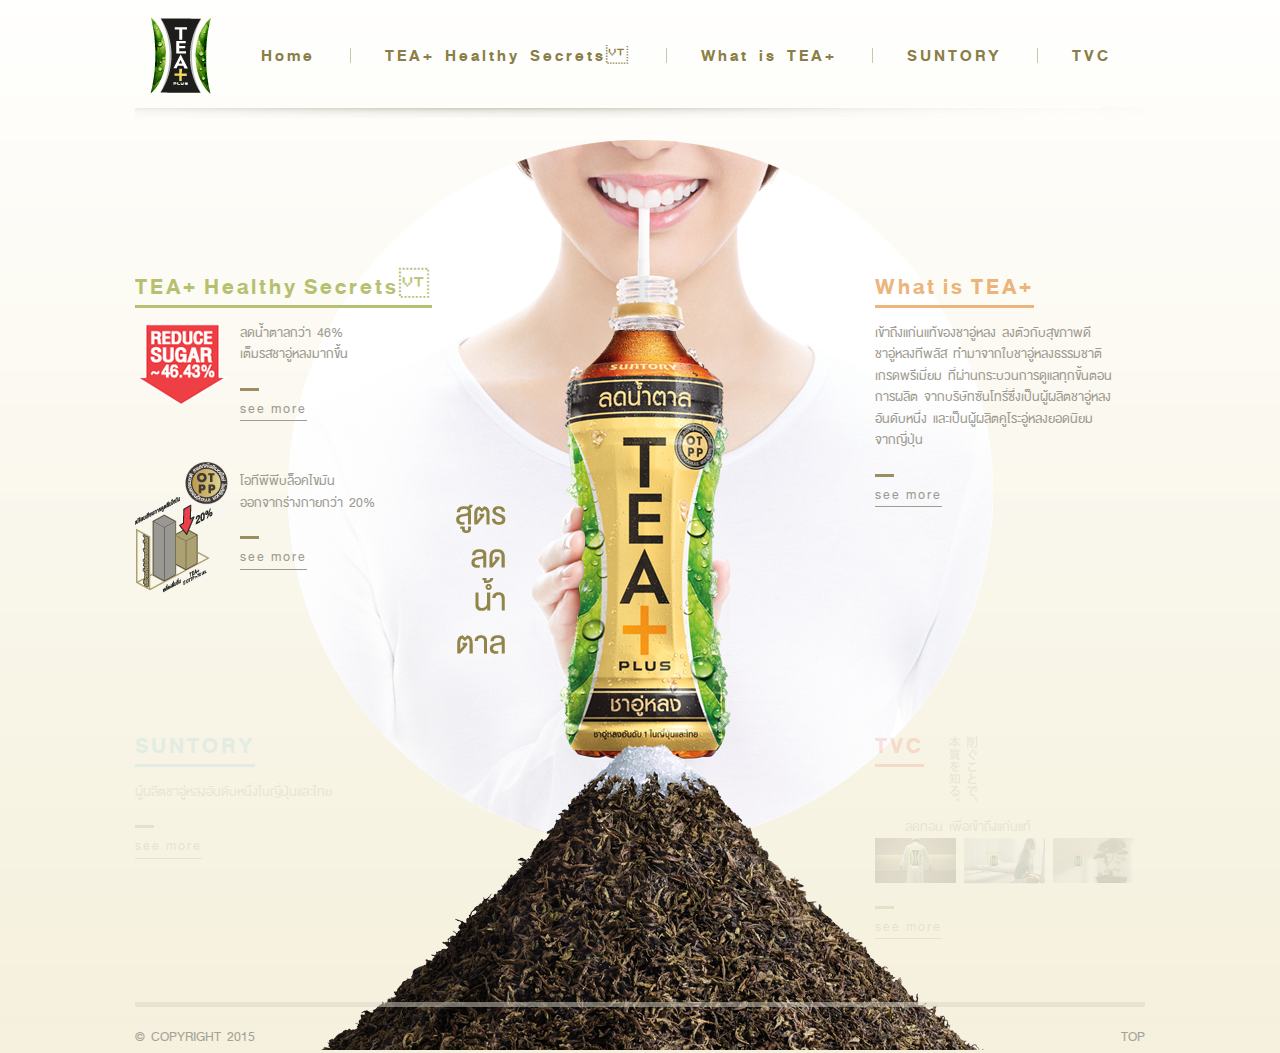
<file: index.html>
<!DOCTYPE html>
<html lang="EN">

<head>
    <meta charset="UTF-8">
<meta name="description" content="TEA PLUS">
<meta name="viewport" content="width=1020, initial-scale=1">

<title>TEA PLUS</title>

<link rel="stylesheet" href="./js/fancybox/source/jquery.fancybox.css?v=2.1.5" type="text/css" media="screen" />

<link rel="stylesheet" href="css/base.css">

<!--[if IE]>
<script src="js/html5.js"></script>
<![endif]-->


</head>

<body>


<!-- Content -->
<div class="main-content">


    <div class="content-center  home-content">

        <!-- Header -->
        <header class="main-header  clear">
    <div class="content-center">
        <h1 class="main-logo">
            <a href="index.html">
                <img src="images/logo.png" alt="logo"/>
                <span>Tea plus</span>
            </a>
        </h1>
        <nav class="main-nav">

            <div id="mainMenu">
                <ul>
                    <li><a href="index.html">Home</a></li>
                    <li><a href="secret-of-tea.html">TEA+ Healthy  Secrets</a></li>
                    <li><a href="what-is.html">What is  TEA+</a></li>
                    <li><a href="suntory.html">SUNTORY</a></li>
                    <li><a href="tvc.html">TVC</a></li>

                </ul>
            </div>
        </nav>
    </div>
</header>



        <div id='fadeContent' class="clear" style="opacity: 0;">
            <div class="clear">
                <i class="home-img-1  elem-animate" data-rate="1" style="opacity: 0;"></i>
                <i class="home-img-3  elem-animate" data-rate="1" style="opacity: 1;"></i>
                <i class="home-img-2  elem-animate" data-rate="1" style="opacity: 0;"></i>
                <i class="home-img-4  elem-animate" data-rate="1" style="opacity: 1;"></i>

                <article class="home-content-1  elem-animate" data-rate="2">
                    <h2>TEA+ Healthy Secrets</h2>


                        <div class="wrp">
                            <div class="thumb">
                                <img src="images/home-elem.png" alt=""/>
                            </div>
                            <p>
                                ลดน้ำตาลกว่า 46% <br>เต็มรสชาอู่หลงมากขึ้น
                                <br/>
                                <a class="see-more  before-hr  js-change-page" href="secret-of-tea.html">see more</a>
                            </p>

                        </div>

                        <div class="wrp  wrp2">
                            <div class="thumb">
                                <img src="images/home-elem-2-1.png" alt=""/>
                            </div>
                            <p>
                                โอทีพีพีบล็อคไขมัน<br>ออกจากร่างกายกว่า 20%<br/>
                                <a class="see-more  before-hr  js-change-page" href="secret-of-tea.html#contentOttp">see more</a>
                            </p>

                        </div>


                </article>

                <article class="home-content-2  elem-animate" data-rate="2">
                    <h2>What is TEA+</h2>

                    <p>
                        เข้าถึงแก่นแท้ของชาอู่หลง  ลงตัวกับสุขภาพดี
                        <br/>
                        ชาอู่หลงทีพลัส ทำมาจากใบชาอู่หลงธรรมชาติ
                        <br/>
                        เกรดพรีเมี่ยม ที่ผ่านกระบวนการดูแลทุกขั้นตอน
                        <br/>
                        การผลิต จากบริษัทซันโทรี่ซึ่งเป็นผู้ผลิตชาอู่หลง
                        <br/>
						อันดับหนึ่ง และเป็นผู้ผลิตคูโระอู่หลงยอดนิยม
						<br>
						จากญี่ปุ่น 
						

                    </p>

                    <a class="see-more  before-hr  js-change-page" href="what-is.html">see more</a>
                </article>

                <article class="home-content-3  elem-animate" data-rate="3">
                    <h2>SUNTORY</h2>

                    <p>
                        ผู้ผลิตชาอู่หลงอันดับหนึ่งในญี่ปุ่นและไทย
                    </p>

                    <a class="see-more  before-hr  js-change-page" href="suntory.html">see more</a>
                </article>

                <article class="home-content-4  elem-animate" data-rate="3">
                    <div class="wrp">
                        <h2>TVC </h2>

                        <p>
                        <span>
                        本 <br/>
                        質<br/>
                        を<br/>
                        知<br/>
                        る<br/>
                        。
                        </span>
                        <span>
                        削<br/>
                        ぐ<br/>
                        こ<br/>
                        と<br/>
                        で<br/>
                        、
                        </span>


                        </p>


                    </div>
                    <p>ลดทอน เพื่อเข้าถึงแก่นแท้</p>
                    <ul>
                        <li><a href="tvc.html"><img src="images/tvc-1.png" alt=""/></a></li>
                        <li><a href="tvc.html?vdo=v2"><img src="images/tvc-2.png" alt=""/></a></li>
                        <li><a href="tvc.html?vdo=v3"><img src="images/tvc-3.png" alt=""/></a></li>
                    </ul>

                    <a class="see-more  before-hr  js-change-page" href="tvc.html">see more</a>
                </article>
            </div>
        </div>
    </div>

</div>


<!-- Footer -->
<div class="content-center">
    <footer class="main-footer">

        <p>© COPYRIGHT 2015</p>
        <a id="goTop" href="#" class="go-top">TOP</a>
    </footer>

</div>



<!-- jQuery library (served from Google) -->
<script src="https://ajax.googleapis.com/ajax/libs/jquery/1.10.2/jquery.min.js"></script>
<script src="./js/velocity.min.js"></script>


<script type="text/javascript" src="./js/fancybox/source/jquery.fancybox.pack.js?v=2.1.5"></script>
<script type="text/javascript" src="./js/fancybox/source/helpers/jquery.fancybox-media.js?v=1.0.6"></script>


<script>
    $(document).ready(function () {

        $('#goTop').on('click', function(){
            $('body').animate({scrollTop:0}, 'slow');
        });

        $('.fancybox-media').fancybox({
            padding: 0,
            maxWidth	: 800,
            maxHeight	: 600,
            openEffect : 'none',
            closeEffect : 'none',
            prevEffect : 'none',
            nextEffect : 'none',

            arrows : false,
            helpers : {
                media : {},
                buttons : {}
            }
        });

        $('.fancybox').fancybox({
            padding: 0,
        });


        /* menu */





		$('#mainMenu').on('click','a',function(event){
			event.preventDefault();
			var thisUrl = $(this).attr('href');

			hideMenu();
			changeAnimatePage(thisUrl);


		});


        $('.js-change-page').on('click',function(event){
            event.preventDefault();
            event.stopPropagation();
            var thisUrl = $(this).attr('href');
            changeAnimatePage(thisUrl);


        });

        if($('.home-img-1').length){
            setTimeout(function(){
                $('.home-img-1').css({opacity: 0});
                $('.home-img-2').css({opacity: 0});
            }, 5000)

            slideHome();
        }

        function slideHome(){
            var home1 = $('.home-img-1');
            var home2 = $('.home-img-3');
            var home3 = $('.home-img-2');
            var home4 = $('.home-img-4');
            var myDuratoin = 1000;
            var myDuratoin2 = 1500;

            setInterval(function(){
                var thisTran = home1.css('opacity');

                if(thisTran == 0){
                    slideHome2();
                }else{
                    slideHome1();
                }
            }, 6000);

            function slideHome1(){
                home1.velocity({opacity: 0}, {duration: myDuratoin});
                home2.velocity({opacity: 1}, {duration: myDuratoin, delay: myDuratoin2});
                home3.velocity({opacity: 0}, {duration: myDuratoin});
                home4.velocity({opacity: 1}, {duration: myDuratoin, delay: myDuratoin2});
            }

            function slideHome2(){
                home1.velocity({opacity: 1}, {duration: myDuratoin, delay: myDuratoin2});
                home2.velocity({opacity: 0}, {duration: myDuratoin});
                home3.velocity({opacity: 1}, {duration: myDuratoin, delay: myDuratoin2});
                home4.velocity({opacity: 0}, {duration: myDuratoin});
            }
        }

        function showMenu(){

            var mainMenu = $('#mainMenu');
            var menuDelay = 200;

            mainMenu.css({display: 'block'}).velocity({opacity: 1},{duration: 200});

            mainMenu.find('li').each(function(index){
                $(this).velocity({top: '0', opacity: 1},{duration: 400, delay: menuDelay * index});
            });
        }

        function hideMenu(){

            var mainMenu = $('#mainMenu');
            var menuDelay = 200;

            mainMenu.find('li').each(function(index){
                $(this).velocity({top: '-20px', opacity: 0},{duration: 400, delay: menuDelay * index, complete: function() {
                    $(this).css({top: '20px'});
                }});
            });

            mainMenu.velocity({opacity: 0},{duration: 200, delay: 1200, complete: function() {
                mainMenu.css({display: 'none'});
            }});

        }


        /* animate page */
        setAnimatePage();

        function setAnimatePage(){

            var elemAnimate = $('.elem-animate');

            elemAnimate.each(function(){

                $(this).css({opacity: 0});
                var elemPosition = $(this).css('position');
                var elemTop = $(this).css('top');

                if(elemPosition == 'static') {
                    $(this).css({position: 'relative', top: '20px'});
                }else{

                    if(elemTop == 'auto'){
                        elemTop = 0;
                    }

                    var elemTop2 = parseInt(elemTop) + 20;

                    $(this).css({top: elemTop2});
                }

            });

            $(window).load(function () {
                startAnimatePage();

            });

        }

        function startAnimatePage(){

            $('#fadeContent').css({opacity: 1});

            var elemAnimateStart = $('.elem-animate');

            elemAnimateStart.each(function(index){

                var elemTopStart = $(this).css('top');
                var elemTopStart2 = parseInt(elemTopStart) - 20;
                var elemDelayStart = $(this).data('rate') * 200;

                $(this).velocity({opacity: 1, top: elemTopStart2 }, {duration: 400, delay: elemDelayStart});

            });
        }

        function changeAnimatePage(thisUrl){

            var elemAnimateCh = $('.elem-animate');
            var len = elemAnimateCh.length;
            var nextTo = thisUrl;


            elemAnimateCh.each(function(index){

                var elemTopCh = $(this).css('top');
                var elemTopCh2 = parseInt(elemTopCh) - 20;
                var elemDelayCh = $(this).data('rate') * 400;

                $(this).velocity({opacity: 0, top: elemTopCh2 }, {duration: 400, delay: elemDelayCh});

                if (index == len - 1) {
                    setTimeout(function(){
                        window.location.href = nextTo;
                    }, elemDelayCh + 400);
                }
            });
        }




    });
</script>


<script type="text/javascript">
    $(document).ready(function () {


    });
</script>


</body>
</html>
</file>
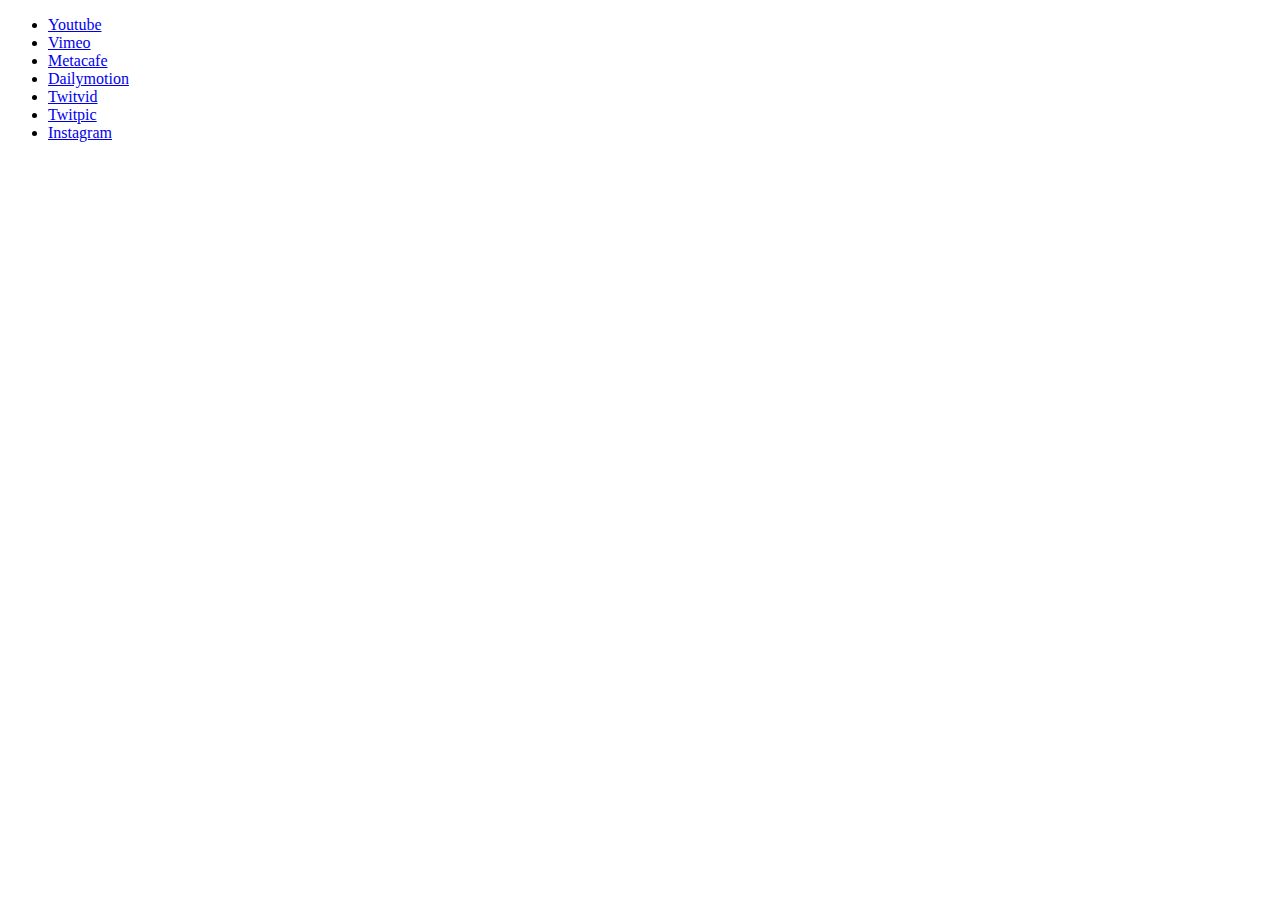
<file: js/fancybox/demo/index.html>
<!DOCTYPE html>
<html>
<head>
	

	<!-- Add jQuery library -->
	<script type="text/javascript" src="../lib/jquery-1.10.1.min.js"></script>

	<!-- Add fancyBox main JS and CSS files -->
	<script type="text/javascript" src="../source/jquery.fancybox.js?v=2.1.5"></script>
	<link rel="stylesheet" type="text/css" href="../source/jquery.fancybox.css?v=2.1.5" media="screen" />

	

	<!-- Add Media helper (this is optional) -->
	<script type="text/javascript" src="../source/helpers/jquery.fancybox-media.js?v=1.0.6"></script>

	<script type="text/javascript">
		$(document).ready(function() {
			

			/*
			 *  Media helper. Group items, disable animations, hide arrows, enable media and button helpers.
			*/
			$('.fancybox-media')
				.attr('rel', 'media-gallery')
				.fancybox({
					openEffect : 'none',
					closeEffect : 'none',
					prevEffect : 'none',
					nextEffect : 'none',

					arrows : false,
					helpers : {
						media : {},
						buttons : {}
					}
				});

			

		});
	</script>
	
</head>
<body>
	

	<ul>
		<li><a class="fancybox-media" href="http://www.youtube.com/watch?v=opj24KnzrWo">Youtube</a></li>
		<li><a class="fancybox-media" href="http://vimeo.com/47480346">Vimeo</a></li>
		<li><a class="fancybox-media" href="http://www.metacafe.com/watch/7635964/">Metacafe</a></li>
		<li><a class="fancybox-media" href="http://www.dailymotion.com/video/xoeylt_electric-guest-this-head-i-hold_music">Dailymotion</a></li>
		<li><a class="fancybox-media" href="http://twitvid.com/QY7MD">Twitvid</a></li>
		<li><a class="fancybox-media" href="http://twitpic.com/7p93st">Twitpic</a></li>
		<li><a class="fancybox-media" href="http://instagr.am/p/IejkuUGxQn">Instagram</a></li>
	</ul>

</body>
</html>
</file>
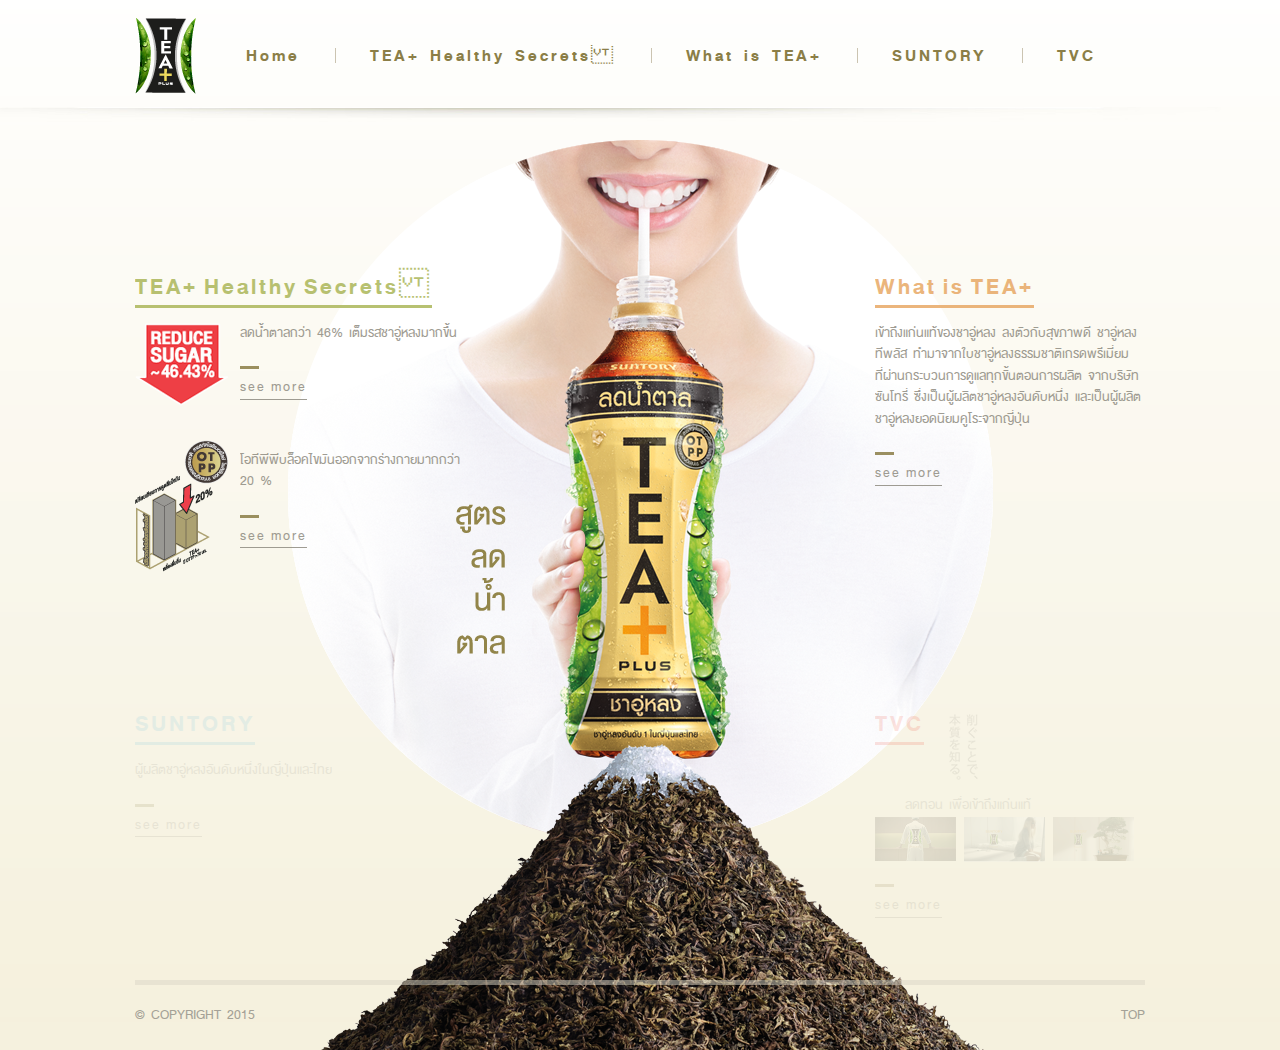
<file: home.html>
<!DOCTYPE html>
<html lang="EN">

<head>
    <meta charset="UTF-8">
<meta name="description" content="TEA PLUS">
<meta name="viewport" content="width=1020, initial-scale=1">

<title>TEA PLUS</title>

<link rel="stylesheet" href="./js/fancybox/source/jquery.fancybox.css?v=2.1.5" type="text/css" media="screen" />

<link rel="stylesheet" href="css/base.css">

<!--[if IE]>
<script src="js/html5.js"></script>
<![endif]-->


</head>

<body>


<!-- Content -->
<div class="main-content">

    <header class="main-header  clear">
    <div class="content-center">
        <h1 class="main-logo">
            <a href="index.html">
                <img src="images/logo.png" alt="logo"/>
                <span>Tea plus</span>
            </a>
        </h1>
        <nav class="main-nav">

            <div id="mainMenu">
                <ul>
                    <li><a href="index.html">Home</a></li>
                    <li><a href="secret-of-tea.html">TEA+ Healthy  Secrets</a></li>
                    <li><a href="what-is.html">What is  TEA+</a></li>
                    <li><a href="suntory.html">SUNTORY</a></li>
                    <li><a href="tvc.html">TVC</a></li>

                </ul>
            </div>
        </nav>
    </div>
</header>

    <div class="content-center  home-content">

        <!-- Header -->



        <div id='fadeContent' class="clear" style="opacity: 0;">
            <div class="clear">
                <i class="home-img-1  elem-animate" data-rate="1" style="opacity: 0;"></i>
                <i class="home-img-3  elem-animate" data-rate="1" style="opacity: 1;"></i>
                <i class="home-img-2  elem-animate" data-rate="1" style="opacity: 0;"></i>
                <i class="home-img-4  elem-animate" data-rate="1" style="opacity: 1;"></i>

                <article class="home-content-1  elem-animate" data-rate="2">
                    <h2>TEA+ Healthy Secrets</h2>


                        <div class="wrp">
                            <div class="thumb">
                                <img src="images/home-elem.png" alt=""/>
                            </div>
                            <p>
                                ลดน้ำตาลกว่า 46% เต็มรสชาอู่หลงมากขึ้น
                                <br/>
                                <a class="see-more  before-hr  js-change-page" href="secret-of-tea.html">see more</a>
                            </p>

                        </div>

                        <div class="wrp  wrp2">
                            <div class="thumb">
                                <img src="images/home-elem-2-1.png" alt=""/>
                            </div>
                            <p>
                                โอทีพีพีบล็อคไขมันออกจากร่างกายมากกว่า
                                <br/>
                                20 %<br/>
                                <a class="see-more  before-hr  js-change-page" href="secret-of-tea.html#contentOttp">see more</a>
                            </p>

                        </div>


                </article>

                <article class="home-content-2  elem-animate" data-rate="2">
                    <h2>What is TEA+</h2>

                    <p>
                        เข้าถึงแก่นแท้ของชาอู่หลง  ลงตัวกับสุขภาพดี ชาอู่หลง
                        <br/>
                        ทีพลัส ทำมาจากใบชาอู่หลงธรรมชาติเกรดพรีเมี่ยม
                        <br/>
                        ที่ผ่านกระบวนการดูแลทุกขั้นตอนการผลิต จากบริษัท
                        <br/>
                        ซันโทรี่ ซึ่งเป็นผู้ผลิตชาอู่หลงอันดับหนึ่ง และเป็นผู้ผลิต
                        <br/>
                        ชาอู่หลงยอดนิยมคูโระจากญี่ปุ่น

                    </p>

                    <a class="see-more  before-hr  js-change-page" href="what-is.html">see more</a>
                </article>

                <article class="home-content-3  elem-animate" data-rate="3">
                    <h2>SUNTORY</h2>

                    <p>
                        ผู้ผลิตชาอู่หลงอันดับหนึ่งในญี่ปุ่นและไทย
                    </p>

                    <a class="see-more  before-hr  js-change-page" href="suntory.html">see more</a>
                </article>

                <article class="home-content-4  elem-animate" data-rate="3">
                    <div class="wrp">
                        <h2>TVC </h2>

                        <p>
                        <span>
                        本 <br/>
                        質<br/>
                        を<br/>
                        知<br/>
                        る<br/>
                        。
                        </span>
                        <span>
                        削<br/>
                        ぐ<br/>
                        こ<br/>
                        と<br/>
                        で<br/>
                        、
                        </span>


                        </p>


                    </div>
                    <p>ลดทอน เพื่อเข้าถึงแก่นแท้</p>
                    <ul>
                        <li><a href="tvc.html"><img src="images/tvc-1.png" alt=""/></a></li>
                        <li><a href="tvc-2.html"><img src="images/tvc-2.png" alt=""/></a></li>
                        <li><a href="tvc-3.html"><img src="images/tvc-3.png" alt=""/></a></li>
                    </ul>

                    <a class="see-more  before-hr  js-change-page" href="tvc.html">see more</a>
                </article>
            </div>
        </div>
    </div>

</div>


<!-- Footer -->
<div class="content-center">
    <footer class="main-footer">

        <p>© COPYRIGHT 2015</p>
        <a id="goTop" href="#" class="go-top">TOP</a>
    </footer>

</div>



<!-- jQuery library (served from Google) -->
<script src="https://ajax.googleapis.com/ajax/libs/jquery/1.10.2/jquery.min.js"></script>
<script src="./js/velocity.min.js"></script>


<script type="text/javascript" src="./js/fancybox/source/jquery.fancybox.pack.js?v=2.1.5"></script>
<script type="text/javascript" src="./js/fancybox/source/helpers/jquery.fancybox-media.js?v=1.0.6"></script>


<script>
    $(document).ready(function () {

        $('#goTop').on('click', function(){
            $('body').animate({scrollTop:0}, 'slow');
        });

        $('.fancybox-media').fancybox({
            padding: 0,
            maxWidth	: 800,
            maxHeight	: 600,
            openEffect : 'none',
            closeEffect : 'none',
            prevEffect : 'none',
            nextEffect : 'none',

            arrows : false,
            helpers : {
                media : {},
                buttons : {}
            }
        });

        $('.fancybox').fancybox({
            padding: 0,
        });


        /* menu */





		$('#mainMenu').on('click','a',function(event){
			event.preventDefault();
			var thisUrl = $(this).attr('href');

			hideMenu();
			changeAnimatePage(thisUrl);


		});


        $('.js-change-page').on('click',function(event){
            event.preventDefault();
            event.stopPropagation();
            var thisUrl = $(this).attr('href');
            changeAnimatePage(thisUrl);


        });

        if($('.home-img-1').length){
            setTimeout(function(){
                $('.home-img-1').css({opacity: 0});
                $('.home-img-2').css({opacity: 0});
            }, 5000)

            slideHome();
        }

        function slideHome(){
            var home1 = $('.home-img-1');
            var home2 = $('.home-img-3');
            var home3 = $('.home-img-2');
            var home4 = $('.home-img-4');
            var myDuratoin = 1000;
            var myDuratoin2 = 1500;

            setInterval(function(){
                var thisTran = home1.css('opacity');

                if(thisTran == 0){
                    slideHome2();
                }else{
                    slideHome1();
                }
            }, 6000);

            function slideHome1(){
                home1.velocity({opacity: 0}, {duration: myDuratoin});
                home2.velocity({opacity: 1}, {duration: myDuratoin, delay: myDuratoin2});
                home3.velocity({opacity: 0}, {duration: myDuratoin});
                home4.velocity({opacity: 1}, {duration: myDuratoin, delay: myDuratoin2});
            }

            function slideHome2(){
                home1.velocity({opacity: 1}, {duration: myDuratoin, delay: myDuratoin2});
                home2.velocity({opacity: 0}, {duration: myDuratoin});
                home3.velocity({opacity: 1}, {duration: myDuratoin, delay: myDuratoin2});
                home4.velocity({opacity: 0}, {duration: myDuratoin});
            }
        }

        function showMenu(){

            var mainMenu = $('#mainMenu');
            var menuDelay = 200;

            mainMenu.css({display: 'block'}).velocity({opacity: 1},{duration: 200});

            mainMenu.find('li').each(function(index){
                $(this).velocity({top: '0', opacity: 1},{duration: 400, delay: menuDelay * index});
            });
        }

        function hideMenu(){

            var mainMenu = $('#mainMenu');
            var menuDelay = 200;

            mainMenu.find('li').each(function(index){
                $(this).velocity({top: '-20px', opacity: 0},{duration: 400, delay: menuDelay * index, complete: function() {
                    $(this).css({top: '20px'});
                }});
            });

            mainMenu.velocity({opacity: 0},{duration: 200, delay: 1200, complete: function() {
                mainMenu.css({display: 'none'});
            }});

        }


        /* animate page */
        setAnimatePage();

        function setAnimatePage(){

            var elemAnimate = $('.elem-animate');

            elemAnimate.each(function(){

                $(this).css({opacity: 0});
                var elemPosition = $(this).css('position');
                var elemTop = $(this).css('top');

                if(elemPosition == 'static') {
                    $(this).css({position: 'relative', top: '20px'});
                }else{

                    if(elemTop == 'auto'){
                        elemTop = 0;
                    }

                    var elemTop2 = parseInt(elemTop) + 20;

                    $(this).css({top: elemTop2});
                }

            });

            $(window).load(function () {
                startAnimatePage();

            });

        }

        function startAnimatePage(){

            $('#fadeContent').css({opacity: 1});

            var elemAnimateStart = $('.elem-animate');

            elemAnimateStart.each(function(index){

                var elemTopStart = $(this).css('top');
                var elemTopStart2 = parseInt(elemTopStart) - 20;
                var elemDelayStart = $(this).data('rate') * 200;

                $(this).velocity({opacity: 1, top: elemTopStart2 }, {duration: 400, delay: elemDelayStart});

            });
        }

        function changeAnimatePage(thisUrl){

            var elemAnimateCh = $('.elem-animate');
            var len = elemAnimateCh.length;
            var nextTo = thisUrl;


            elemAnimateCh.each(function(index){

                var elemTopCh = $(this).css('top');
                var elemTopCh2 = parseInt(elemTopCh) - 20;
                var elemDelayCh = $(this).data('rate') * 400;

                $(this).velocity({opacity: 0, top: elemTopCh2 }, {duration: 400, delay: elemDelayCh});

                if (index == len - 1) {
                    setTimeout(function(){
                        window.location.href = nextTo;
                    }, elemDelayCh + 400);
                }
            });
        }




    });
</script>


<script type="text/javascript">
    $(document).ready(function () {


    });
</script>


</body>
</html>
</file>
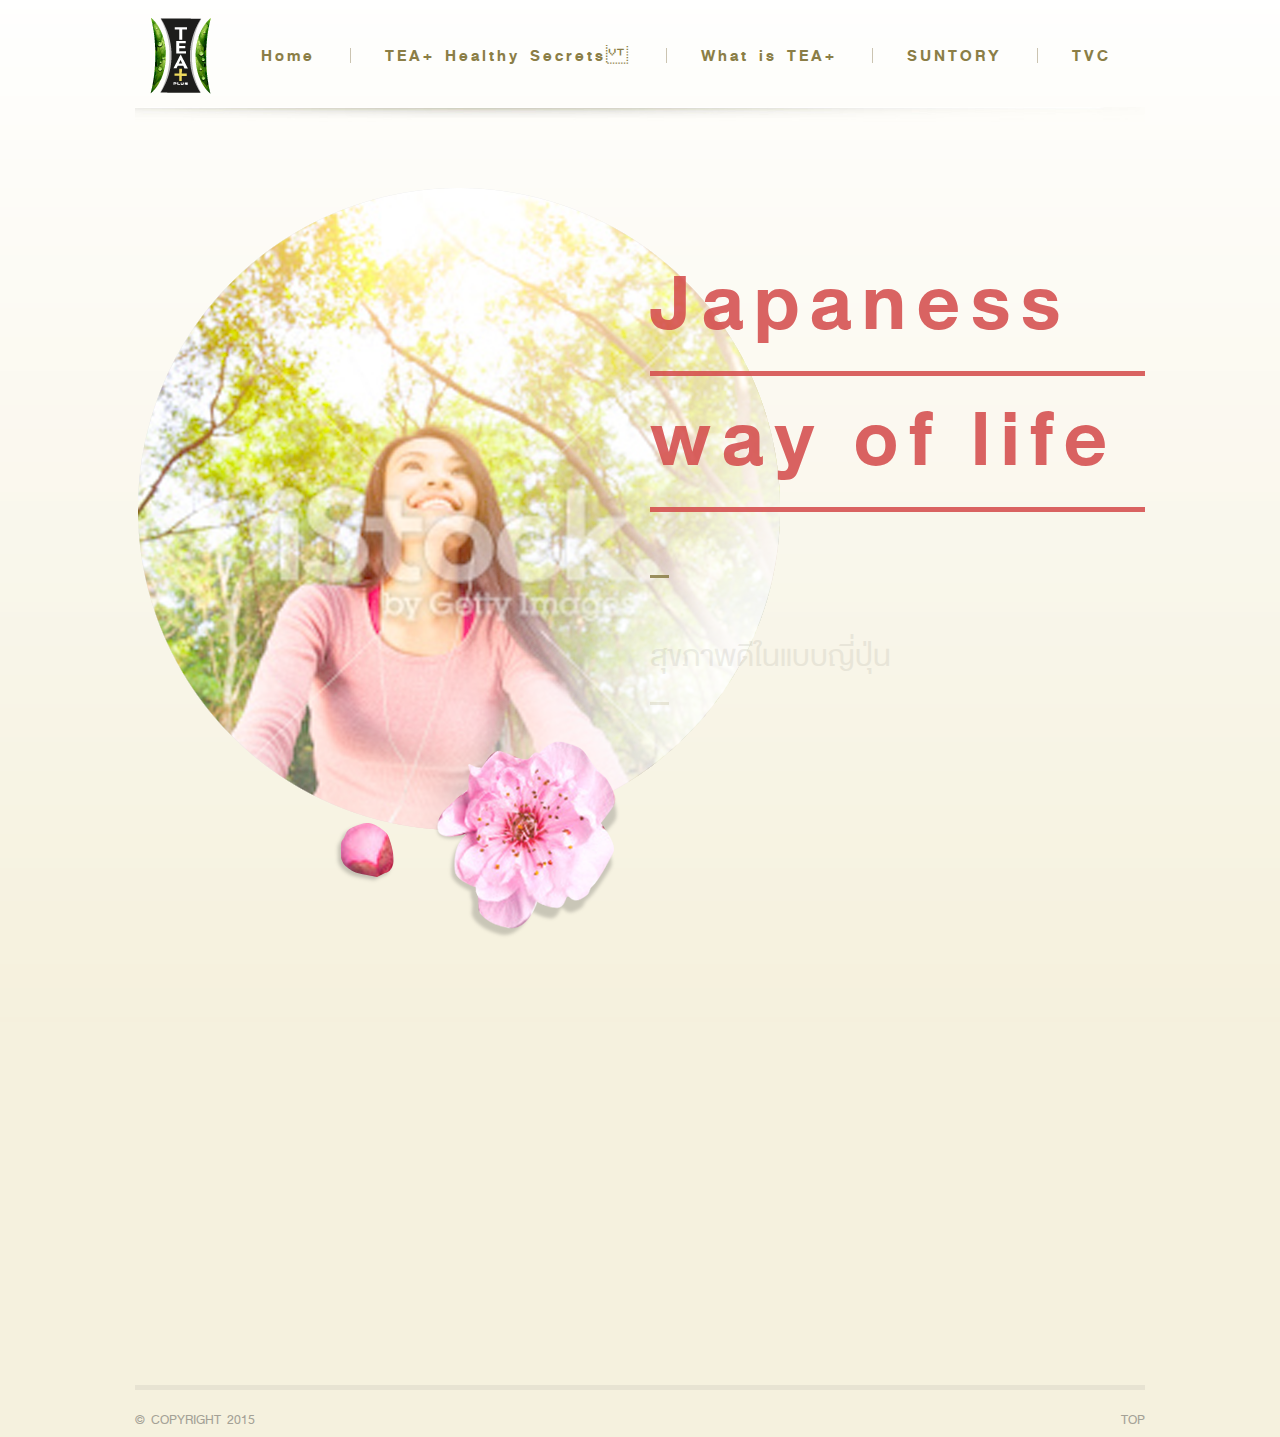
<file: japan.html>
<!DOCTYPE html>
<html lang="EN">

<head>
    <meta charset="UTF-8">
<meta name="description" content="TEA PLUS">
<meta name="viewport" content="width=1020, initial-scale=1">

<title>TEA PLUS</title>

<link rel="stylesheet" href="./js/fancybox/source/jquery.fancybox.css?v=2.1.5" type="text/css" media="screen" />

<link rel="stylesheet" href="css/base.css">

<!--[if IE]>
<script src="js/html5.js"></script>
<![endif]-->


</head>

<body>


<!-- Content -->
<div class="main-content">

    <div class="content-center">

        <!-- Header -->
        <header class="main-header  clear">
    <div class="content-center">
        <h1 class="main-logo">
            <a href="index.html">
                <img src="images/logo.png" alt="logo"/>
                <span>Tea plus</span>
            </a>
        </h1>
        <nav class="main-nav">

            <div id="mainMenu">
                <ul>
                    <li><a href="index.html">Home</a></li>
                    <li><a href="secret-of-tea.html">TEA+ Healthy  Secrets</a></li>
                    <li><a href="what-is.html">What is  TEA+</a></li>
                    <li><a href="suntory.html">SUNTORY</a></li>
                    <li><a href="tvc.html">TVC</a></li>

                </ul>
            </div>
        </nav>
    </div>
</header>


        <div id="fadeContent" style="opacity: 0">
            <article class="japan-content  clear">
                <div class="japan-1">
                    <div class="thumb  elem-animate" data-rate="1"><img src="images/japan-1.png" alt=""/></div>
                    <div class="content">
                        <h1 class="after-hr  elem-animate" data-rate="2">
                        <span>
                            Japaness
                        </span>
                        <span>
                            way of life
                        </span>
                        </h1>

                        <h2 class="after-hr  elem-animate" data-rate="3">สุขภาพดีในแบบญี่ปุ่น</h2>

                        <p class="elem-animate" data-rate="4">ประเทศญี่ปุ่นขึ้นชื่อว่าเป็นประเทศที่มีประชากรที่อายุยืนที่สุดในโลก และในจำนวนนั้นยังมีชาวญี่ปุ่นที่
                            อายุเกิน 100 ปี เป็นหลักหมื่นคนทั่วประเทศ สาเหตุอะไรหนอที่ทำให้ชาวอาทิตย์อุทัยนี้มีอายุยืนยาว
                            และสุขภาพแข็งแรงกว่าประเทศอื่นๆ ทั้งที่ประเทศญี่ปุ่นนั้นเป็นประเทศที่ได้ชื่อว่ามีความเครียดและ
                            แรงกดดันในชีวิตประจำวันสูงเป็นอันดับต้นๆ ของโลกประเทศหนึ่ง  </p>
                    </div>
                </div>

                <div class="japan-2">
                    <div class="thumb  elem-animate" data-rate="6"><img src="images/japan-2.png" alt=""/></div>
                    <div class="content  elem-animate" data-rate="5">
                        <p class="after-hr">เมื่อพิจารณาแล้วจะเห็นได้ว่าชาวญี่ปุ่นนั้นให้ความสำคัญกับการดำเนินชีวิตอย่างเคารพธรรมชาติเน้นการอยู่ดี
                            กินดี และมีความสุข ความเรียบง่ายนี้ส่วนหนึ่งได้รับอิทธิพลจากพุทธศาสนานิกายเซน ซึ่งเป็นปรัชญาที่เน้นการ
                            รู้แจ้งและเข้าถึงแก่นแท้และความหมายของธรรมชาติ โดยชาวญี่ปุ่นได้ถ่ายทอดปรัชญานี้ผ่านศิลปะ วัฒนธรรม
                            การกินอยู่ และการใช้ชีวิตจากรุ่นสู่รุ่นไม่ว่าความเจริญทางวัตถุจะก้าวหน้าไปเพียงใดแต่หลักคิดนี้ยังคงเด่นชัด
                            ควบคู่ไปกับชาวญี่ปุ่นเสมอ </p>

                        <p>โดยเฉพาะวัฒนธรรมการกินนั้นจะเห็นได้ว่าชาวญี่ปุ่นมีเอกลักษณ์ที่ชัดเจนมาก อาหารญี่ปุ่นนั้นจะไม่ผ่าน
                            กระบวนการปรุงแต่งใดๆมากนัก แต่จะเน้นรสชาติและประโยชน์แท้จริงจากวัตถุดิบเพื่อให้คงคุณค่าของอาหาร
                            ไว้เป็นหลัก ผ่านขั้นตอนการทำอาหารที่เป็นไปอย่างพิถีพิถัน และกินอย่างช้าๆ เพื่อซึมซับรสชาติของอาหาร
                            ให้มากที่สุด จึงทำให้ชาวญี่ปุ่นนั้นสุขภาพดีและมีความสุขในการใช้ชีวิตอย่างเข้าใจแก่นแท้และความหมาย
                            ของธรรมชาตินั่นเอง </p>
                    </div>
                </div>
            </article>
        </div>
    </div>

</div>


<!-- Footer -->
<div class="content-center">
    <footer class="main-footer">

        <p>© COPYRIGHT 2015</p>
        <a id="goTop" href="#" class="go-top">TOP</a>
    </footer>

</div>



<!-- jQuery library (served from Google) -->
<script src="https://ajax.googleapis.com/ajax/libs/jquery/1.10.2/jquery.min.js"></script>
<script src="./js/velocity.min.js"></script>


<script type="text/javascript" src="./js/fancybox/source/jquery.fancybox.pack.js?v=2.1.5"></script>
<script type="text/javascript" src="./js/fancybox/source/helpers/jquery.fancybox-media.js?v=1.0.6"></script>


<script>
    $(document).ready(function () {

        $('#goTop').on('click', function(){
            $('body').animate({scrollTop:0}, 'slow');
        });

        $('.fancybox-media').fancybox({
            padding: 0,
            maxWidth	: 800,
            maxHeight	: 600,
            openEffect : 'none',
            closeEffect : 'none',
            prevEffect : 'none',
            nextEffect : 'none',

            arrows : false,
            helpers : {
                media : {},
                buttons : {}
            }
        });

        $('.fancybox').fancybox({
            padding: 0,
        });


        /* menu */





		$('#mainMenu').on('click','a',function(event){
			event.preventDefault();
			var thisUrl = $(this).attr('href');

			hideMenu();
			changeAnimatePage(thisUrl);


		});


        $('.js-change-page').on('click',function(event){
            event.preventDefault();
            event.stopPropagation();
            var thisUrl = $(this).attr('href');
            changeAnimatePage(thisUrl);


        });

        if($('.home-img-1').length){
            setTimeout(function(){
                $('.home-img-1').css({opacity: 0});
                $('.home-img-2').css({opacity: 0});
            }, 5000)

            slideHome();
        }

        function slideHome(){
            var home1 = $('.home-img-1');
            var home2 = $('.home-img-3');
            var home3 = $('.home-img-2');
            var home4 = $('.home-img-4');
            var myDuratoin = 1000;
            var myDuratoin2 = 1500;

            setInterval(function(){
                var thisTran = home1.css('opacity');

                if(thisTran == 0){
                    slideHome2();
                }else{
                    slideHome1();
                }
            }, 6000);

            function slideHome1(){
                home1.velocity({opacity: 0}, {duration: myDuratoin});
                home2.velocity({opacity: 1}, {duration: myDuratoin, delay: myDuratoin2});
                home3.velocity({opacity: 0}, {duration: myDuratoin});
                home4.velocity({opacity: 1}, {duration: myDuratoin, delay: myDuratoin2});
            }

            function slideHome2(){
                home1.velocity({opacity: 1}, {duration: myDuratoin, delay: myDuratoin2});
                home2.velocity({opacity: 0}, {duration: myDuratoin});
                home3.velocity({opacity: 1}, {duration: myDuratoin, delay: myDuratoin2});
                home4.velocity({opacity: 0}, {duration: myDuratoin});
            }
        }

        function showMenu(){

            var mainMenu = $('#mainMenu');
            var menuDelay = 200;

            mainMenu.css({display: 'block'}).velocity({opacity: 1},{duration: 200});

            mainMenu.find('li').each(function(index){
                $(this).velocity({top: '0', opacity: 1},{duration: 400, delay: menuDelay * index});
            });
        }

        function hideMenu(){

            var mainMenu = $('#mainMenu');
            var menuDelay = 200;

            mainMenu.find('li').each(function(index){
                $(this).velocity({top: '-20px', opacity: 0},{duration: 400, delay: menuDelay * index, complete: function() {
                    $(this).css({top: '20px'});
                }});
            });

            mainMenu.velocity({opacity: 0},{duration: 200, delay: 1200, complete: function() {
                mainMenu.css({display: 'none'});
            }});

        }


        /* animate page */
        setAnimatePage();

        function setAnimatePage(){

            var elemAnimate = $('.elem-animate');

            elemAnimate.each(function(){

                $(this).css({opacity: 0});
                var elemPosition = $(this).css('position');
                var elemTop = $(this).css('top');

                if(elemPosition == 'static') {
                    $(this).css({position: 'relative', top: '20px'});
                }else{

                    if(elemTop == 'auto'){
                        elemTop = 0;
                    }

                    var elemTop2 = parseInt(elemTop) + 20;

                    $(this).css({top: elemTop2});
                }

            });

            $(window).load(function () {
                startAnimatePage();

            });

        }

        function startAnimatePage(){

            $('#fadeContent').css({opacity: 1});

            var elemAnimateStart = $('.elem-animate');

            elemAnimateStart.each(function(index){

                var elemTopStart = $(this).css('top');
                var elemTopStart2 = parseInt(elemTopStart) - 20;
                var elemDelayStart = $(this).data('rate') * 200;

                $(this).velocity({opacity: 1, top: elemTopStart2 }, {duration: 400, delay: elemDelayStart});

            });
        }

        function changeAnimatePage(thisUrl){

            var elemAnimateCh = $('.elem-animate');
            var len = elemAnimateCh.length;
            var nextTo = thisUrl;


            elemAnimateCh.each(function(index){

                var elemTopCh = $(this).css('top');
                var elemTopCh2 = parseInt(elemTopCh) - 20;
                var elemDelayCh = $(this).data('rate') * 400;

                $(this).velocity({opacity: 0, top: elemTopCh2 }, {duration: 400, delay: elemDelayCh});

                if (index == len - 1) {
                    setTimeout(function(){
                        window.location.href = nextTo;
                    }, elemDelayCh + 400);
                }
            });
        }




    });
</script>


<script type="text/javascript">
    $(document).ready(function () {


    });
</script>


</body>
</html>
</file>
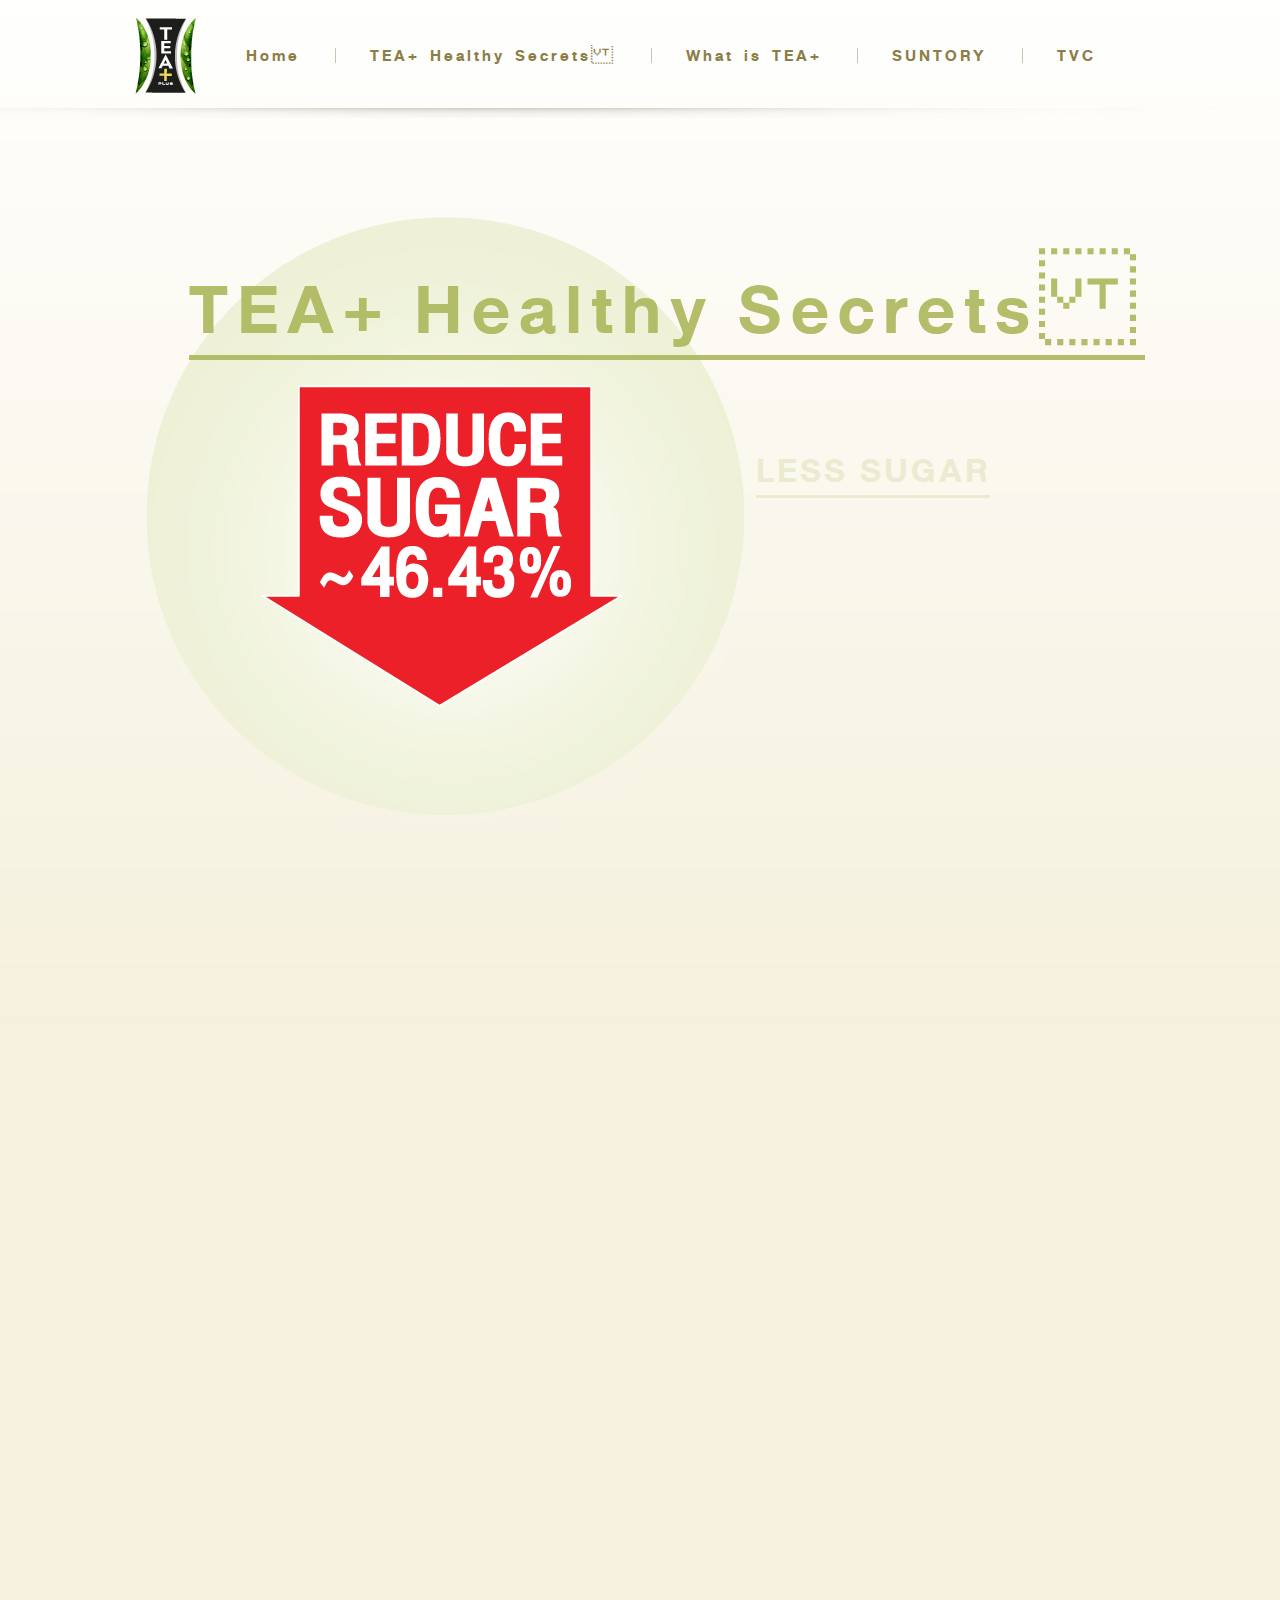
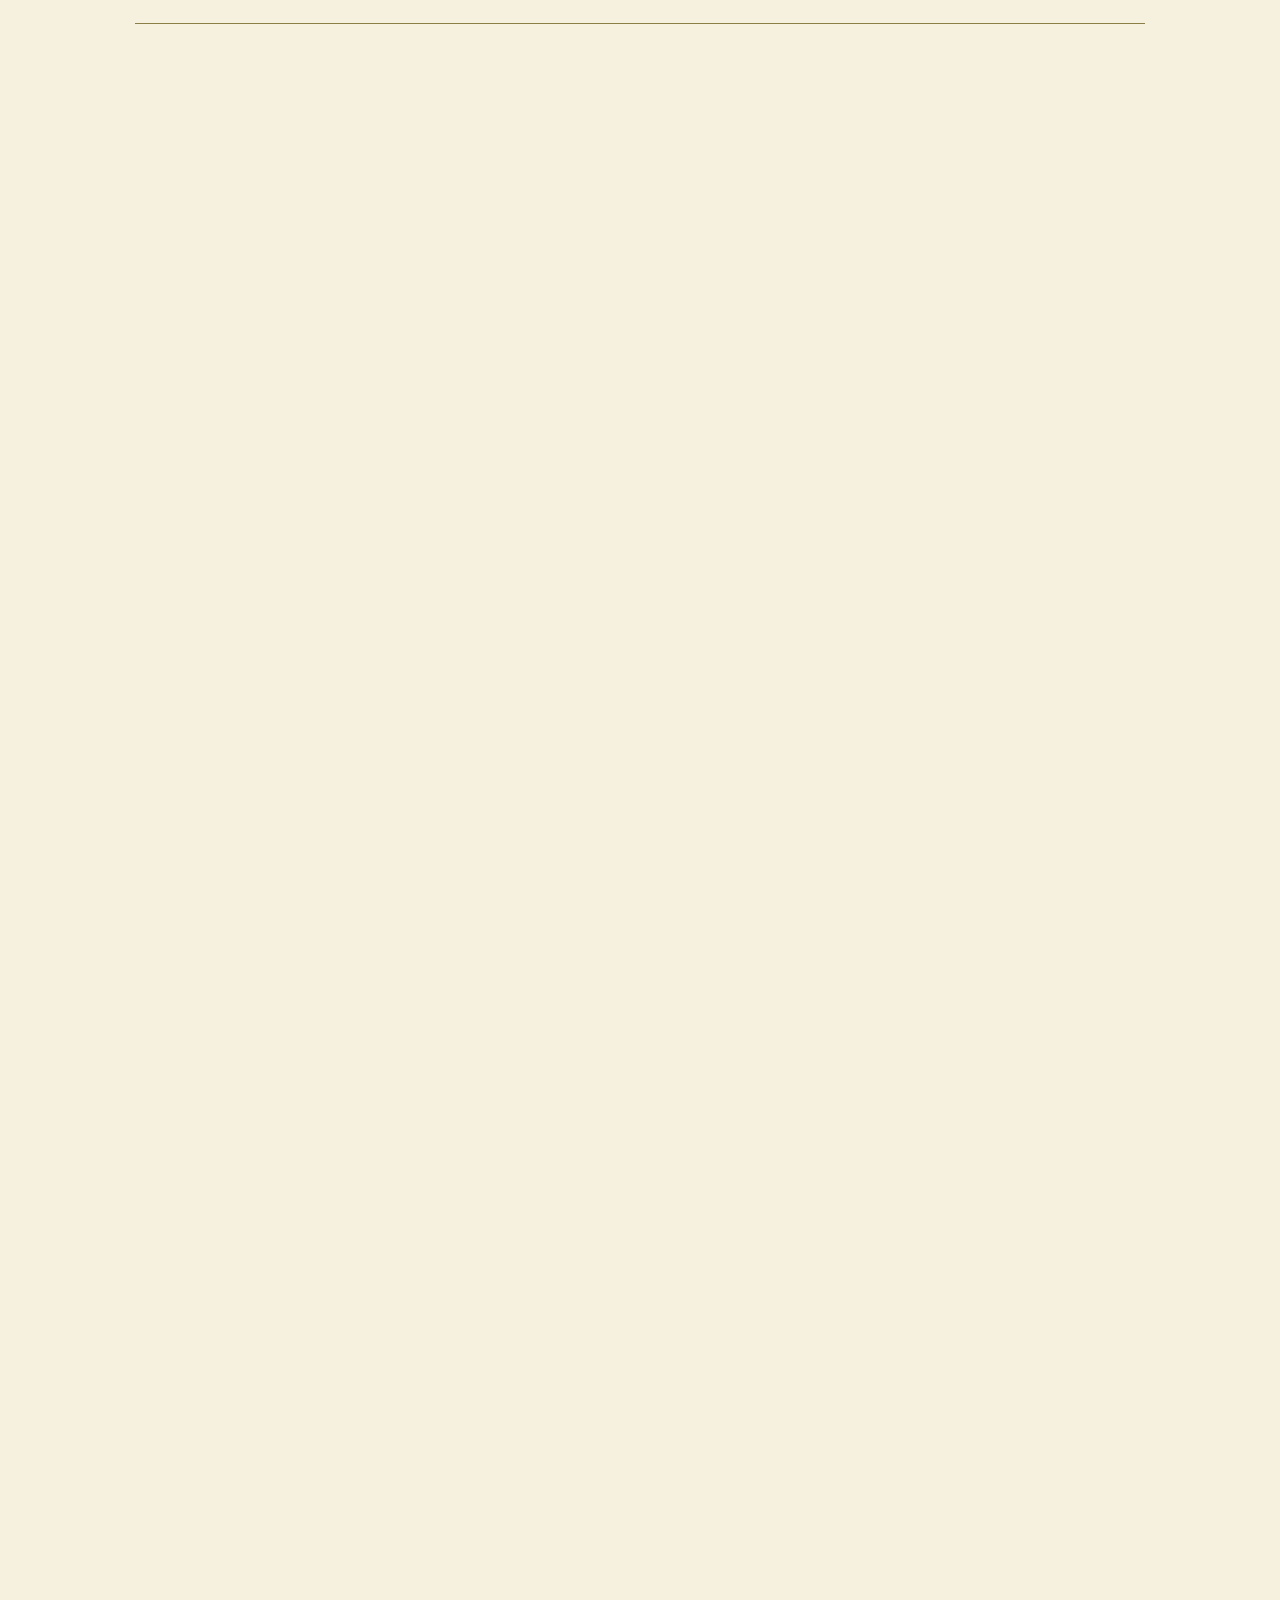
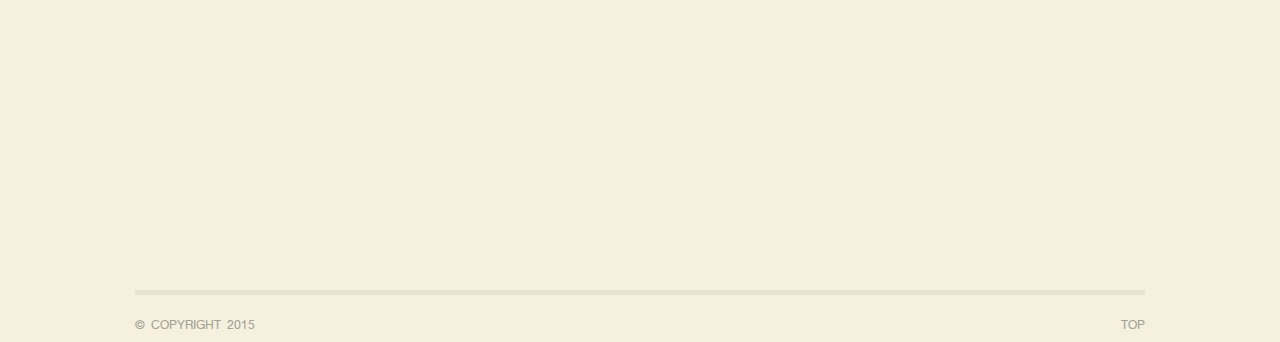
<file: secret-of-tea.html>
<!DOCTYPE html>
<html lang="EN">

<head>
    <meta charset="UTF-8">
<meta name="description" content="TEA PLUS">
<meta name="viewport" content="width=1020, initial-scale=1">

<title>TEA PLUS</title>

<link rel="stylesheet" href="./js/fancybox/source/jquery.fancybox.css?v=2.1.5" type="text/css" media="screen" />

<link rel="stylesheet" href="css/base.css">

<!--[if IE]>
<script src="js/html5.js"></script>
<![endif]-->


</head>

<body>


<!-- Content -->
<div class="main-content">
    <header class="main-header  clear">
    <div class="content-center">
        <h1 class="main-logo">
            <a href="index.html">
                <img src="images/logo.png" alt="logo"/>
                <span>Tea plus</span>
            </a>
        </h1>
        <nav class="main-nav">

            <div id="mainMenu">
                <ul>
                    <li><a href="index.html">Home</a></li>
                    <li><a href="secret-of-tea.html">TEA+ Healthy  Secrets</a></li>
                    <li><a href="what-is.html">What is  TEA+</a></li>
                    <li><a href="suntory.html">SUNTORY</a></li>
                    <li><a href="tvc.html">TVC</a></li>

                </ul>
            </div>
        </nav>
    </div>
</header>

    <div class="content-center">

        <!-- Header -->


        <div id="fadeContent" style="opacity: 0;">
            <article class="secret-content  clear">
                <h1 class="  elem-animate" data-rate="2">TEA+ Healthy Secrets</h1>
                <section class="secret-1">
                    <div class="thumb  elem-animate" data-rate="1">
                        <img src="images/secret-1.png" alt=""/>
                    </div>
                    <div class="content">
                        <h2 class="elem-animate" data-rate="3">
                            <span>LESS SUGAR </span><br/>

                        </h2>
                        <p class="  elem-animate" data-rate="4">เมื่ออากาศในเมืองไทยนั้นเหมาะเหลือเกินที่จะหาเครื่องดื่มดับกระหายหวานๆ เย็นๆ มาดื่ม จนหลายคนเสพติดรสหวานโดยไม่รู้ตัว ความหวานที่เกินพอดีนั้น ก่อให้เกิดโรคภัยต่างๆ ตามมา แต่ทีพลัส เครื่องดื่มชาที่ผลิตจากชาอู่หลงคุณภาพ ลดน้ำตาลลงจากสูตรเดิมถึง 46% ทำให้ตอบโจทย์คนรักสุขภาพ ให้สามารถดื่ม ได้อย่างไร้กังวล เคล็ดลับดีๆ ที่คนรักสุขภาพอย่างคุณต้องลอง</p>
                    </div>

                </section>

                <section class="secret-2">

                    <div class="thumb  elem-animate" data-rate="5">
                        <a class="fancybox" href="images/secret-3-1.png"><img src="images/secret-3.png" alt=""/></a>

                    </div>

                    <div class="content  elem-animate" data-rate="7">
                        <h2>Sugar in Daily Life ลดน้ำตาลแล้วดียังไง?</h2>
                        <p>ในหนึ่งวันเราไม่ควรบริโภคน้ำตาลเกินวันละ 6 ช้อนชา แต่คุณรู้หรือไม่ว่าในหนึ่งวันคนไทยบริโภคน้ำตาลเป็นจำนวนมากซึ่งบางครั้ง เราไม่รู้ว่าอาหารและเครื่องดื่มที่เรารับประทานไปนั้นมีน้ำตาลอยู่ผสมอยู่ปริมาณเท่าไร จะดีแค่ไหนถ้าคุณรู้ว่าอาหารและเครื่องดื่ม ทั้งหลายนั้นมีน้ำตาลอยู่มากแค่ไหน มาดูกัน!</p>

                        <p>
                            นมเปรี้ยว 23.75 ช้อนชา l ชานมไข่มุก 16.07 ช้อนชา l ชาเขียวผสมน้ำผึ้ง 15 ช้อนชา l น้ำอัดลม 13.08 ช้อนชา
                            <br/>
                            ชามะนาว 12.92 ช้อนชา l กาแฟสด 10.58 ช้อนชา l เครื่องดื่มรสช็อคโกแลต 9.74 ช้อนชา
                            <br/>
                            ชาเย็นสูตรโบราณ 9.17 ช้อนชา l นมถั่วเหลืองสูตรหวาน 8.75 ช้อนชา l เค้ก 1 ชิ้น 11 ช้อนชา
                            <br/>
                            ไอศครีมโคนรสวานิลา  7 ช้อนชา
                        </p>
                    </div>

                    <div class="secret-3">
                        <div class="thumb  elem-animate" data-rate="8">
                            <img src="images/secret-4.png" alt=""/>
                        </div>
                        <div class="content  elem-animate" data-rate="9">
                            <p>ในแต่ละวัน ๆ เรารับประทานอาหารเข้าไปหลากหลายประเภท และส่วนใหญ่มีน้ำตาลเป็นส่วนประกอบ การกินน้ำตาลมาก ๆ ไม่ว่าจะมาจากอาหาร เครื่องดื่ม หรือขนม จะก่อให้เกิดอันตรายต่อสุขภาพหลายประการ เช่น</p>

                            <ul>
                                <li>•  ร่างกายเกิดภาวะไม่สมดุลหากกินน้ำตาลมากไป ทำให้เลือดมีสภาวะเป็นกรดมากเกินไป</li>

                                <li>•  ตับจะเก็บน้ำตาลไว้ถ้ามีมากจนเกินไป จะส่งไปยังกระแสเลือดและเปลี่ยนเป็นกรดไขมันตามมา และจะสะสมไว้ในส่วนต่างๆของร่างกาย เช่น สะโพก ก้น ขาอ่อน หน้าท้องทำให้อ้วน</li>
                                <li>•  หากกินน้ำตาลอย่างต่อเนื่อง กรดไขมันจะสะสมไว้ที่อวัยวะภายในอื่นๆ ได้อีก เช่นหัวใจ ตับ และไต ทำให้อวัยวะเหล่านี้ ถูกห่อหุ้มด้วยไขมัน ร่างกายจะเริ่มผิดปกติ และส่งผลให้เกิดโรคต่างๆ ได้อีก</li>
                                <li>•  การกินน้ำตาลมากเกินไป มีผลต่อการทำงานของสมอง ทำให้รู้สึกง่วง</li>
                                <li>•  กินน้ำตาลมากเกินไปส่งผลให้มีอาการปวดศีรษะเรื้อรัง เป็นสิว ผื่น แผลพุพอง ตกกระ ไมเกรน เบาหวาน วัณโรค โรคหัวใจ มะเร็งตับได้อีกด้วย</li>
                            </ul>

                            <p>น้ำตาลเป็นอาหารที่ให้พลังงานสูง แต่หากบริโภคมากเกินไปอาจส่งผลเสียให้เกิดโรคภัยต่างๆ ตามมาได้ ดังนั้นในแต่ละวันเราจึงควรเลือก บริโภคอาหารและเครื่องดื่มที่มีปริมาณน้ำตาลที่เหมาะสม เพื่อสุขภาพที่ดี ปลอดภัย ห่างไกลโรค นี่คือเหตุผลที่ชาอู่หลงทีพลัสลดปริมาณ น้ำตาลลงถึง 46.43% จากสูตรเดิม เพื่อให้คุณได้ดื่มชาอู่หลงรสชาติกลมกล่อม อย่างไร้กังวล และมี OTPP ช่วยบล็อคไขมันคงไว้ซึ่งคุณค่า เพื่อสุขภาพที่ดีของคุณ</p>
                        </div>
                    </div>




                </section>

                <div id="contentOttp" class="secret-4  elem-animate" data-rate="8">
                    <div class="thumb">
                        <img src="images/secret-5.png" alt=""/>
                    </div>
                    <div class="content">
                        <h2>OTPP</h2>
                        <p>

							OTPP คือสารกลุ่มโพลิเมอร์ไรซ์ โพลิฟีนอล (Oolong Tea Polymerized Polyphenol) หรือ โพลิฟีนอลชนิดเข้มข้น 
							<br>
							เอกสิทธิ์หนึ่งเดียวเฉพาะในชาอู่หลงทีพลัส   OTPP เป็นสารสกัด โพลิฟีนอลชนิดเข้มข้น ที่เกิดขึ้นเองตามธรรมชาติจากกระบวนการบ่มชา 
							<br>
							ด้วยเทคนิคเฉพาะหนึ่งเดียวของทีพลัส ทำให้ในชาอู่หลง ทีพลัส ทุกขวด มีสาร OTPP ชนิดเข้มข้นมากกว่า 70 มิลลิกรัม
							<br>
							มีประสิทธิภาพลดการดูดซึมไขมันเข้าสู่ร่างกาย  ซึ่งแตกต่างจากชาอู่หลงทั่วไป 

                        </p>

						<p class="before-hr">
						OTPP สามารถยับยั้งการทำงาน ของเอนไซม์ไลเปส ลดระดับไตรกลีเซอไรด์ภายหลังจากรับประทานอาหาร เพิ่มการขับไขมันออก
						<br>
						จากร่างกาย และมีคุณสมบัติช่วยกระตุ้นการเผาผลาญพลังงาน อีกด้วย  

						</p>


                        <p class="before-hr">



							จากการศึกษาทั้งในประเทศญี่ปุ่นและในเมืองไทยพบว่า  การดื่มชาอู่หลงที่ประกอบด้วย OTPP ในปริมาณอย่างน้อย 70 มิลลิกรัม
							<br>
							ทุกวันสามารถลดการดูดซึมไขมันในร่างกายได้ถึง 20%  นั่นหมายความว่า ถึงแม้เราจะกินอาหารอะไรก็ตาม
							<br>
							สาร OTPP ตัวนี้จะไปดักไขมันไม่ให้ดูซึมเข้าสู่ร่างกาย พอไขมันไม่ถูกดูดซึมเข้าร่างกาย เราก็สามารถมีความสุขกับการทานอาหาร
							<br>
							ได้เต็มที่ ไร้กังวล ตามมานั่นเอง 

                        </p>
                    </div>
                </div>

                <div class="secret-5  elem-animate" data-rate="8">
                    <h2>วิธีการทำงานของ OTPP</h2>
                    <ul>
                        <li>
                            <div class="thumb">
                                <img src="images/secret-6.png" alt=""/>
                            </div>
                            <p>เมื่อรับประทานอาหารที่มีไขมันเข้าไป</p>
                        </li>
                        <li>
                            <div class="thumb">
                                <img src="images/secret-7.png" alt=""/>
                            </div>
                            <p>ไขมันจะถูกดูดซึมเข้ารางกายและทำให้อ้วน</p>
                        </li>
                        <li>
                            <div class="thumb">
                                <img src="images/secret-8.png" alt=""/>
                            </div>
                            <p>แต่ถ้าเราดื่มชาอู่หลงที่มี OTPP</p>
                        </li>
                        <li>
                            <div class="thumb">
                                <img src="images/secret-9.png" alt=""/>
                            </div>
                            <p>สารนี้จะเข้าไปลดการดูดซึมของไขมันสู่รางกาย</p>
                        </li>
                    </ul>
                </div>

                <div class="secret-6  elem-animate" data-rate="8">
                    <div class="thumb">
                        <a class="fancybox-media" href="https://www.youtube.com/embed/XODu4P4r06U">
                            <img src="images/secret-10.png" alt=""/>
                        </a>

                    </div>
                    <div class="content">
                        <h2>ชาอู่หลงลดการดูดซึมของไขมัน เพราะมี OTPP</h2>
                        <p>จากการทดลองพบว่าการดื่มชาอู่หลงที่ประกอบด้วย OTPP อย่างน้อย 70 มิลลิกรัม
                            ทุกวันสามารถลดการดูดซึมไขมันได้มากถึง 20%
                        </p>
                    </div>

                </div>

                <div class="secret-7  elem-animate" data-rate="8">
                    <div class="thumb">
                        <img src="images/secret-11.png" alt=""/>
                    </div>
                    <div class="content">
                        <h2 class="after-hr">OTPP STUDY IN THAILAND & JAPAN</h2>
                        <p>
                            OTPP Clinical Study by Mahidol University
							<br>
							<br>

							ผลของการบริโภคชาอู่หลงต่อระดับไตรกลีเซอร์ไรด์ในเลือดหลังอาหาร 
							<br>
							(เอกราช บารุงพืชน์*, เรวดี จงสุวัฒน์* )

							<br>
                            <br/>


							ชาอู่หลง คือ ชาที่ผ่านกระบวนการบ่มแบบกึ่งหมักจากใบชาสด ซึ่งมีสารออกฤทธิ์ทางชีวภาพหลัก ได้แก่ 
							<br>
							อู่หลงที โพลีเมอไรซ์ โพลีฟีนอล หรือ โอทีพีพี การศึกษาวิจัยก่อนหน้านี้พบว่าชาอู่หลงสามารถลดการดูดซึม
							<br>
							ไขมันได้โดยยับยั้งเอนไซม์ไลเปสทำให้เพิ่มการขับไขมันออกจากร่างกาย 

                        </p>

                        <p>

							ผลการศึกษาพบว่าชาอู่หลงสามารถลดระดับไตรกลีเซอไรด์ในเลือดหลังการบริโภคอาหารที่มีไขมันสูงได้อย่างมีนัยสำคัญ  
							<br>
							นอกจากนี้ยังพบว่าพื้นที่ใต้กราฟของระดับไตรกลีเซอไรด์ในกลุ่มที่ดื่มชาอู่หลงลดลงอย่างมีนัยสำคัญ


                        </p>

                        <p>


							การศึกษาครั้งนี้จึงสรุปได้ว่า การดื่มชาอู่หลงที่มีสารโอทีพีพี 70 มก. สามารถยับยั้งการดูดซึมไขมัน ทำให้ระดับไตรกลีเซอไรด์
							<br>
							ในเลือดหลังบริโภคอาหารที่มีไขมันสูงลดลงได้ ดังนั้นการดื่มชาอู่หลงจึงอาจเป็นทางเลือกหนึ่งที่ใช้สาหรับป้องกันโรคอ้วน 
							<br>
							หรือช่วยควบคุมน้าหนักตัวได้

                        </p>
                        <p>
						*ภาควิชาโภชนวิทยา คณะสาธารณสุขศาสตร์ มหาวิทยาลัยมหิดล
                        </p>
						<p>*ผลการวิจัยนี้สอดคล้องกับงานวิจัยของ คณะแพทย์ศาสตร์
มหาวิทยาลัยโชวะ ประเทศญี่ปุ่น</p>
                    </div>

                </div>


            </article>
        </div>
    </div>

</div>


<!-- Footer -->
<div class="content-center">
    <footer class="main-footer">

        <p>© COPYRIGHT 2015</p>
        <a id="goTop" href="#" class="go-top">TOP</a>
    </footer>

</div>



<!-- jQuery library (served from Google) -->
<script src="https://ajax.googleapis.com/ajax/libs/jquery/1.10.2/jquery.min.js"></script>
<script src="./js/velocity.min.js"></script>


<script type="text/javascript" src="./js/fancybox/source/jquery.fancybox.pack.js?v=2.1.5"></script>
<script type="text/javascript" src="./js/fancybox/source/helpers/jquery.fancybox-media.js?v=1.0.6"></script>


<script>
    $(document).ready(function () {

        $('#goTop').on('click', function(){
            $('body').animate({scrollTop:0}, 'slow');
        });

        $('.fancybox-media').fancybox({
            padding: 0,
            maxWidth	: 800,
            maxHeight	: 600,
            openEffect : 'none',
            closeEffect : 'none',
            prevEffect : 'none',
            nextEffect : 'none',

            arrows : false,
            helpers : {
                media : {},
                buttons : {}
            }
        });

        $('.fancybox').fancybox({
            padding: 0,
        });


        /* menu */





		$('#mainMenu').on('click','a',function(event){
			event.preventDefault();
			var thisUrl = $(this).attr('href');

			hideMenu();
			changeAnimatePage(thisUrl);


		});


        $('.js-change-page').on('click',function(event){
            event.preventDefault();
            event.stopPropagation();
            var thisUrl = $(this).attr('href');
            changeAnimatePage(thisUrl);


        });

        if($('.home-img-1').length){
            setTimeout(function(){
                $('.home-img-1').css({opacity: 0});
                $('.home-img-2').css({opacity: 0});
            }, 5000)

            slideHome();
        }

        function slideHome(){
            var home1 = $('.home-img-1');
            var home2 = $('.home-img-3');
            var home3 = $('.home-img-2');
            var home4 = $('.home-img-4');
            var myDuratoin = 1000;
            var myDuratoin2 = 1500;

            setInterval(function(){
                var thisTran = home1.css('opacity');

                if(thisTran == 0){
                    slideHome2();
                }else{
                    slideHome1();
                }
            }, 6000);

            function slideHome1(){
                home1.velocity({opacity: 0}, {duration: myDuratoin});
                home2.velocity({opacity: 1}, {duration: myDuratoin, delay: myDuratoin2});
                home3.velocity({opacity: 0}, {duration: myDuratoin});
                home4.velocity({opacity: 1}, {duration: myDuratoin, delay: myDuratoin2});
            }

            function slideHome2(){
                home1.velocity({opacity: 1}, {duration: myDuratoin, delay: myDuratoin2});
                home2.velocity({opacity: 0}, {duration: myDuratoin});
                home3.velocity({opacity: 1}, {duration: myDuratoin, delay: myDuratoin2});
                home4.velocity({opacity: 0}, {duration: myDuratoin});
            }
        }

        function showMenu(){

            var mainMenu = $('#mainMenu');
            var menuDelay = 200;

            mainMenu.css({display: 'block'}).velocity({opacity: 1},{duration: 200});

            mainMenu.find('li').each(function(index){
                $(this).velocity({top: '0', opacity: 1},{duration: 400, delay: menuDelay * index});
            });
        }

        function hideMenu(){

            var mainMenu = $('#mainMenu');
            var menuDelay = 200;

            mainMenu.find('li').each(function(index){
                $(this).velocity({top: '-20px', opacity: 0},{duration: 400, delay: menuDelay * index, complete: function() {
                    $(this).css({top: '20px'});
                }});
            });

            mainMenu.velocity({opacity: 0},{duration: 200, delay: 1200, complete: function() {
                mainMenu.css({display: 'none'});
            }});

        }


        /* animate page */
        setAnimatePage();

        function setAnimatePage(){

            var elemAnimate = $('.elem-animate');

            elemAnimate.each(function(){

                $(this).css({opacity: 0});
                var elemPosition = $(this).css('position');
                var elemTop = $(this).css('top');

                if(elemPosition == 'static') {
                    $(this).css({position: 'relative', top: '20px'});
                }else{

                    if(elemTop == 'auto'){
                        elemTop = 0;
                    }

                    var elemTop2 = parseInt(elemTop) + 20;

                    $(this).css({top: elemTop2});
                }

            });

            $(window).load(function () {
                startAnimatePage();

            });

        }

        function startAnimatePage(){

            $('#fadeContent').css({opacity: 1});

            var elemAnimateStart = $('.elem-animate');

            elemAnimateStart.each(function(index){

                var elemTopStart = $(this).css('top');
                var elemTopStart2 = parseInt(elemTopStart) - 20;
                var elemDelayStart = $(this).data('rate') * 200;

                $(this).velocity({opacity: 1, top: elemTopStart2 }, {duration: 400, delay: elemDelayStart});

            });
        }

        function changeAnimatePage(thisUrl){

            var elemAnimateCh = $('.elem-animate');
            var len = elemAnimateCh.length;
            var nextTo = thisUrl;


            elemAnimateCh.each(function(index){

                var elemTopCh = $(this).css('top');
                var elemTopCh2 = parseInt(elemTopCh) - 20;
                var elemDelayCh = $(this).data('rate') * 400;

                $(this).velocity({opacity: 0, top: elemTopCh2 }, {duration: 400, delay: elemDelayCh});

                if (index == len - 1) {
                    setTimeout(function(){
                        window.location.href = nextTo;
                    }, elemDelayCh + 400);
                }
            });
        }




    });
</script>


<script type="text/javascript">
    $(document).ready(function () {


    });
</script>


</body>
</html>
</file>
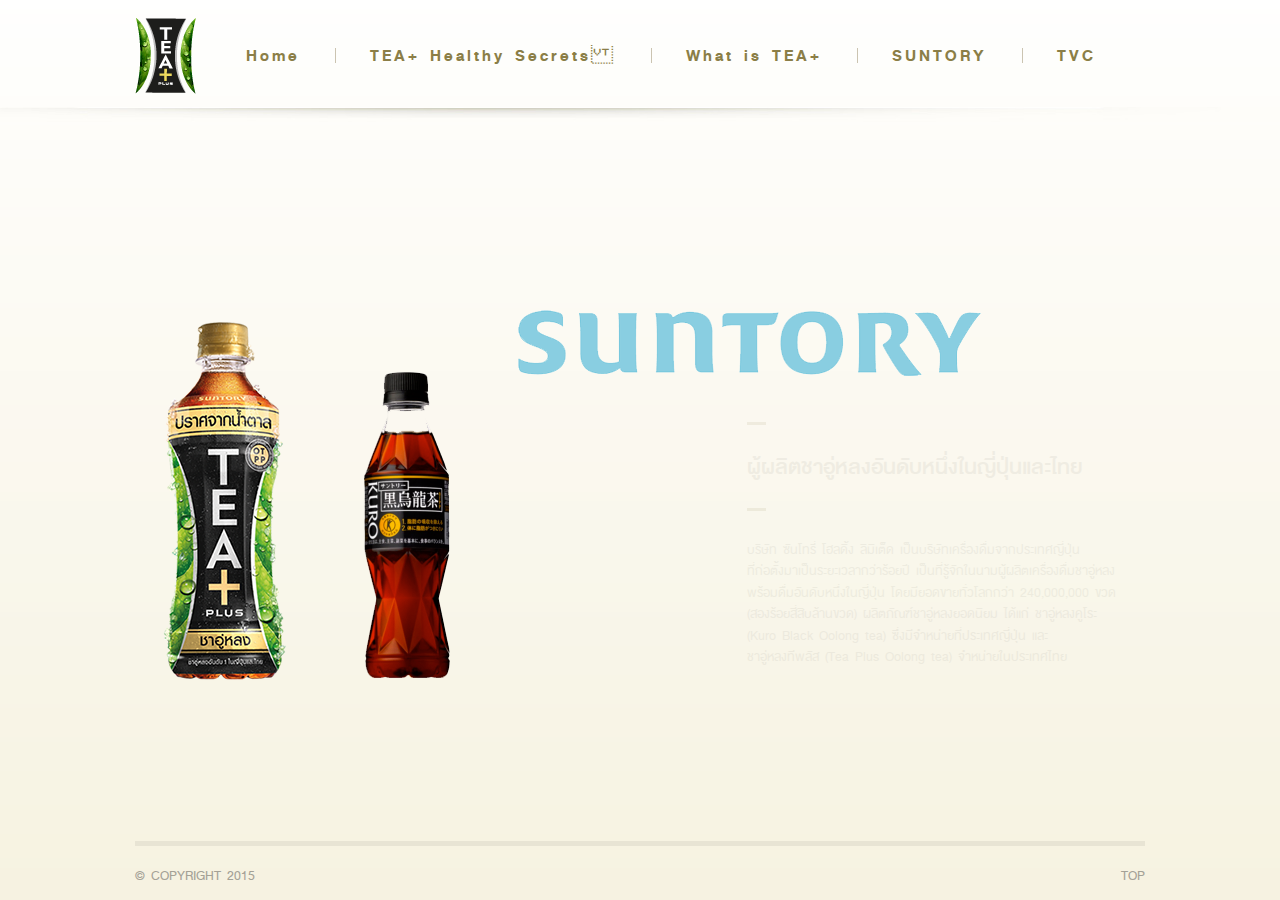
<file: suntory.html>
<!DOCTYPE html>
<html lang="EN">

<head>
    <meta charset="UTF-8">
<meta name="description" content="TEA PLUS">
<meta name="viewport" content="width=1020, initial-scale=1">

<title>TEA PLUS</title>

<link rel="stylesheet" href="./js/fancybox/source/jquery.fancybox.css?v=2.1.5" type="text/css" media="screen" />

<link rel="stylesheet" href="css/base.css">

<!--[if IE]>
<script src="js/html5.js"></script>
<![endif]-->


</head>

<body>


<!-- Content -->
<div class="main-content">
    <header class="main-header  clear">
    <div class="content-center">
        <h1 class="main-logo">
            <a href="index.html">
                <img src="images/logo.png" alt="logo"/>
                <span>Tea plus</span>
            </a>
        </h1>
        <nav class="main-nav">

            <div id="mainMenu">
                <ul>
                    <li><a href="index.html">Home</a></li>
                    <li><a href="secret-of-tea.html">TEA+ Healthy  Secrets</a></li>
                    <li><a href="what-is.html">What is  TEA+</a></li>
                    <li><a href="suntory.html">SUNTORY</a></li>
                    <li><a href="tvc.html">TVC</a></li>

                </ul>
            </div>
        </nav>
    </div>
</header>

    <div class="content-center">

        <!-- Header -->


        <div id="fadeContent" style="opacity: 0;">
            <article class="detail-content  clear">
                <h1 class="detail-h-suntory  elem-animate" data-rate="2">
                    <span>suntory</span>
                </h1>

                <div class="thumb  elem-animate" data-rate="1">
                    <img src="images/detail-product.png" alt=""/>
                </div>
                <div class="content  elem-animate" data-rate="3">
                    <h2 class="after-hr  before-hr">ผู้ผลิตชาอู่หลงอันดับหนึ่งในญี่ปุ่นและไทย</h2>

                    <p>
                        บริษัท ซันโทรี่ โฮลดิ้ง ลิมิเต็ด เป็นบริษัทเครื่องดื่มจากประเทศญี่ปุ่น <br/>
                        ที่ก่อตั้งมาเป็นระยะเวลากว่าร้อยปี เป็นที่รู้จักในนามผู้ผลิตเครื่องดื่มชาอู่หลง<br/>
                        พร้อมดื่มอันดับหนึ่งในญี่ปุ่น โดยมียอดขายทั่วโลกกว่า 240,000,000 ขวด<br/>
                        (สองร้อยสี่สิบล้านขวด) ผลิตภัณฑ์ชาอู่หลงยอดนิยม ได้แก่ ชาอู่หลงคูโระ<br/>
                        (Kuro Black Oolong tea) ซึ่งมีจำหน่ายที่ประเทศญี่ปุ่น และ<br/>
                        ชาอู่หลงทีพลัส (Tea Plus Oolong tea) จำหน่ายในประเทศไทย
                    </p>
                </div>
            </article>
        </div>
    </div>

</div>


<!-- Footer -->
<div class="content-center">
    <footer class="main-footer">

        <p>© COPYRIGHT 2015</p>
        <a id="goTop" href="#" class="go-top">TOP</a>
    </footer>

</div>



<!-- jQuery library (served from Google) -->
<script src="https://ajax.googleapis.com/ajax/libs/jquery/1.10.2/jquery.min.js"></script>
<script src="./js/velocity.min.js"></script>


<script type="text/javascript" src="./js/fancybox/source/jquery.fancybox.pack.js?v=2.1.5"></script>
<script type="text/javascript" src="./js/fancybox/source/helpers/jquery.fancybox-media.js?v=1.0.6"></script>


<script>
    $(document).ready(function () {

        $('#goTop').on('click', function(){
            $('body').animate({scrollTop:0}, 'slow');
        });

        $('.fancybox-media').fancybox({
            padding: 0,
            maxWidth	: 800,
            maxHeight	: 600,
            openEffect : 'none',
            closeEffect : 'none',
            prevEffect : 'none',
            nextEffect : 'none',

            arrows : false,
            helpers : {
                media : {},
                buttons : {}
            }
        });

        $('.fancybox').fancybox({
            padding: 0,
        });


        /* menu */





		$('#mainMenu').on('click','a',function(event){
			event.preventDefault();
			var thisUrl = $(this).attr('href');

			hideMenu();
			changeAnimatePage(thisUrl);


		});


        $('.js-change-page').on('click',function(event){
            event.preventDefault();
            event.stopPropagation();
            var thisUrl = $(this).attr('href');
            changeAnimatePage(thisUrl);


        });

        if($('.home-img-1').length){
            setTimeout(function(){
                $('.home-img-1').css({opacity: 0});
                $('.home-img-2').css({opacity: 0});
            }, 5000)

            slideHome();
        }

        function slideHome(){
            var home1 = $('.home-img-1');
            var home2 = $('.home-img-3');
            var home3 = $('.home-img-2');
            var home4 = $('.home-img-4');
            var myDuratoin = 1000;
            var myDuratoin2 = 1500;

            setInterval(function(){
                var thisTran = home1.css('opacity');

                if(thisTran == 0){
                    slideHome2();
                }else{
                    slideHome1();
                }
            }, 6000);

            function slideHome1(){
                home1.velocity({opacity: 0}, {duration: myDuratoin});
                home2.velocity({opacity: 1}, {duration: myDuratoin, delay: myDuratoin2});
                home3.velocity({opacity: 0}, {duration: myDuratoin});
                home4.velocity({opacity: 1}, {duration: myDuratoin, delay: myDuratoin2});
            }

            function slideHome2(){
                home1.velocity({opacity: 1}, {duration: myDuratoin, delay: myDuratoin2});
                home2.velocity({opacity: 0}, {duration: myDuratoin});
                home3.velocity({opacity: 1}, {duration: myDuratoin, delay: myDuratoin2});
                home4.velocity({opacity: 0}, {duration: myDuratoin});
            }
        }

        function showMenu(){

            var mainMenu = $('#mainMenu');
            var menuDelay = 200;

            mainMenu.css({display: 'block'}).velocity({opacity: 1},{duration: 200});

            mainMenu.find('li').each(function(index){
                $(this).velocity({top: '0', opacity: 1},{duration: 400, delay: menuDelay * index});
            });
        }

        function hideMenu(){

            var mainMenu = $('#mainMenu');
            var menuDelay = 200;

            mainMenu.find('li').each(function(index){
                $(this).velocity({top: '-20px', opacity: 0},{duration: 400, delay: menuDelay * index, complete: function() {
                    $(this).css({top: '20px'});
                }});
            });

            mainMenu.velocity({opacity: 0},{duration: 200, delay: 1200, complete: function() {
                mainMenu.css({display: 'none'});
            }});

        }


        /* animate page */
        setAnimatePage();

        function setAnimatePage(){

            var elemAnimate = $('.elem-animate');

            elemAnimate.each(function(){

                $(this).css({opacity: 0});
                var elemPosition = $(this).css('position');
                var elemTop = $(this).css('top');

                if(elemPosition == 'static') {
                    $(this).css({position: 'relative', top: '20px'});
                }else{

                    if(elemTop == 'auto'){
                        elemTop = 0;
                    }

                    var elemTop2 = parseInt(elemTop) + 20;

                    $(this).css({top: elemTop2});
                }

            });

            $(window).load(function () {
                startAnimatePage();

            });

        }

        function startAnimatePage(){

            $('#fadeContent').css({opacity: 1});

            var elemAnimateStart = $('.elem-animate');

            elemAnimateStart.each(function(index){

                var elemTopStart = $(this).css('top');
                var elemTopStart2 = parseInt(elemTopStart) - 20;
                var elemDelayStart = $(this).data('rate') * 200;

                $(this).velocity({opacity: 1, top: elemTopStart2 }, {duration: 400, delay: elemDelayStart});

            });
        }

        function changeAnimatePage(thisUrl){

            var elemAnimateCh = $('.elem-animate');
            var len = elemAnimateCh.length;
            var nextTo = thisUrl;


            elemAnimateCh.each(function(index){

                var elemTopCh = $(this).css('top');
                var elemTopCh2 = parseInt(elemTopCh) - 20;
                var elemDelayCh = $(this).data('rate') * 400;

                $(this).velocity({opacity: 0, top: elemTopCh2 }, {duration: 400, delay: elemDelayCh});

                if (index == len - 1) {
                    setTimeout(function(){
                        window.location.href = nextTo;
                    }, elemDelayCh + 400);
                }
            });
        }




    });
</script>


<script type="text/javascript">
    $(document).ready(function () {


    });
</script>


</body>
</html>
</file>
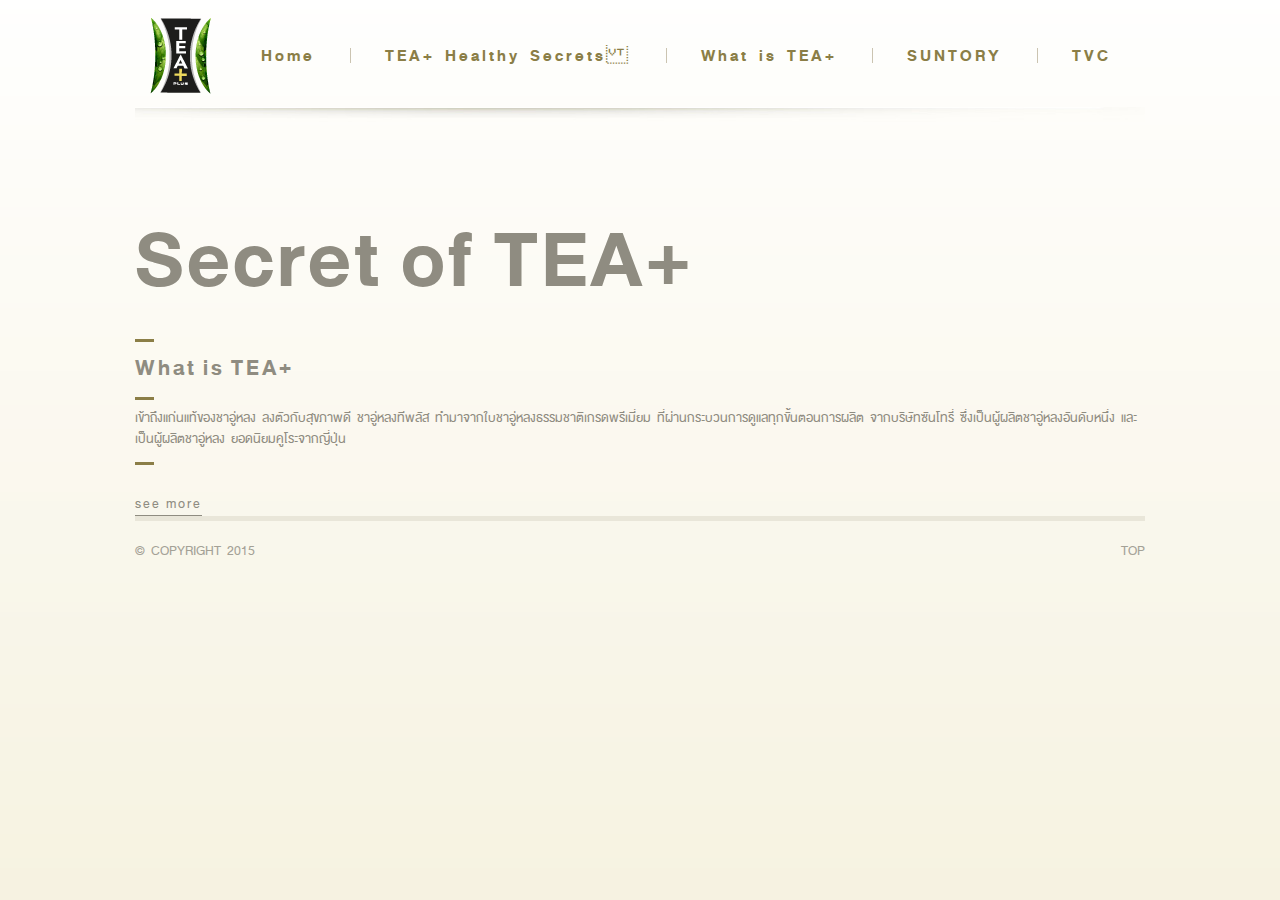
<file: template.html>
<!DOCTYPE html>
<html lang="EN">

<head>
    <meta charset="UTF-8">
<meta name="description" content="TEA PLUS">
<meta name="viewport" content="width=1020, initial-scale=1">

<title>TEA PLUS</title>

<link rel="stylesheet" href="./js/fancybox/source/jquery.fancybox.css?v=2.1.5" type="text/css" media="screen" />

<link rel="stylesheet" href="css/base.css">

<!--[if IE]>
<script src="js/html5.js"></script>
<![endif]-->


</head>

<body>


<!-- Content -->
<div class="main-content">

<div class="content-center">

    <!-- Header -->
    <header class="main-header  clear">
    <div class="content-center">
        <h1 class="main-logo">
            <a href="index.html">
                <img src="images/logo.png" alt="logo"/>
                <span>Tea plus</span>
            </a>
        </h1>
        <nav class="main-nav">

            <div id="mainMenu">
                <ul>
                    <li><a href="index.html">Home</a></li>
                    <li><a href="secret-of-tea.html">TEA+ Healthy  Secrets</a></li>
                    <li><a href="what-is.html">What is  TEA+</a></li>
                    <li><a href="suntory.html">SUNTORY</a></li>
                    <li><a href="tvc.html">TVC</a></li>

                </ul>
            </div>
        </nav>
    </div>
</header>


    <h1 class="after-hr">Secret of TEA+</h1>
    <h2 class="after-hr">What is TEA+</h2>
    <p class="after-hr">
        เข้าถึงแก่นแท้ของชาอู่หลง  ลงตัวกับสุขภาพดี
        ชาอู่หลงทีพลัส ทำมาจากใบชาอู่หลงธรรมชาติเกรดพรีเมี่ยม
        ที่ผ่านกระบวนการดูแลทุกขั้นตอนการผลิต จากบริษัทซันโทรี่
        ซึ่งเป็นผู้ผลิตชาอู่หลงอันดับหนึ่ง และเป็นผู้ผลิตชาอู่หลง
        ยอดนิยมคูโระจากญี่ปุ่น
    </p>

    <a class="see-more" href="#">see more</a>
</div>

</div>


<!-- Footer -->
<div class="content-center">
    <footer class="main-footer">

        <p>© COPYRIGHT 2015</p>
        <a id="goTop" href="#" class="go-top">TOP</a>
    </footer>

</div>



<!-- jQuery library (served from Google) -->
<script src="https://ajax.googleapis.com/ajax/libs/jquery/1.10.2/jquery.min.js"></script>
<script src="./js/velocity.min.js"></script>


<script type="text/javascript" src="./js/fancybox/source/jquery.fancybox.pack.js?v=2.1.5"></script>
<script type="text/javascript" src="./js/fancybox/source/helpers/jquery.fancybox-media.js?v=1.0.6"></script>


<script>
    $(document).ready(function () {

        $('#goTop').on('click', function(){
            $('body').animate({scrollTop:0}, 'slow');
        });

        $('.fancybox-media').fancybox({
            padding: 0,
            maxWidth	: 800,
            maxHeight	: 600,
            openEffect : 'none',
            closeEffect : 'none',
            prevEffect : 'none',
            nextEffect : 'none',

            arrows : false,
            helpers : {
                media : {},
                buttons : {}
            }
        });

        $('.fancybox').fancybox({
            padding: 0,
        });


        /* menu */





		$('#mainMenu').on('click','a',function(event){
			event.preventDefault();
			var thisUrl = $(this).attr('href');

			hideMenu();
			changeAnimatePage(thisUrl);


		});


        $('.js-change-page').on('click',function(event){
            event.preventDefault();
            event.stopPropagation();
            var thisUrl = $(this).attr('href');
            changeAnimatePage(thisUrl);


        });

        if($('.home-img-1').length){
            setTimeout(function(){
                $('.home-img-1').css({opacity: 0});
                $('.home-img-2').css({opacity: 0});
            }, 5000)

            slideHome();
        }

        function slideHome(){
            var home1 = $('.home-img-1');
            var home2 = $('.home-img-3');
            var home3 = $('.home-img-2');
            var home4 = $('.home-img-4');
            var myDuratoin = 1000;
            var myDuratoin2 = 1500;

            setInterval(function(){
                var thisTran = home1.css('opacity');

                if(thisTran == 0){
                    slideHome2();
                }else{
                    slideHome1();
                }
            }, 6000);

            function slideHome1(){
                home1.velocity({opacity: 0}, {duration: myDuratoin});
                home2.velocity({opacity: 1}, {duration: myDuratoin, delay: myDuratoin2});
                home3.velocity({opacity: 0}, {duration: myDuratoin});
                home4.velocity({opacity: 1}, {duration: myDuratoin, delay: myDuratoin2});
            }

            function slideHome2(){
                home1.velocity({opacity: 1}, {duration: myDuratoin, delay: myDuratoin2});
                home2.velocity({opacity: 0}, {duration: myDuratoin});
                home3.velocity({opacity: 1}, {duration: myDuratoin, delay: myDuratoin2});
                home4.velocity({opacity: 0}, {duration: myDuratoin});
            }
        }

        function showMenu(){

            var mainMenu = $('#mainMenu');
            var menuDelay = 200;

            mainMenu.css({display: 'block'}).velocity({opacity: 1},{duration: 200});

            mainMenu.find('li').each(function(index){
                $(this).velocity({top: '0', opacity: 1},{duration: 400, delay: menuDelay * index});
            });
        }

        function hideMenu(){

            var mainMenu = $('#mainMenu');
            var menuDelay = 200;

            mainMenu.find('li').each(function(index){
                $(this).velocity({top: '-20px', opacity: 0},{duration: 400, delay: menuDelay * index, complete: function() {
                    $(this).css({top: '20px'});
                }});
            });

            mainMenu.velocity({opacity: 0},{duration: 200, delay: 1200, complete: function() {
                mainMenu.css({display: 'none'});
            }});

        }


        /* animate page */
        setAnimatePage();

        function setAnimatePage(){

            var elemAnimate = $('.elem-animate');

            elemAnimate.each(function(){

                $(this).css({opacity: 0});
                var elemPosition = $(this).css('position');
                var elemTop = $(this).css('top');

                if(elemPosition == 'static') {
                    $(this).css({position: 'relative', top: '20px'});
                }else{

                    if(elemTop == 'auto'){
                        elemTop = 0;
                    }

                    var elemTop2 = parseInt(elemTop) + 20;

                    $(this).css({top: elemTop2});
                }

            });

            $(window).load(function () {
                startAnimatePage();

            });

        }

        function startAnimatePage(){

            $('#fadeContent').css({opacity: 1});

            var elemAnimateStart = $('.elem-animate');

            elemAnimateStart.each(function(index){

                var elemTopStart = $(this).css('top');
                var elemTopStart2 = parseInt(elemTopStart) - 20;
                var elemDelayStart = $(this).data('rate') * 200;

                $(this).velocity({opacity: 1, top: elemTopStart2 }, {duration: 400, delay: elemDelayStart});

            });
        }

        function changeAnimatePage(thisUrl){

            var elemAnimateCh = $('.elem-animate');
            var len = elemAnimateCh.length;
            var nextTo = thisUrl;


            elemAnimateCh.each(function(index){

                var elemTopCh = $(this).css('top');
                var elemTopCh2 = parseInt(elemTopCh) - 20;
                var elemDelayCh = $(this).data('rate') * 400;

                $(this).velocity({opacity: 0, top: elemTopCh2 }, {duration: 400, delay: elemDelayCh});

                if (index == len - 1) {
                    setTimeout(function(){
                        window.location.href = nextTo;
                    }, elemDelayCh + 400);
                }
            });
        }




    });
</script>


<script type="text/javascript">
    $(document).ready(function () {


    });
</script>


</body>
</html>
</file>
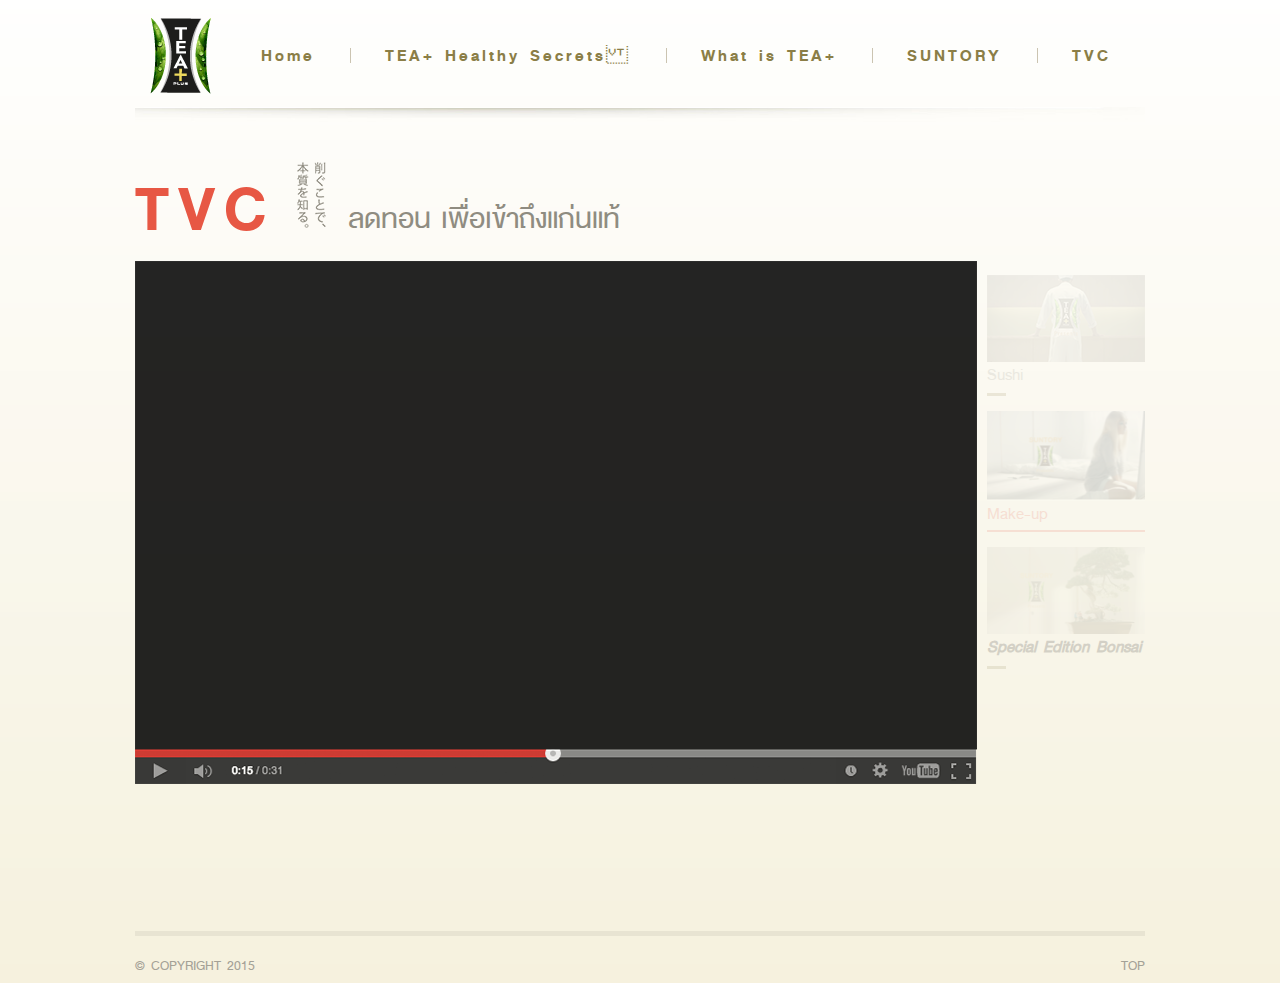
<file: tvc-2.html>
<!DOCTYPE html>
<html lang="EN">

<head>
    <meta charset="UTF-8">
<meta name="description" content="TEA PLUS">
<meta name="viewport" content="width=1020, initial-scale=1">

<title>TEA PLUS</title>

<link rel="stylesheet" href="./js/fancybox/source/jquery.fancybox.css?v=2.1.5" type="text/css" media="screen" />

<link rel="stylesheet" href="css/base.css">

<!--[if IE]>
<script src="js/html5.js"></script>
<![endif]-->


</head>

<body>


<!-- Content -->
<div class="main-content  tvc-page">

    <div class="content-center">

        <!-- Header -->
        <header class="main-header  clear">
    <div class="content-center">
        <h1 class="main-logo">
            <a href="index.html">
                <img src="images/logo.png" alt="logo"/>
                <span>Tea plus</span>
            </a>
        </h1>
        <nav class="main-nav">

            <div id="mainMenu">
                <ul>
                    <li><a href="index.html">Home</a></li>
                    <li><a href="secret-of-tea.html">TEA+ Healthy  Secrets</a></li>
                    <li><a href="what-is.html">What is  TEA+</a></li>
                    <li><a href="suntory.html">SUNTORY</a></li>
                    <li><a href="tvc.html">TVC</a></li>

                </ul>
            </div>
        </nav>
    </div>
</header>


        <div id="fadeContent" style="opacity: 0;">
            <article class="tvc-content  clear">
                <div class="clear  elem-animate" data-rate="1">
                    <h1>
                        TVC
                    </h1>

                    <div class="wrp">
                        <p>
                            <span>
                                本 <br/>
                                質 <br/>
                                を <br/>
                                知 <br/>
                                る <br/>
                                。
                            </span>
                            <span>
                                削<br/>
                                ぐ<br/>
                                こ<br/>
                                と<br/>
                                で<br/>
                                、
                            </span>
                        </p>
                        <p>
                            ลดทอน เพื่อเข้าถึงแก่นแท้
                        </p>
                    </div>
                </div>
                <ul class="menu-tvc  elem-animate" data-rate="3">
                    <li class="after-hr">
                        <a class="js-change-page" href="tvc.html">
                            <img src="images/tvc-1.png" alt=""/>
                            <span>
                                Sushi
                            </span>
                        </a>
                    </li>
                    <li class="after-hr  active">
                        <a class="js-change-page" href="javascript: void(0);">
                            <img src="images/tvc-2.png" alt=""/>
                            <span>
                                Make-up
                            </span>
                        </a>
                    </li>
                    <li class="after-hr">
                        <a class="js-change-page" href="tvc-3.html">
                            <img src="images/tvc-3.png" alt=""/>
                            <span class="special">
                                Special Edition Bonsai
                            </span>
                        </a>
                    </li>
                </ul>
                <div class="thumb  elem-animate" data-rate="2">
                    <img src="images/_temp/yt.png" alt=""/>
                </div>
            </article>
        </div>
    </div>

</div>


<!-- Footer -->
<div class="content-center">
    <footer class="main-footer">

        <p>© COPYRIGHT 2015</p>
        <a id="goTop" href="#" class="go-top">TOP</a>
    </footer>

</div>



<!-- jQuery library (served from Google) -->
<script src="https://ajax.googleapis.com/ajax/libs/jquery/1.10.2/jquery.min.js"></script>
<script src="./js/velocity.min.js"></script>


<script type="text/javascript" src="./js/fancybox/source/jquery.fancybox.pack.js?v=2.1.5"></script>
<script type="text/javascript" src="./js/fancybox/source/helpers/jquery.fancybox-media.js?v=1.0.6"></script>


<script>
    $(document).ready(function () {

        $('#goTop').on('click', function(){
            $('body').animate({scrollTop:0}, 'slow');
        });

        $('.fancybox-media').fancybox({
            padding: 0,
            maxWidth	: 800,
            maxHeight	: 600,
            openEffect : 'none',
            closeEffect : 'none',
            prevEffect : 'none',
            nextEffect : 'none',

            arrows : false,
            helpers : {
                media : {},
                buttons : {}
            }
        });

        $('.fancybox').fancybox({
            padding: 0,
        });


        /* menu */





		$('#mainMenu').on('click','a',function(event){
			event.preventDefault();
			var thisUrl = $(this).attr('href');

			hideMenu();
			changeAnimatePage(thisUrl);


		});


        $('.js-change-page').on('click',function(event){
            event.preventDefault();
            event.stopPropagation();
            var thisUrl = $(this).attr('href');
            changeAnimatePage(thisUrl);


        });

        if($('.home-img-1').length){
            setTimeout(function(){
                $('.home-img-1').css({opacity: 0});
                $('.home-img-2').css({opacity: 0});
            }, 5000)

            slideHome();
        }

        function slideHome(){
            var home1 = $('.home-img-1');
            var home2 = $('.home-img-3');
            var home3 = $('.home-img-2');
            var home4 = $('.home-img-4');
            var myDuratoin = 1000;
            var myDuratoin2 = 1500;

            setInterval(function(){
                var thisTran = home1.css('opacity');

                if(thisTran == 0){
                    slideHome2();
                }else{
                    slideHome1();
                }
            }, 6000);

            function slideHome1(){
                home1.velocity({opacity: 0}, {duration: myDuratoin});
                home2.velocity({opacity: 1}, {duration: myDuratoin, delay: myDuratoin2});
                home3.velocity({opacity: 0}, {duration: myDuratoin});
                home4.velocity({opacity: 1}, {duration: myDuratoin, delay: myDuratoin2});
            }

            function slideHome2(){
                home1.velocity({opacity: 1}, {duration: myDuratoin, delay: myDuratoin2});
                home2.velocity({opacity: 0}, {duration: myDuratoin});
                home3.velocity({opacity: 1}, {duration: myDuratoin, delay: myDuratoin2});
                home4.velocity({opacity: 0}, {duration: myDuratoin});
            }
        }

        function showMenu(){

            var mainMenu = $('#mainMenu');
            var menuDelay = 200;

            mainMenu.css({display: 'block'}).velocity({opacity: 1},{duration: 200});

            mainMenu.find('li').each(function(index){
                $(this).velocity({top: '0', opacity: 1},{duration: 400, delay: menuDelay * index});
            });
        }

        function hideMenu(){

            var mainMenu = $('#mainMenu');
            var menuDelay = 200;

            mainMenu.find('li').each(function(index){
                $(this).velocity({top: '-20px', opacity: 0},{duration: 400, delay: menuDelay * index, complete: function() {
                    $(this).css({top: '20px'});
                }});
            });

            mainMenu.velocity({opacity: 0},{duration: 200, delay: 1200, complete: function() {
                mainMenu.css({display: 'none'});
            }});

        }


        /* animate page */
        setAnimatePage();

        function setAnimatePage(){

            var elemAnimate = $('.elem-animate');

            elemAnimate.each(function(){

                $(this).css({opacity: 0});
                var elemPosition = $(this).css('position');
                var elemTop = $(this).css('top');

                if(elemPosition == 'static') {
                    $(this).css({position: 'relative', top: '20px'});
                }else{

                    if(elemTop == 'auto'){
                        elemTop = 0;
                    }

                    var elemTop2 = parseInt(elemTop) + 20;

                    $(this).css({top: elemTop2});
                }

            });

            $(window).load(function () {
                startAnimatePage();

            });

        }

        function startAnimatePage(){

            $('#fadeContent').css({opacity: 1});

            var elemAnimateStart = $('.elem-animate');

            elemAnimateStart.each(function(index){

                var elemTopStart = $(this).css('top');
                var elemTopStart2 = parseInt(elemTopStart) - 20;
                var elemDelayStart = $(this).data('rate') * 200;

                $(this).velocity({opacity: 1, top: elemTopStart2 }, {duration: 400, delay: elemDelayStart});

            });
        }

        function changeAnimatePage(thisUrl){

            var elemAnimateCh = $('.elem-animate');
            var len = elemAnimateCh.length;
            var nextTo = thisUrl;


            elemAnimateCh.each(function(index){

                var elemTopCh = $(this).css('top');
                var elemTopCh2 = parseInt(elemTopCh) - 20;
                var elemDelayCh = $(this).data('rate') * 400;

                $(this).velocity({opacity: 0, top: elemTopCh2 }, {duration: 400, delay: elemDelayCh});

                if (index == len - 1) {
                    setTimeout(function(){
                        window.location.href = nextTo;
                    }, elemDelayCh + 400);
                }
            });
        }




    });
</script>


<script type="text/javascript">
    $(document).ready(function () {


    });
</script>


</body>
</html>
</file>
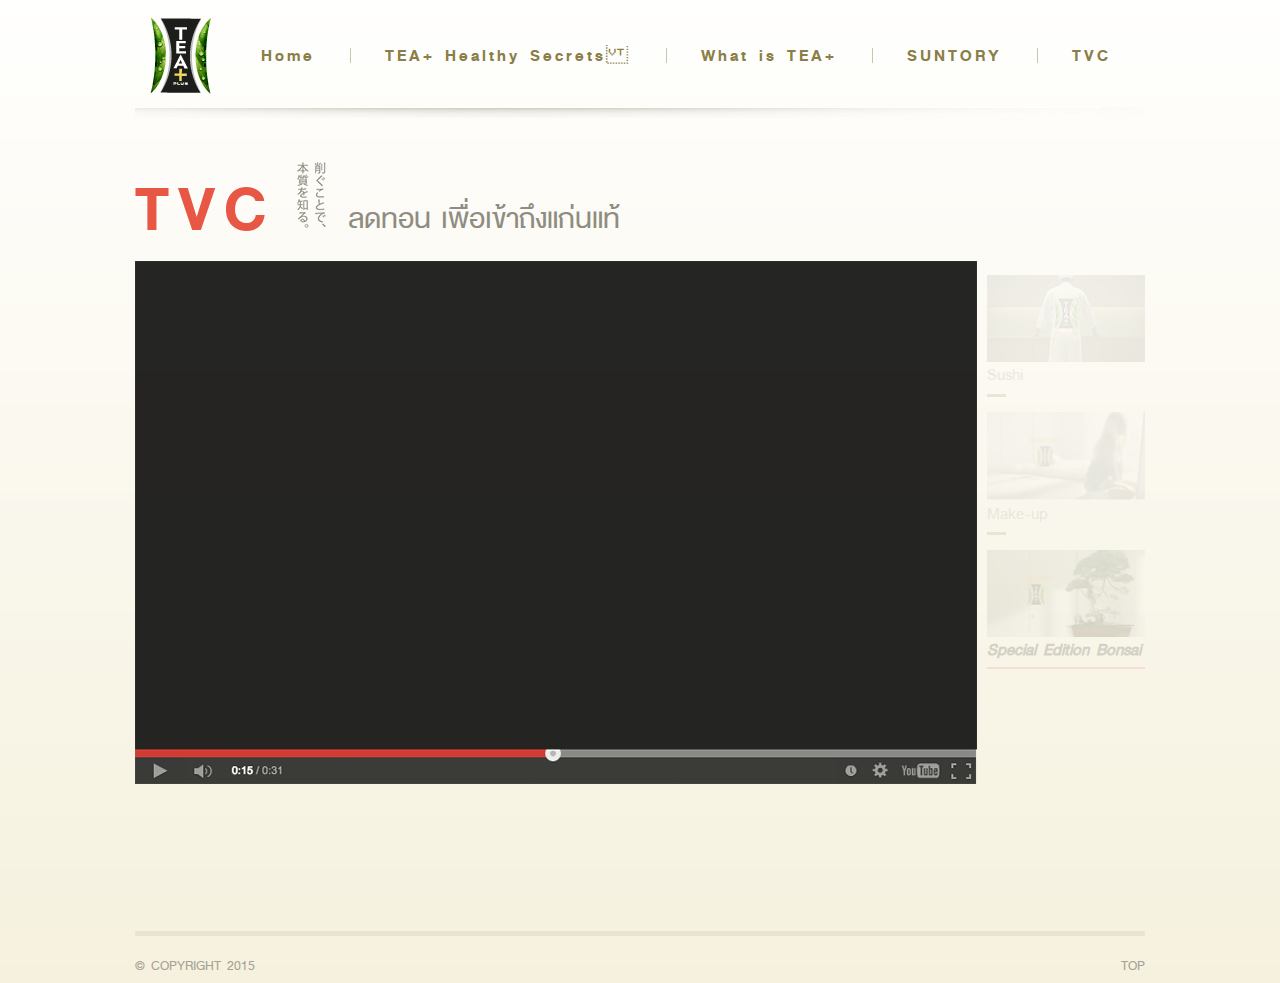
<file: tvc-3.html>
<!DOCTYPE html>
<html lang="EN">

<head>
    <meta charset="UTF-8">
<meta name="description" content="TEA PLUS">
<meta name="viewport" content="width=1020, initial-scale=1">

<title>TEA PLUS</title>

<link rel="stylesheet" href="./js/fancybox/source/jquery.fancybox.css?v=2.1.5" type="text/css" media="screen" />

<link rel="stylesheet" href="css/base.css">

<!--[if IE]>
<script src="js/html5.js"></script>
<![endif]-->


</head>

<body>


<!-- Content -->
<div class="main-content  tvc-page">

    <div class="content-center">

        <!-- Header -->
        <header class="main-header  clear">
    <div class="content-center">
        <h1 class="main-logo">
            <a href="index.html">
                <img src="images/logo.png" alt="logo"/>
                <span>Tea plus</span>
            </a>
        </h1>
        <nav class="main-nav">

            <div id="mainMenu">
                <ul>
                    <li><a href="index.html">Home</a></li>
                    <li><a href="secret-of-tea.html">TEA+ Healthy  Secrets</a></li>
                    <li><a href="what-is.html">What is  TEA+</a></li>
                    <li><a href="suntory.html">SUNTORY</a></li>
                    <li><a href="tvc.html">TVC</a></li>

                </ul>
            </div>
        </nav>
    </div>
</header>


        <div id="fadeContent" style="opacity: 0;">
            <article class="tvc-content  clear">
                <div class="clear  elem-animate" data-rate="1">
                    <h1>
                        TVC
                    </h1>

                    <div class="wrp">
                        <p>
                            <span>
                                本 <br/>
                                質 <br/>
                                を <br/>
                                知 <br/>
                                る <br/>
                                。
                            </span>
                            <span>
                                削<br/>
                                ぐ<br/>
                                こ<br/>
                                と<br/>
                                で<br/>
                                、
                            </span>
                        </p>
                        <p>
                            ลดทอน เพื่อเข้าถึงแก่นแท้
                        </p>
                    </div>
                </div>
                <ul class="menu-tvc  elem-animate" data-rate="3">
                    <li class="after-hr">
                        <a class="js-change-page" href="tvc.html">
                            <img src="images/tvc-1.png" alt=""/>
                            <span>
                                Sushi
                            </span>
                        </a>
                    </li>
                    <li class="after-hr">
                        <a class="js-change-page" href="tvc-2.html">
                            <img src="images/tvc-2.png" alt=""/>
                            <span>
                                Make-up
                            </span>
                        </a>
                    </li>
                    <li class="after-hr  active">
                        <a class="js-change-page" href="javascript: void(0);">
                            <img src="images/tvc-3.png" alt=""/>
                            <span class="special">
                                Special Edition Bonsai
                            </span>
                        </a>
                    </li>
                </ul>
                <div class="thumb  elem-animate" data-rate="2">
                    <img src="images/_temp/yt.png" alt=""/>
                </div>
            </article>
        </div>
    </div>

</div>


<!-- Footer -->
<div class="content-center">
    <footer class="main-footer">

        <p>© COPYRIGHT 2015</p>
        <a id="goTop" href="#" class="go-top">TOP</a>
    </footer>

</div>



<!-- jQuery library (served from Google) -->
<script src="https://ajax.googleapis.com/ajax/libs/jquery/1.10.2/jquery.min.js"></script>
<script src="./js/velocity.min.js"></script>


<script type="text/javascript" src="./js/fancybox/source/jquery.fancybox.pack.js?v=2.1.5"></script>
<script type="text/javascript" src="./js/fancybox/source/helpers/jquery.fancybox-media.js?v=1.0.6"></script>


<script>
    $(document).ready(function () {

        $('#goTop').on('click', function(){
            $('body').animate({scrollTop:0}, 'slow');
        });

        $('.fancybox-media').fancybox({
            padding: 0,
            maxWidth	: 800,
            maxHeight	: 600,
            openEffect : 'none',
            closeEffect : 'none',
            prevEffect : 'none',
            nextEffect : 'none',

            arrows : false,
            helpers : {
                media : {},
                buttons : {}
            }
        });

        $('.fancybox').fancybox({
            padding: 0,
        });


        /* menu */





		$('#mainMenu').on('click','a',function(event){
			event.preventDefault();
			var thisUrl = $(this).attr('href');

			hideMenu();
			changeAnimatePage(thisUrl);


		});


        $('.js-change-page').on('click',function(event){
            event.preventDefault();
            event.stopPropagation();
            var thisUrl = $(this).attr('href');
            changeAnimatePage(thisUrl);


        });

        if($('.home-img-1').length){
            setTimeout(function(){
                $('.home-img-1').css({opacity: 0});
                $('.home-img-2').css({opacity: 0});
            }, 5000)

            slideHome();
        }

        function slideHome(){
            var home1 = $('.home-img-1');
            var home2 = $('.home-img-3');
            var home3 = $('.home-img-2');
            var home4 = $('.home-img-4');
            var myDuratoin = 1000;
            var myDuratoin2 = 1500;

            setInterval(function(){
                var thisTran = home1.css('opacity');

                if(thisTran == 0){
                    slideHome2();
                }else{
                    slideHome1();
                }
            }, 6000);

            function slideHome1(){
                home1.velocity({opacity: 0}, {duration: myDuratoin});
                home2.velocity({opacity: 1}, {duration: myDuratoin, delay: myDuratoin2});
                home3.velocity({opacity: 0}, {duration: myDuratoin});
                home4.velocity({opacity: 1}, {duration: myDuratoin, delay: myDuratoin2});
            }

            function slideHome2(){
                home1.velocity({opacity: 1}, {duration: myDuratoin, delay: myDuratoin2});
                home2.velocity({opacity: 0}, {duration: myDuratoin});
                home3.velocity({opacity: 1}, {duration: myDuratoin, delay: myDuratoin2});
                home4.velocity({opacity: 0}, {duration: myDuratoin});
            }
        }

        function showMenu(){

            var mainMenu = $('#mainMenu');
            var menuDelay = 200;

            mainMenu.css({display: 'block'}).velocity({opacity: 1},{duration: 200});

            mainMenu.find('li').each(function(index){
                $(this).velocity({top: '0', opacity: 1},{duration: 400, delay: menuDelay * index});
            });
        }

        function hideMenu(){

            var mainMenu = $('#mainMenu');
            var menuDelay = 200;

            mainMenu.find('li').each(function(index){
                $(this).velocity({top: '-20px', opacity: 0},{duration: 400, delay: menuDelay * index, complete: function() {
                    $(this).css({top: '20px'});
                }});
            });

            mainMenu.velocity({opacity: 0},{duration: 200, delay: 1200, complete: function() {
                mainMenu.css({display: 'none'});
            }});

        }


        /* animate page */
        setAnimatePage();

        function setAnimatePage(){

            var elemAnimate = $('.elem-animate');

            elemAnimate.each(function(){

                $(this).css({opacity: 0});
                var elemPosition = $(this).css('position');
                var elemTop = $(this).css('top');

                if(elemPosition == 'static') {
                    $(this).css({position: 'relative', top: '20px'});
                }else{

                    if(elemTop == 'auto'){
                        elemTop = 0;
                    }

                    var elemTop2 = parseInt(elemTop) + 20;

                    $(this).css({top: elemTop2});
                }

            });

            $(window).load(function () {
                startAnimatePage();

            });

        }

        function startAnimatePage(){

            $('#fadeContent').css({opacity: 1});

            var elemAnimateStart = $('.elem-animate');

            elemAnimateStart.each(function(index){

                var elemTopStart = $(this).css('top');
                var elemTopStart2 = parseInt(elemTopStart) - 20;
                var elemDelayStart = $(this).data('rate') * 200;

                $(this).velocity({opacity: 1, top: elemTopStart2 }, {duration: 400, delay: elemDelayStart});

            });
        }

        function changeAnimatePage(thisUrl){

            var elemAnimateCh = $('.elem-animate');
            var len = elemAnimateCh.length;
            var nextTo = thisUrl;


            elemAnimateCh.each(function(index){

                var elemTopCh = $(this).css('top');
                var elemTopCh2 = parseInt(elemTopCh) - 20;
                var elemDelayCh = $(this).data('rate') * 400;

                $(this).velocity({opacity: 0, top: elemTopCh2 }, {duration: 400, delay: elemDelayCh});

                if (index == len - 1) {
                    setTimeout(function(){
                        window.location.href = nextTo;
                    }, elemDelayCh + 400);
                }
            });
        }




    });
</script>


<script type="text/javascript">
    $(document).ready(function () {


    });
</script>


</body>
</html>
</file>
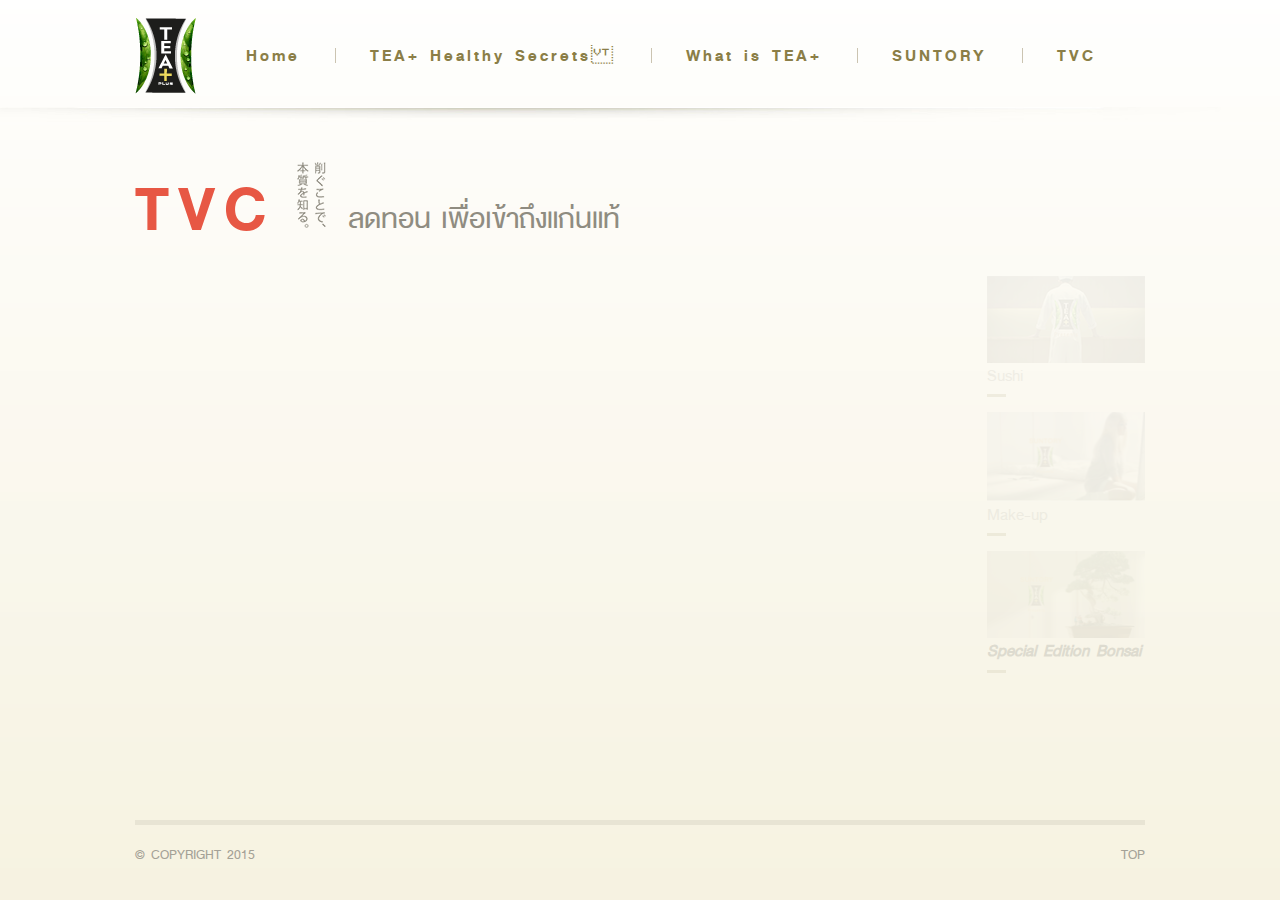
<file: tvc.html>
<!DOCTYPE html>
<html lang="EN">

<head>
    <meta charset="UTF-8">
<meta name="description" content="TEA PLUS">
<meta name="viewport" content="width=1020, initial-scale=1">

<title>TEA PLUS</title>

<link rel="stylesheet" href="./js/fancybox/source/jquery.fancybox.css?v=2.1.5" type="text/css" media="screen" />

<link rel="stylesheet" href="css/base.css">

<!--[if IE]>
<script src="js/html5.js"></script>
<![endif]-->


</head>

<body>


<!-- Content -->
<div class="main-content  tvc-page">
    <header class="main-header  clear">
    <div class="content-center">
        <h1 class="main-logo">
            <a href="index.html">
                <img src="images/logo.png" alt="logo"/>
                <span>Tea plus</span>
            </a>
        </h1>
        <nav class="main-nav">

            <div id="mainMenu">
                <ul>
                    <li><a href="index.html">Home</a></li>
                    <li><a href="secret-of-tea.html">TEA+ Healthy  Secrets</a></li>
                    <li><a href="what-is.html">What is  TEA+</a></li>
                    <li><a href="suntory.html">SUNTORY</a></li>
                    <li><a href="tvc.html">TVC</a></li>

                </ul>
            </div>
        </nav>
    </div>
</header>

    <div class="content-center">

        <!-- Header -->


        <div id="fadeContent" style="opacity: 0;">
            <article class="tvc-content  clear">
                <div class="clear  elem-animate" data-rate="1">
                    <h1>
                        TVC
                    </h1>

                    <div class="wrp">
                        <p>
                            <span>
                                本 <br/>
                                質 <br/>
                                を <br/>
                                知 <br/>
                                る <br/>
                                。
                            </span>
                            <span>
                                削<br/>
                                ぐ<br/>
                                こ<br/>
                                と<br/>
                                で<br/>
                                、
                            </span>
                        </p>

                        <p>
                            ลดทอน เพื่อเข้าถึงแก่นแท้
                        </p>
                    </div>
                </div>


                <ul class="menu-tvc  elem-animate" data-rate="3">
                    <li class="after-hr

                    ">
                        <a href="https://www.youtube.com/embed/ep0N9OH8NYQ">
                            <img src="images/tvc-1.png" alt=""/>
                            <span>
                                Sushi
                            </span>
                        </a>
                    </li>
                    <li class="after-hr

                    ">
                        <a href="https://www.youtube.com/embed/OOt2ggahd3k">
                            <img src="images/tvc-2.png" alt=""/>
                            <span>
                                Make-up
                            </span>
                        </a>
                    </li>
                    <li class="after-hr

                    ">
                        <a href="https://www.youtube.com/embed/Sfh_hXaJpQY">
                            <img src="images/tvc-3.png" alt=""/>
                            <span class="special">
                                Special Edition Bonsai
                            </span>
                        </a>
                    </li>
                </ul>
                <div id="tvcVdo" class="thumb  elem-animate" data-rate="2">



                </div>
            </article>
        </div>
    </div>

</div>


<!-- Footer -->
<div class="content-center">
    <footer class="main-footer">

        <p>© COPYRIGHT 2015</p>
        <a id="goTop" href="#" class="go-top">TOP</a>
    </footer>

</div>



<!-- jQuery library (served from Google) -->
<script src="https://ajax.googleapis.com/ajax/libs/jquery/1.10.2/jquery.min.js"></script>
<script src="./js/velocity.min.js"></script>


<script type="text/javascript" src="./js/fancybox/source/jquery.fancybox.pack.js?v=2.1.5"></script>
<script type="text/javascript" src="./js/fancybox/source/helpers/jquery.fancybox-media.js?v=1.0.6"></script>


<script>
    $(document).ready(function () {

        $('#goTop').on('click', function(){
            $('body').animate({scrollTop:0}, 'slow');
        });

        $('.fancybox-media').fancybox({
            padding: 0,
            maxWidth	: 800,
            maxHeight	: 600,
            openEffect : 'none',
            closeEffect : 'none',
            prevEffect : 'none',
            nextEffect : 'none',

            arrows : false,
            helpers : {
                media : {},
                buttons : {}
            }
        });

        $('.fancybox').fancybox({
            padding: 0,
        });


        /* menu */





		$('#mainMenu').on('click','a',function(event){
			event.preventDefault();
			var thisUrl = $(this).attr('href');

			hideMenu();
			changeAnimatePage(thisUrl);


		});


        $('.js-change-page').on('click',function(event){
            event.preventDefault();
            event.stopPropagation();
            var thisUrl = $(this).attr('href');
            changeAnimatePage(thisUrl);


        });

        if($('.home-img-1').length){
            setTimeout(function(){
                $('.home-img-1').css({opacity: 0});
                $('.home-img-2').css({opacity: 0});
            }, 5000)

            slideHome();
        }

        function slideHome(){
            var home1 = $('.home-img-1');
            var home2 = $('.home-img-3');
            var home3 = $('.home-img-2');
            var home4 = $('.home-img-4');
            var myDuratoin = 1000;
            var myDuratoin2 = 1500;

            setInterval(function(){
                var thisTran = home1.css('opacity');

                if(thisTran == 0){
                    slideHome2();
                }else{
                    slideHome1();
                }
            }, 6000);

            function slideHome1(){
                home1.velocity({opacity: 0}, {duration: myDuratoin});
                home2.velocity({opacity: 1}, {duration: myDuratoin, delay: myDuratoin2});
                home3.velocity({opacity: 0}, {duration: myDuratoin});
                home4.velocity({opacity: 1}, {duration: myDuratoin, delay: myDuratoin2});
            }

            function slideHome2(){
                home1.velocity({opacity: 1}, {duration: myDuratoin, delay: myDuratoin2});
                home2.velocity({opacity: 0}, {duration: myDuratoin});
                home3.velocity({opacity: 1}, {duration: myDuratoin, delay: myDuratoin2});
                home4.velocity({opacity: 0}, {duration: myDuratoin});
            }
        }

        function showMenu(){

            var mainMenu = $('#mainMenu');
            var menuDelay = 200;

            mainMenu.css({display: 'block'}).velocity({opacity: 1},{duration: 200});

            mainMenu.find('li').each(function(index){
                $(this).velocity({top: '0', opacity: 1},{duration: 400, delay: menuDelay * index});
            });
        }

        function hideMenu(){

            var mainMenu = $('#mainMenu');
            var menuDelay = 200;

            mainMenu.find('li').each(function(index){
                $(this).velocity({top: '-20px', opacity: 0},{duration: 400, delay: menuDelay * index, complete: function() {
                    $(this).css({top: '20px'});
                }});
            });

            mainMenu.velocity({opacity: 0},{duration: 200, delay: 1200, complete: function() {
                mainMenu.css({display: 'none'});
            }});

        }


        /* animate page */
        setAnimatePage();

        function setAnimatePage(){

            var elemAnimate = $('.elem-animate');

            elemAnimate.each(function(){

                $(this).css({opacity: 0});
                var elemPosition = $(this).css('position');
                var elemTop = $(this).css('top');

                if(elemPosition == 'static') {
                    $(this).css({position: 'relative', top: '20px'});
                }else{

                    if(elemTop == 'auto'){
                        elemTop = 0;
                    }

                    var elemTop2 = parseInt(elemTop) + 20;

                    $(this).css({top: elemTop2});
                }

            });

            $(window).load(function () {
                startAnimatePage();

            });

        }

        function startAnimatePage(){

            $('#fadeContent').css({opacity: 1});

            var elemAnimateStart = $('.elem-animate');

            elemAnimateStart.each(function(index){

                var elemTopStart = $(this).css('top');
                var elemTopStart2 = parseInt(elemTopStart) - 20;
                var elemDelayStart = $(this).data('rate') * 200;

                $(this).velocity({opacity: 1, top: elemTopStart2 }, {duration: 400, delay: elemDelayStart});

            });
        }

        function changeAnimatePage(thisUrl){

            var elemAnimateCh = $('.elem-animate');
            var len = elemAnimateCh.length;
            var nextTo = thisUrl;


            elemAnimateCh.each(function(index){

                var elemTopCh = $(this).css('top');
                var elemTopCh2 = parseInt(elemTopCh) - 20;
                var elemDelayCh = $(this).data('rate') * 400;

                $(this).velocity({opacity: 0, top: elemTopCh2 }, {duration: 400, delay: elemDelayCh});

                if (index == len - 1) {
                    setTimeout(function(){
                        window.location.href = nextTo;
                    }, elemDelayCh + 400);
                }
            });
        }




    });
</script>


<script type="text/javascript">
    $(document).ready(function () {
        $('.menu-tvc').on('click', 'a', function (e) {

            e.preventDefault();

            var myUrl = $(this).attr('href');
            var vdoContent = $('#tvcVdo');

            $('.menu-tvc').find('li').removeClass('active');
            $(this).parent().addClass('active');

            vdoContent.find('iframe').attr('src', myUrl);

        });

    });
</script>


</body>
</html>
</file>
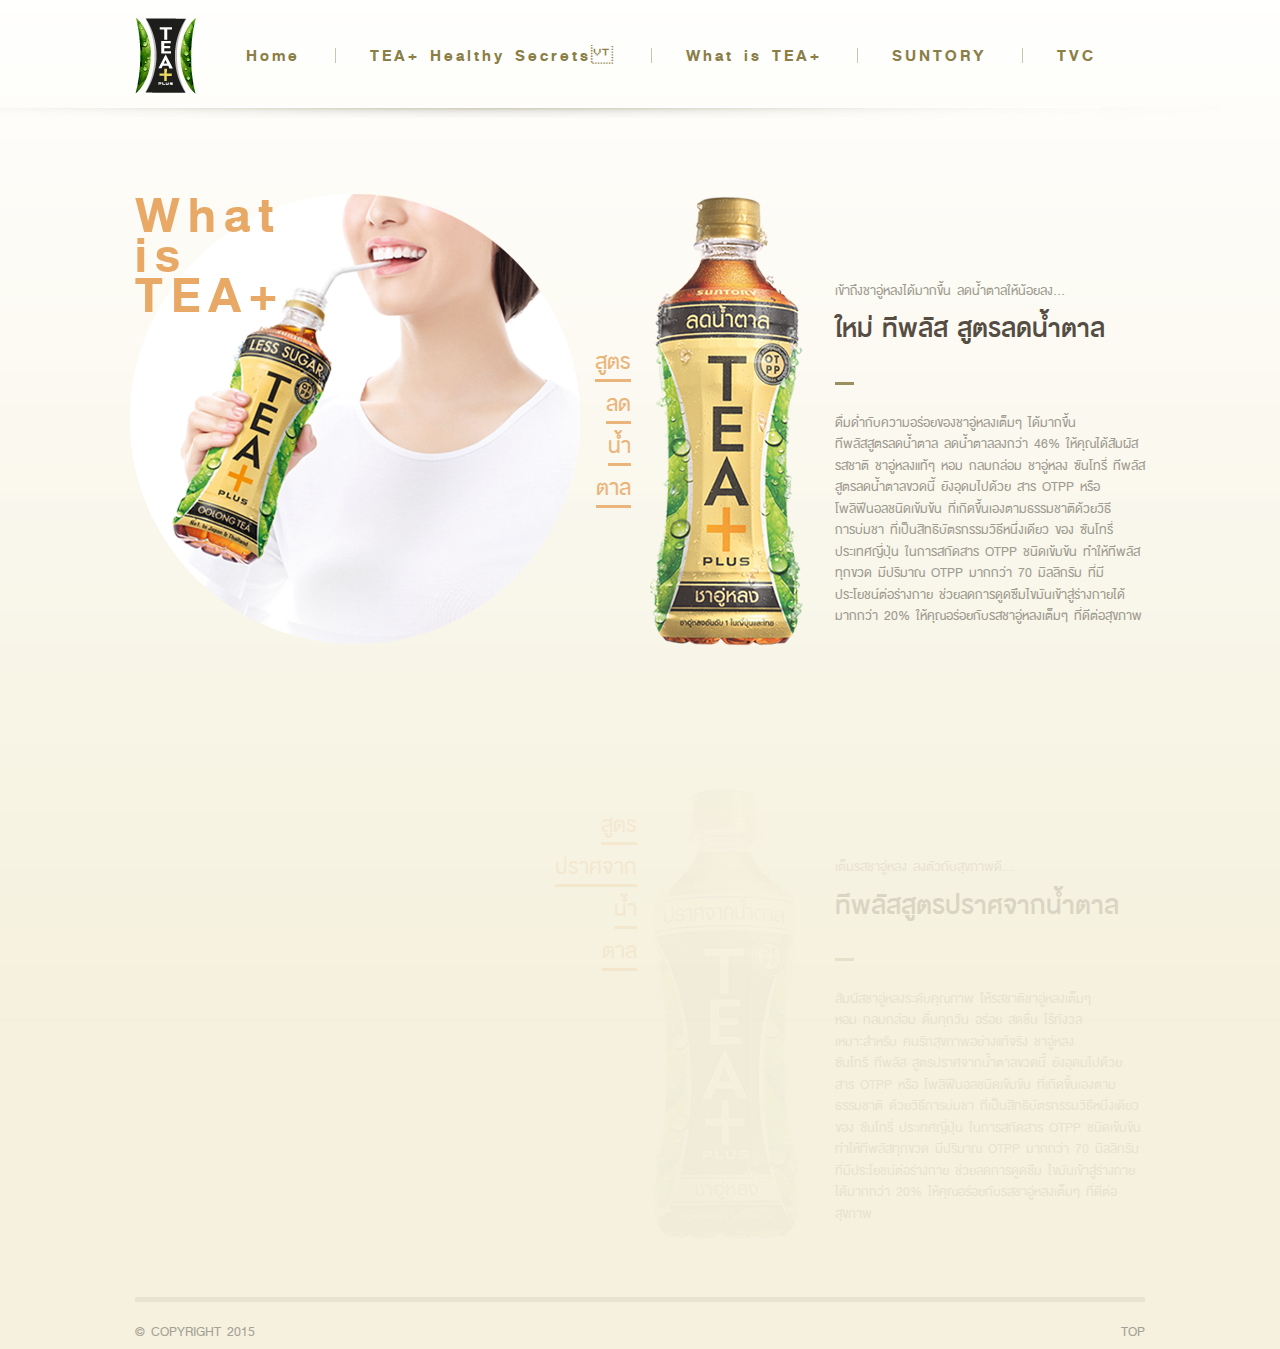
<file: what-is.html>
<!DOCTYPE html>
<html lang="EN">

<head>
    <meta charset="UTF-8">
<meta name="description" content="TEA PLUS">
<meta name="viewport" content="width=1020, initial-scale=1">

<title>TEA PLUS</title>

<link rel="stylesheet" href="./js/fancybox/source/jquery.fancybox.css?v=2.1.5" type="text/css" media="screen" />

<link rel="stylesheet" href="css/base.css">

<!--[if IE]>
<script src="js/html5.js"></script>
<![endif]-->


</head>

<body>


<!-- Content -->
<div class="main-content">
    <header class="main-header  clear">
    <div class="content-center">
        <h1 class="main-logo">
            <a href="index.html">
                <img src="images/logo.png" alt="logo"/>
                <span>Tea plus</span>
            </a>
        </h1>
        <nav class="main-nav">

            <div id="mainMenu">
                <ul>
                    <li><a href="index.html">Home</a></li>
                    <li><a href="secret-of-tea.html">TEA+ Healthy  Secrets</a></li>
                    <li><a href="what-is.html">What is  TEA+</a></li>
                    <li><a href="suntory.html">SUNTORY</a></li>
                    <li><a href="tvc.html">TVC</a></li>

                </ul>
            </div>
        </nav>
    </div>
</header>

    <div class="content-center">

        <!-- Header -->


        <div id="fadeContent" style="opacity: 0;">
            <article>
                <div class="what-is-top">
                    <div class="what-h  elem-animate" data-rate="1">
                        <h1>
                            <span>
                                What
                            </span>
                                    <br/>
                            <span>
                                is
                            </span>
                                    <br/>
                            <span>
                                TEA+
                            </span>
                        </h1>

                        <div class="thumb">
                            <img src="images/what-1_2.png" alt=""/>
                        </div>

                    </div>


                    <div class="what-1  elem-animate" data-rate="2">
                        <h2>
                            <span>สูตร<br/>
                            ลด<br/>
                            น้ำ<br/>
                            ตาล</span>
                        </h2>

                        <div class="thumb"><img src="images/what-2.png" alt=""/></div>

                        <div class="what-4">
                            <p>เข้าถึงชาอู่หลงได้มากขึ้น ลดน้ำตาลให้น้อยลง… </p>

                            <h3>ใหม่ ทีพลัส สูตรลดน้ำตาล</h3>

                            <p class="before-hr">
								ดื่มด่ำกับความอร่อยของชาอู่หลงเต็มๆ ได้มากขึ้น <br>ทีพลัสสูตรลดน้ำตาล ลดน้ำตาลลงกว่า 46% ให้คุณได้สัมผัสรสชาติ ชาอู่หลงแท้ๆ หอม กลมกล่อม ชาอู่หลง ซันโทรี่  ทีพลัส สูตรลดน้ำตาลขวดนี้ ยังอุดมไปด้วย สาร OTPP หรือ<br>โพลิฟีนอลชนิดเข้มข้น ที่เกิดขึ้นเองตามธรรมชาติด้วยวิธี<br>การบ่มชา ที่เป็นสิทธิบัตรกรรมวิธีหนึ่งเดียว ของ ซันโทรี่ ประเทศญี่ปุ่น ในการสกัดสาร OTPP ชนิดเข้มข้น   ทำให้ทีพลัสทุกขวด มีปริมาณ OTPP มากกว่า 70  มิลลิกรัม  ที่มีประโยชน์ต่อร่างกาย ช่วยลดการดูดซึมไขมันเข้าสู่ร่างกายได้มากกว่า 20%  ให้คุณอร่อยกับรสชาอู่หลงเต็มๆ ที่ดีต่อสุขภาพ

							</p>
                        </div>

                    </div>


                </div>

                <div class="what-sec-2  clear">
                    <div class="what-3  elem-animate" data-rate="4">
                        <h3 class="after-hr">ชาอู่หลง ซันโทรี่ ทีพลัส เข้าถึงแก่นแท้ <br/>
                            ของชาอู่หลง ลงตัวกับสุขภาพดี</h3>

                        <div class="thumb">
                            <img src="images/what-4_2.png" alt=""/>
                        </div>
                    </div>

                    <div class="what-1  elem-animate" data-rate="3">
                        <h2>
                            <span>
                                สูตร<br/>
                            ปราศจาก<br/>
                            น้ำ<br/>
                            ตาล
                            </span>
                        </h2>

                        <div class="thumb  elem-animate" data-rate="3"><img src="images/what-3.png" alt=""/></div>

                        <div class="what-4">
                            <p>เต็มรสชาอู่หลง ลงตัวกับสุขภาพดี… </p>

                            <h3>ทีพลัสสูตรปราศจากน้ำตาล</h3>

                            <p class="before-hr">
								สัมผัสชาอู่หลงระดับคุณภาพ ให้รสชาติชาอู่หลงเต็มๆ<br>หอม กลมกล่อม ดื่มทุกวัน อร่อย สดชื่น ไร้กังวล <br>เหมาะสำหรับ คนรักสุขภาพอย่างแท้จริง  ชาอู่หลง <br>ซันโทรี่  ทีพลัส สูตรปราศจากน้ำตาลขวดนี้ ยังอุดมไปด้วย <br>สาร OTPP หรือ โพลิฟีนอลชนิดเข้มข้น ที่เกิดขึ้นเองตามธรรมชาติ ด้วยวิธีการบ่มชา ที่เป็นสิทธิบัตรกรรมวิธีหนึ่งเดียว ของ ซันโทรี่ ประเทศญี่ปุ่น ในการสกัดสาร OTPP ชนิดเข้มข้น   ทำให้ทีพลัสทุกขวด มีปริมาณ OTPP มากกว่า 70  มิลลิกรัม<br>ที่มีประโยชน์ต่อร่างกาย ช่วยลดการดูดซึม ไขมันเข้าสู่ร่างกาย<br>ได้มากกว่า 20%  ให้คุณอร่อยกับรสชาอู่หลงเต็มๆ ที่ดีต่อสุขภาพ

							</p>
                        </div>

                    </div>
                </div>


            </article>
        </div>
    </div>

</div>


<!-- Footer -->
<div class="content-center">
    <footer class="main-footer">

        <p>© COPYRIGHT 2015</p>
        <a id="goTop" href="#" class="go-top">TOP</a>
    </footer>

</div>



<!-- jQuery library (served from Google) -->
<script src="https://ajax.googleapis.com/ajax/libs/jquery/1.10.2/jquery.min.js"></script>
<script src="./js/velocity.min.js"></script>


<script type="text/javascript" src="./js/fancybox/source/jquery.fancybox.pack.js?v=2.1.5"></script>
<script type="text/javascript" src="./js/fancybox/source/helpers/jquery.fancybox-media.js?v=1.0.6"></script>


<script>
    $(document).ready(function () {

        $('#goTop').on('click', function(){
            $('body').animate({scrollTop:0}, 'slow');
        });

        $('.fancybox-media').fancybox({
            padding: 0,
            maxWidth	: 800,
            maxHeight	: 600,
            openEffect : 'none',
            closeEffect : 'none',
            prevEffect : 'none',
            nextEffect : 'none',

            arrows : false,
            helpers : {
                media : {},
                buttons : {}
            }
        });

        $('.fancybox').fancybox({
            padding: 0,
        });


        /* menu */





		$('#mainMenu').on('click','a',function(event){
			event.preventDefault();
			var thisUrl = $(this).attr('href');

			hideMenu();
			changeAnimatePage(thisUrl);


		});


        $('.js-change-page').on('click',function(event){
            event.preventDefault();
            event.stopPropagation();
            var thisUrl = $(this).attr('href');
            changeAnimatePage(thisUrl);


        });

        if($('.home-img-1').length){
            setTimeout(function(){
                $('.home-img-1').css({opacity: 0});
                $('.home-img-2').css({opacity: 0});
            }, 5000)

            slideHome();
        }

        function slideHome(){
            var home1 = $('.home-img-1');
            var home2 = $('.home-img-3');
            var home3 = $('.home-img-2');
            var home4 = $('.home-img-4');
            var myDuratoin = 1000;
            var myDuratoin2 = 1500;

            setInterval(function(){
                var thisTran = home1.css('opacity');

                if(thisTran == 0){
                    slideHome2();
                }else{
                    slideHome1();
                }
            }, 6000);

            function slideHome1(){
                home1.velocity({opacity: 0}, {duration: myDuratoin});
                home2.velocity({opacity: 1}, {duration: myDuratoin, delay: myDuratoin2});
                home3.velocity({opacity: 0}, {duration: myDuratoin});
                home4.velocity({opacity: 1}, {duration: myDuratoin, delay: myDuratoin2});
            }

            function slideHome2(){
                home1.velocity({opacity: 1}, {duration: myDuratoin, delay: myDuratoin2});
                home2.velocity({opacity: 0}, {duration: myDuratoin});
                home3.velocity({opacity: 1}, {duration: myDuratoin, delay: myDuratoin2});
                home4.velocity({opacity: 0}, {duration: myDuratoin});
            }
        }

        function showMenu(){

            var mainMenu = $('#mainMenu');
            var menuDelay = 200;

            mainMenu.css({display: 'block'}).velocity({opacity: 1},{duration: 200});

            mainMenu.find('li').each(function(index){
                $(this).velocity({top: '0', opacity: 1},{duration: 400, delay: menuDelay * index});
            });
        }

        function hideMenu(){

            var mainMenu = $('#mainMenu');
            var menuDelay = 200;

            mainMenu.find('li').each(function(index){
                $(this).velocity({top: '-20px', opacity: 0},{duration: 400, delay: menuDelay * index, complete: function() {
                    $(this).css({top: '20px'});
                }});
            });

            mainMenu.velocity({opacity: 0},{duration: 200, delay: 1200, complete: function() {
                mainMenu.css({display: 'none'});
            }});

        }


        /* animate page */
        setAnimatePage();

        function setAnimatePage(){

            var elemAnimate = $('.elem-animate');

            elemAnimate.each(function(){

                $(this).css({opacity: 0});
                var elemPosition = $(this).css('position');
                var elemTop = $(this).css('top');

                if(elemPosition == 'static') {
                    $(this).css({position: 'relative', top: '20px'});
                }else{

                    if(elemTop == 'auto'){
                        elemTop = 0;
                    }

                    var elemTop2 = parseInt(elemTop) + 20;

                    $(this).css({top: elemTop2});
                }

            });

            $(window).load(function () {
                startAnimatePage();

            });

        }

        function startAnimatePage(){

            $('#fadeContent').css({opacity: 1});

            var elemAnimateStart = $('.elem-animate');

            elemAnimateStart.each(function(index){

                var elemTopStart = $(this).css('top');
                var elemTopStart2 = parseInt(elemTopStart) - 20;
                var elemDelayStart = $(this).data('rate') * 200;

                $(this).velocity({opacity: 1, top: elemTopStart2 }, {duration: 400, delay: elemDelayStart});

            });
        }

        function changeAnimatePage(thisUrl){

            var elemAnimateCh = $('.elem-animate');
            var len = elemAnimateCh.length;
            var nextTo = thisUrl;


            elemAnimateCh.each(function(index){

                var elemTopCh = $(this).css('top');
                var elemTopCh2 = parseInt(elemTopCh) - 20;
                var elemDelayCh = $(this).data('rate') * 400;

                $(this).velocity({opacity: 0, top: elemTopCh2 }, {duration: 400, delay: elemDelayCh});

                if (index == len - 1) {
                    setTimeout(function(){
                        window.location.href = nextTo;
                    }, elemDelayCh + 400);
                }
            });
        }




    });
</script>


<script type="text/javascript">
    $(document).ready(function () {


    });
</script>


</body>
</html>
</file>
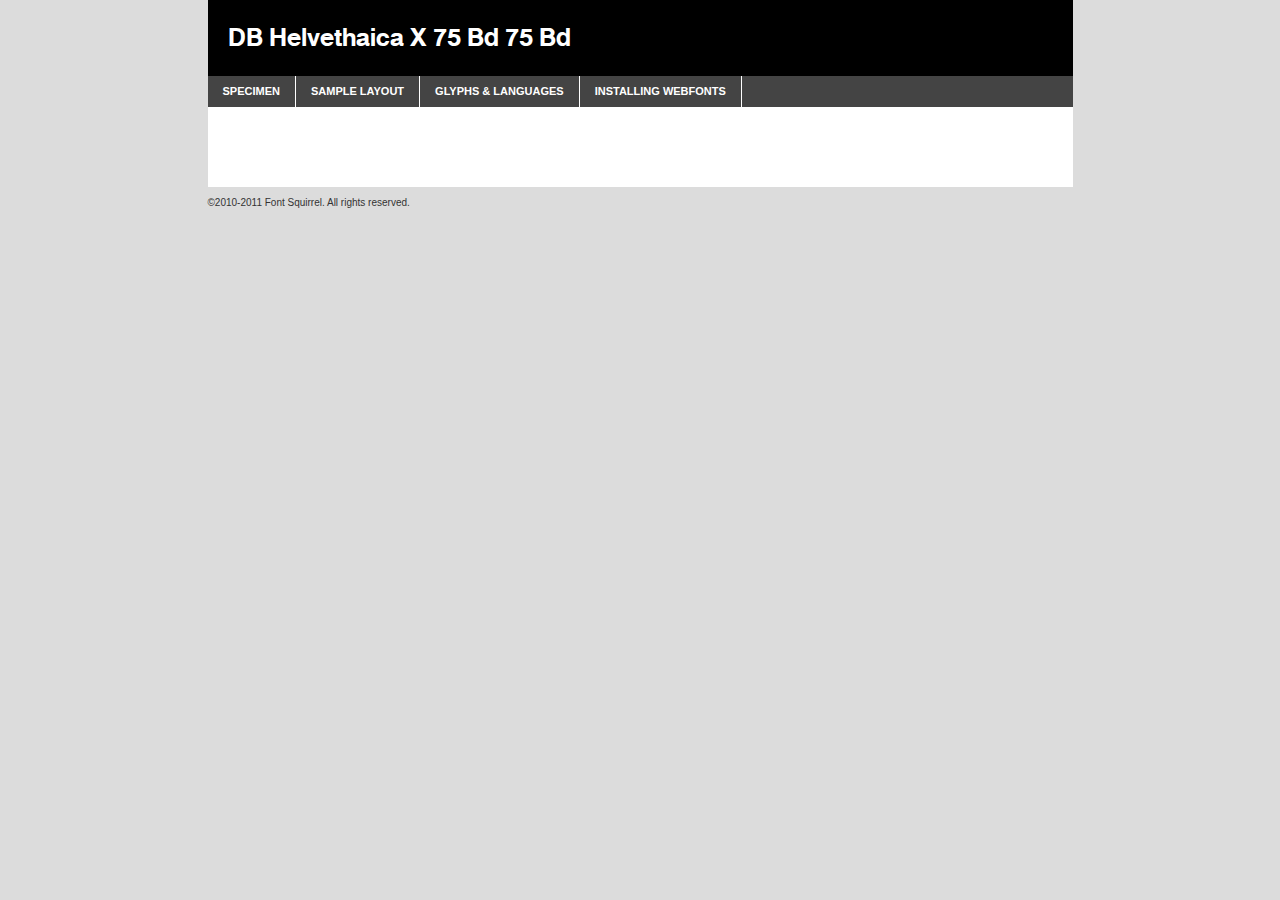
<file: css/font/db_helvethaica_x_bd_v3.2-demo.html>
<!DOCTYPE html PUBLIC "-//W3C//DTD XHTML 1.0 Transitional//EN"
	"http://www.w3.org/TR/xhtml1/DTD/xhtml1-transitional.dtd">

<html xmlns="http://www.w3.org/1999/xhtml" xml:lang="en" lang="en">
<head>
	<meta http-equiv="Content-Type" content="text/html; charset=utf-8" />
	<script src="http://ajax.googleapis.com/ajax/libs/jquery/1.7.2/jquery.min.js" type="text/javascript" charset="utf-8"></script>
	<script src="specimen_files/easytabs.js" type="text/javascript" charset="utf-8"></script>
	<link rel="stylesheet" href="specimen_files/specimen_stylesheet.css" type="text/css" charset="utf-8" />
	<link rel="stylesheet" href="stylesheet.css" type="text/css" charset="utf-8" />

	<style type="text/css">
					body{
				font-family: 'db_helvethaica_x75_bd';
							}
		</style>

	<title>DB Helvethaica X 75 Bd 75 Bd Specimen</title>
	
	
	<script type="text/javascript" charset="utf-8">
		$(document).ready(function() {
			$('#container').easyTabs({defaultContent:1});
		});
	</script>
</head>

<body>
<div id="container">
	<div id="header">
		DB Helvethaica X 75 Bd 75 Bd	</div>
	<ul class="tabs">
		<li><a href="#specimen">Specimen</a></li>
		<li><a href="#layout">Sample Layout</a></li>
				<li><a href="#glyphs">Glyphs &amp; Languages</a></li>
		<li><a href="#installing">Installing Webfonts</a></li>
		
	</ul>
	
	<div id="main_content">

		
			<div id="specimen">
		
				<div class="section">
					<div class="grid12 firstcol">
						<div class="huge">AaBb</div>
					</div>
				</div>
		
				<div class="section">
					<div class="glyph_range">A&#x200B;B&#x200b;C&#x200b;D&#x200b;E&#x200b;F&#x200b;G&#x200b;H&#x200b;I&#x200b;J&#x200b;K&#x200b;L&#x200b;M&#x200b;N&#x200b;O&#x200b;P&#x200b;Q&#x200b;R&#x200b;S&#x200b;T&#x200b;U&#x200b;V&#x200b;W&#x200b;X&#x200b;Y&#x200b;Z&#x200b;a&#x200b;b&#x200b;c&#x200b;d&#x200b;e&#x200b;f&#x200b;g&#x200b;h&#x200b;i&#x200b;j&#x200b;k&#x200b;l&#x200b;m&#x200b;n&#x200b;o&#x200b;p&#x200b;q&#x200b;r&#x200b;s&#x200b;t&#x200b;u&#x200b;v&#x200b;w&#x200b;x&#x200b;y&#x200b;z&#x200b;1&#x200b;2&#x200b;3&#x200b;4&#x200b;5&#x200b;6&#x200b;7&#x200b;8&#x200b;9&#x200b;0&#x200b;&amp;&#x200b;.&#x200b;,&#x200b;?&#x200b;!&#x200b;&#64;&#x200b;(&#x200b;)&#x200b;#&#x200b;$&#x200b;%&#x200b;*&#x200b;+&#x200b;-&#x200b;=&#x200b;:&#x200b;;</div>
				</div>
				<div class="section">
					<div class="grid12 firstcol">
						<table class="sample_table">
							<tr><td>10</td><td class="size10">abcdefghijklmnopqrstuvwxyzABCDEFGHIJKLMNOPQRSTUVWXYZ0123456789abcdefghijklmnopqrstuvwxyzABCDEFGHIJKLMNOPQRSTUVWXYZ0123456789abcdefghijklmnopqrstuvwxyzABCDEFGHIJKLMNOPQRSTUVWXYZ</td></tr>
							<tr><td>11</td><td class="size11">abcdefghijklmnopqrstuvwxyzABCDEFGHIJKLMNOPQRSTUVWXYZ0123456789abcdefghijklmnopqrstuvwxyzABCDEFGHIJKLMNOPQRSTUVWXYZ0123456789abcdefghijklmnopqrstuvwxyzABCDEFGHIJKLMNOPQRSTUVWXYZ</td></tr>
							<tr><td>12</td><td class="size12">abcdefghijklmnopqrstuvwxyzABCDEFGHIJKLMNOPQRSTUVWXYZ0123456789abcdefghijklmnopqrstuvwxyzABCDEFGHIJKLMNOPQRSTUVWXYZ0123456789abcdefghijklmnopqrstuvwxyzABCDEFGHIJKLMNOPQRSTUVWXYZ</td></tr>
							<tr><td>13</td><td class="size13">abcdefghijklmnopqrstuvwxyzABCDEFGHIJKLMNOPQRSTUVWXYZ0123456789abcdefghijklmnopqrstuvwxyzABCDEFGHIJKLMNOPQRSTUVWXYZ0123456789abcdefghijklmnopqrstuvwxyzABCDEFGHIJKLMNOPQRSTUVWXYZ</td></tr>
							<tr><td>14</td><td class="size14">abcdefghijklmnopqrstuvwxyzABCDEFGHIJKLMNOPQRSTUVWXYZ0123456789abcdefghijklmnopqrstuvwxyzABCDEFGHIJKLMNOPQRSTUVWXYZ0123456789abcdefghijklmnopqrstuvwxyzABCDEFGHIJKLMNOPQRSTUVWXYZ</td></tr>
							<tr><td>16</td><td class="size16">abcdefghijklmnopqrstuvwxyzABCDEFGHIJKLMNOPQRSTUVWXYZ0123456789abcdefghijklmnopqrstuvwxyzABCDEFGHIJKLMNOPQRSTUVWXYZ</td></tr>
							<tr><td>18</td><td class="size18">abcdefghijklmnopqrstuvwxyzABCDEFGHIJKLMNOPQRSTUVWXYZ0123456789abcdefghijklmnopqrstuvwxyzABCDEFGHIJKLMNOPQRSTUVWXYZ</td></tr>
							<tr><td>20</td><td class="size20">abcdefghijklmnopqrstuvwxyzABCDEFGHIJKLMNOPQRSTUVWXYZ0123456789abcdefghijklmnopqrstuvwxyzABCDEFGHIJKLMNOPQRSTUVWXYZ</td></tr>
							<tr><td>24</td><td class="size24">abcdefghijklmnopqrstuvwxyzABCDEFGHIJKLMNOPQRSTUVWXYZ0123456789abcdefghijklmnopqrstuvwxyzABCDEFGHIJKLMNOPQRSTUVWXYZ</td></tr>
							<tr><td>30</td><td class="size30">abcdefghijklmnopqrstuvwxyzABCDEFGHIJKLMNOPQRSTUVWXYZ0123456789abcdefghijklmnopqrstuvwxyzABCDEFGHIJKLMNOPQRSTUVWXYZ</td></tr>
							<tr><td>36</td><td class="size36">abcdefghijklmnopqrstuvwxyzABCDEFGHIJKLMNOPQRSTUVWXYZ0123456789abcdefghijklmnopqrstuvwxyzABCDEFGHIJKLMNOPQRSTUVWXYZ</td></tr>
							<tr><td>48</td><td class="size48">abcdefghijklmnopqrstuvwxyzABCDEFGHIJKLMNOPQRSTUVWXYZ0123456789abcdefghijklmnopqrstuvwxyzABCDEFGHIJKLMNOPQRSTUVWXYZ</td></tr>
							<tr><td>60</td><td class="size60">abcdefghijklmnopqrstuvwxyzABCDEFGHIJKLMNOPQRSTUVWXYZ0123456789abcdefghijklmnopqrstuvwxyzABCDEFGHIJKLMNOPQRSTUVWXYZ</td></tr>
							<tr><td>72</td><td class="size72">abcdefghijklmnopqrstuvwxyzABCDEFGHIJKLMNOPQRSTUVWXYZ0123456789abcdefghijklmnopqrstuvwxyzABCDEFGHIJKLMNOPQRSTUVWXYZ</td></tr>
							<tr><td>90</td><td class="size90">abcdefghijklmnopqrstuvwxyzABCDEFGHIJKLMNOPQRSTUVWXYZ0123456789abcdefghijklmnopqrstuvwxyzABCDEFGHIJKLMNOPQRSTUVWXYZ</td></tr>
						</table>
				
					</div>
			
				</div>
		
		
		
								<div class="section" id="bodycomparison">


										<div id="xheight">
				<div class="fontbody">&#x25FC;&#x25FC;&#x25FC;&#x25FC;&#x25FC;&#x25FC;&#x25FC;&#x25FC;&#x25FC;&#x25FC;&#x25FC;&#x25FC;&#x25FC;&#x25FC;&#x25FC;&#x25FC;&#x25FC;&#x25FC;&#x25FC;&#x25FC;&#x25FC;&#x25FC;&#x25FC;&#x25FC;&#x25FC;&#x25FC;&#x25FC;&#x25FC;&#x25FC;&#x25FC;&#x25FC;&#x25FC;&#x25FC;&#x25FC;&#x25FC;&#x25FC;&#x25FC;&#x25FC;&#x25FC;&#x25FC;&#x25FC;&#x25FC;&#x25FC;&#x25FC;&#x25FC;&#x25FC;&#x25FC;&#x25FC;&#x25FC;&#x25FC;&#x25FC;&#x25FC;&#x25FC;&#x25FC;&#x25FC;&#x25FC;&#x25FC;&#x25FC;&#x25FC;&#x25FC;&#x25FC;&#x25FC;&#x25FC;&#x25FC;&#x25FC;&#x25FC;&#x25FC;&#x25FC;&#x25FC;&#x25FC;&#x25FC;&#x25FC;&#x25FC;&#x25FC;&#x25FC;&#x25FC;&#x25FC;&#x25FC;&#x25FC;&#x25FC;&#x25FC;&#x25FC;&#x25FC;&#x25FC;&#x25FC;&#x25FC;&#x25FC;&#x25FC;&#x25FC;&#x25FC;&#x25FC;&#x25FC;&#x25FC;&#x25FC;&#x25FC;&#x25FC;&#x25FC;&#x25FC;&#x25FC;body</div><div class="arialbody">body</div><div class="verdanabody">body</div><div class="georgiabody">body</div></div>
										<div class="fontbody" style="z-index:1">
											body<span>DB Helvethaica X 75 Bd 75 Bd</span>
										</div>
										<div class="arialbody" style="z-index:1">
											body<span>Arial</span>
										</div>
										<div class="verdanabody" style="z-index:1">
											body<span>Verdana</span>
										</div>
										<div class="georgiabody" style="z-index:1">
											body<span>Georgia</span>
										</div>



								</div>
		
		
				<div class="section psample psample_row1" id="">
					
					<div class="grid2 firstcol">
						<p class="size10"><span>10.</span>Aenean lacinia bibendum nulla sed consectetur. Fusce dapibus, tellus ac cursus commodo, tortor mauris condimentum nibh, ut fermentum massa justo sit amet risus. Nullam id dolor id nibh ultricies vehicula ut id elit. Cum sociis natoque penatibus et magnis dis parturient montes, nascetur ridiculus mus. Nulla vitae elit libero, a pharetra augue.</p>
			
					</div>
					<div class="grid3">
						<p class="size11"><span>11.</span>Aenean lacinia bibendum nulla sed consectetur. Fusce dapibus, tellus ac cursus commodo, tortor mauris condimentum nibh, ut fermentum massa justo sit amet risus. Nullam id dolor id nibh ultricies vehicula ut id elit. Cum sociis natoque penatibus et magnis dis parturient montes, nascetur ridiculus mus. Nulla vitae elit libero, a pharetra augue.</p>
			
					</div>
					<div class="grid3">
						<p class="size12"><span>12.</span>Aenean lacinia bibendum nulla sed consectetur. Fusce dapibus, tellus ac cursus commodo, tortor mauris condimentum nibh, ut fermentum massa justo sit amet risus. Nullam id dolor id nibh ultricies vehicula ut id elit. Cum sociis natoque penatibus et magnis dis parturient montes, nascetur ridiculus mus. Nulla vitae elit libero, a pharetra augue.</p>
			
					</div>
					<div class="grid4">
						<p class="size13"><span>13.</span>Aenean lacinia bibendum nulla sed consectetur. Fusce dapibus, tellus ac cursus commodo, tortor mauris condimentum nibh, ut fermentum massa justo sit amet risus. Nullam id dolor id nibh ultricies vehicula ut id elit. Cum sociis natoque penatibus et magnis dis parturient montes, nascetur ridiculus mus. Nulla vitae elit libero, a pharetra augue.</p>
			
					</div>
					<div class="white_blend"></div>
					
				</div>
				<div class="section psample psample_row2" id="">
					<div class="grid3 firstcol">
						<p class="size14"><span>14.</span>Aenean lacinia bibendum nulla sed consectetur. Fusce dapibus, tellus ac cursus commodo, tortor mauris condimentum nibh, ut fermentum massa justo sit amet risus. Nullam id dolor id nibh ultricies vehicula ut id elit. Cum sociis natoque penatibus et magnis dis parturient montes, nascetur ridiculus mus. Nulla vitae elit libero, a pharetra augue.</p>
			
					</div>
					<div class="grid4">
						<p class="size16"><span>16.</span>Aenean lacinia bibendum nulla sed consectetur. Fusce dapibus, tellus ac cursus commodo, tortor mauris condimentum nibh, ut fermentum massa justo sit amet risus. Nullam id dolor id nibh ultricies vehicula ut id elit. Cum sociis natoque penatibus et magnis dis parturient montes, nascetur ridiculus mus. Nulla vitae elit libero, a pharetra augue.</p>
			
					</div>
					<div class="grid5">
						<p class="size18"><span>18.</span>Aenean lacinia bibendum nulla sed consectetur. Fusce dapibus, tellus ac cursus commodo, tortor mauris condimentum nibh, ut fermentum massa justo sit amet risus. Nullam id dolor id nibh ultricies vehicula ut id elit. Cum sociis natoque penatibus et magnis dis parturient montes, nascetur ridiculus mus. Nulla vitae elit libero, a pharetra augue.</p>
			
					</div>

					<div class="white_blend"></div>

				</div>
				
				<div class="section psample psample_row3" id="">
					<div class="grid5 firstcol">
						<p class="size20"><span>20.</span>Aenean lacinia bibendum nulla sed consectetur. Fusce dapibus, tellus ac cursus commodo, tortor mauris condimentum nibh, ut fermentum massa justo sit amet risus. Nullam id dolor id nibh ultricies vehicula ut id elit. Cum sociis natoque penatibus et magnis dis parturient montes, nascetur ridiculus mus. Nulla vitae elit libero, a pharetra augue.</p>
					</div>
					<div class="grid7">
						<p class="size24"><span>24.</span>Aenean lacinia bibendum nulla sed consectetur. Fusce dapibus, tellus ac cursus commodo, tortor mauris condimentum nibh, ut fermentum massa justo sit amet risus. Nullam id dolor id nibh ultricies vehicula ut id elit. Cum sociis natoque penatibus et magnis dis parturient montes, nascetur ridiculus mus. Nulla vitae elit libero, a pharetra augue.</p>
					</div>
					
					<div class="white_blend"></div>
					
				</div>
				
				<div class="section psample psample_row4" id="">
					<div class="grid12 firstcol">
						<p class="size30"><span>30.</span>Aenean lacinia bibendum nulla sed consectetur. Fusce dapibus, tellus ac cursus commodo, tortor mauris condimentum nibh, ut fermentum massa justo sit amet risus. Nullam id dolor id nibh ultricies vehicula ut id elit. Cum sociis natoque penatibus et magnis dis parturient montes, nascetur ridiculus mus. Nulla vitae elit libero, a pharetra augue.</p>
					</div>
					<div class="white_blend"></div>
					
				</div>
				
				
				
				<div class="section psample psample_row1 fullreverse">
					<div class="grid2 firstcol">
						<p class="size10"><span>10.</span>Aenean lacinia bibendum nulla sed consectetur. Fusce dapibus, tellus ac cursus commodo, tortor mauris condimentum nibh, ut fermentum massa justo sit amet risus. Nullam id dolor id nibh ultricies vehicula ut id elit. Cum sociis natoque penatibus et magnis dis parturient montes, nascetur ridiculus mus. Nulla vitae elit libero, a pharetra augue.</p>
			
					</div>
					<div class="grid3">
						<p class="size11"><span>11.</span>Aenean lacinia bibendum nulla sed consectetur. Fusce dapibus, tellus ac cursus commodo, tortor mauris condimentum nibh, ut fermentum massa justo sit amet risus. Nullam id dolor id nibh ultricies vehicula ut id elit. Cum sociis natoque penatibus et magnis dis parturient montes, nascetur ridiculus mus. Nulla vitae elit libero, a pharetra augue.</p>
			
					</div>
					<div class="grid3">
						<p class="size12"><span>12.</span>Aenean lacinia bibendum nulla sed consectetur. Fusce dapibus, tellus ac cursus commodo, tortor mauris condimentum nibh, ut fermentum massa justo sit amet risus. Nullam id dolor id nibh ultricies vehicula ut id elit. Cum sociis natoque penatibus et magnis dis parturient montes, nascetur ridiculus mus. Nulla vitae elit libero, a pharetra augue.</p>
			
					</div>
					<div class="grid4">
						<p class="size13"><span>13.</span>Aenean lacinia bibendum nulla sed consectetur. Fusce dapibus, tellus ac cursus commodo, tortor mauris condimentum nibh, ut fermentum massa justo sit amet risus. Nullam id dolor id nibh ultricies vehicula ut id elit. Cum sociis natoque penatibus et magnis dis parturient montes, nascetur ridiculus mus. Nulla vitae elit libero, a pharetra augue.</p>
			
					</div>
					<div class="black_blend"></div>
					
				</div>
				
				<div class="section psample psample_row2 fullreverse">
					<div class="grid3 firstcol">
						<p class="size14"><span>14.</span>Aenean lacinia bibendum nulla sed consectetur. Fusce dapibus, tellus ac cursus commodo, tortor mauris condimentum nibh, ut fermentum massa justo sit amet risus. Nullam id dolor id nibh ultricies vehicula ut id elit. Cum sociis natoque penatibus et magnis dis parturient montes, nascetur ridiculus mus. Nulla vitae elit libero, a pharetra augue.</p>
			
					</div>
					<div class="grid4">
						<p class="size16"><span>16.</span>Aenean lacinia bibendum nulla sed consectetur. Fusce dapibus, tellus ac cursus commodo, tortor mauris condimentum nibh, ut fermentum massa justo sit amet risus. Nullam id dolor id nibh ultricies vehicula ut id elit. Cum sociis natoque penatibus et magnis dis parturient montes, nascetur ridiculus mus. Nulla vitae elit libero, a pharetra augue.</p>
			
					</div>
					<div class="grid5">
						<p class="size18"><span>18.</span>Aenean lacinia bibendum nulla sed consectetur. Fusce dapibus, tellus ac cursus commodo, tortor mauris condimentum nibh, ut fermentum massa justo sit amet risus. Nullam id dolor id nibh ultricies vehicula ut id elit. Cum sociis natoque penatibus et magnis dis parturient montes, nascetur ridiculus mus. Nulla vitae elit libero, a pharetra augue.</p>
			
					</div>
					<div class="black_blend"></div>

				</div>
				
				<div class="section psample fullreverse psample_row3" id="">
					<div class="grid5 firstcol">
						<p class="size20"><span>20.</span>Aenean lacinia bibendum nulla sed consectetur. Fusce dapibus, tellus ac cursus commodo, tortor mauris condimentum nibh, ut fermentum massa justo sit amet risus. Nullam id dolor id nibh ultricies vehicula ut id elit. Cum sociis natoque penatibus et magnis dis parturient montes, nascetur ridiculus mus. Nulla vitae elit libero, a pharetra augue.</p>
					</div>
					<div class="grid7">
						<p class="size24"><span>24.</span>Aenean lacinia bibendum nulla sed consectetur. Fusce dapibus, tellus ac cursus commodo, tortor mauris condimentum nibh, ut fermentum massa justo sit amet risus. Nullam id dolor id nibh ultricies vehicula ut id elit. Cum sociis natoque penatibus et magnis dis parturient montes, nascetur ridiculus mus. Nulla vitae elit libero, a pharetra augue.</p>
					</div>
					
					<div class="black_blend"></div>
					
				</div>
				
				<div class="section psample fullreverse psample_row4" id="" style="border-bottom: 20px #000 solid;">
					<div class="grid12 firstcol">
						<p class="size30"><span>30.</span>Aenean lacinia bibendum nulla sed consectetur. Fusce dapibus, tellus ac cursus commodo, tortor mauris condimentum nibh, ut fermentum massa justo sit amet risus. Nullam id dolor id nibh ultricies vehicula ut id elit. Cum sociis natoque penatibus et magnis dis parturient montes, nascetur ridiculus mus. Nulla vitae elit libero, a pharetra augue.</p>
					</div>
					<div class="black_blend"></div>
					
				</div>
				
				
				
				
			</div>
			
			<div id="layout">
				
				<div class="section">
					
					<div class="grid12 firstcol">
						<h1>Lorem Ipsum Dolor</h1>
						<h2>Etiam porta sem malesuada magna mollis euismod</h2>
						
						<p class="byline">By <a href="#link">Aenean Lacinia</a></p>
					</div>
				</div>
				<div class="section">
					<div class="grid8 firstcol">
						<p class="large">Donec sed odio dui. Morbi leo risus, porta ac consectetur ac, vestibulum at eros. Fusce dapibus, tellus ac cursus commodo, tortor mauris condimentum nibh, ut fermentum massa justo sit amet risus. </p>

						
						<h3>Pellentesque ornare sem</h3>

						<p>Maecenas sed diam eget risus varius blandit sit amet non magna. Maecenas faucibus mollis interdum. Donec ullamcorper nulla non metus auctor fringilla. Nullam id dolor id nibh ultricies vehicula ut id elit. Nullam id dolor id nibh ultricies vehicula ut id elit. </p>

						<p>Aenean eu leo quam. Pellentesque ornare sem lacinia quam venenatis vestibulum. Lorem ipsum dolor sit amet, consectetur adipiscing elit. Cum sociis natoque penatibus et magnis dis parturient montes, nascetur ridiculus mus. </p>

						<p>Nulla vitae elit libero, a pharetra augue. Praesent commodo cursus magna, vel scelerisque nisl consectetur et. Aenean lacinia bibendum nulla sed consectetur. </p>

						<p>Nullam quis risus eget urna mollis ornare vel eu leo. Nullam quis risus eget urna mollis ornare vel eu leo. Maecenas sed diam eget risus varius blandit sit amet non magna. Donec ullamcorper nulla non metus auctor fringilla. </p>

						<h3>Cras mattis consectetur</h3>

						<p>Aenean eu leo quam. Pellentesque ornare sem lacinia quam venenatis vestibulum. Aenean lacinia bibendum nulla sed consectetur. Integer posuere erat a ante venenatis dapibus posuere velit aliquet. Cras mattis consectetur purus sit amet fermentum. </p>

						<p>Nullam id dolor id nibh ultricies vehicula ut id elit. Nullam quis risus eget urna mollis ornare vel eu leo. Cras mattis consectetur purus sit amet fermentum.</p>
					</div>
					
					<div class="grid4 sidebar">
						
						<div class="box reverse">
							<p class="last">Nullam quis risus eget urna mollis ornare vel eu leo. Donec ullamcorper nulla non metus auctor fringilla. Cras mattis consectetur purus sit amet fermentum. Sed posuere consectetur est at lobortis. Lorem ipsum dolor sit amet, consectetur adipiscing elit. </p>
						</div>
						
						<p class="caption">Maecenas sed diam eget risus varius.</p>

						<p>Vestibulum id ligula porta felis euismod semper. Integer posuere erat a ante venenatis dapibus posuere velit aliquet. Vestibulum id ligula porta felis euismod semper. Sed posuere consectetur est at lobortis. Maecenas sed diam eget risus varius blandit sit amet non magna. Fusce dapibus, tellus ac cursus commodo, tortor mauris condimentum nibh, ut fermentum massa justo sit amet risus. </p>

					

						<p>Duis mollis, est non commodo luctus, nisi erat porttitor ligula, eget lacinia odio sem nec elit. Aenean lacinia bibendum nulla sed consectetur. Vivamus sagittis lacus vel augue laoreet rutrum faucibus dolor auctor. Aenean lacinia bibendum nulla sed consectetur. Nullam quis risus eget urna mollis ornare vel eu leo. </p>

						<p>Praesent commodo cursus magna, vel scelerisque nisl consectetur et. Donec ullamcorper nulla non metus auctor fringilla. Maecenas faucibus mollis interdum. Fusce dapibus, tellus ac cursus commodo, tortor mauris condimentum nibh, ut fermentum massa justo sit amet risus. </p>

					</div>
				</div>
				
			</div>


			



		<div id="glyphs">
			<div class="section">
				<div class="grid12 firstcol">
			
				<h1>Language Support</h1>
				<p>The subset of DB Helvethaica X 75 Bd 75 Bd in this kit supports the following languages:<br />
			
					English				</p>
				<h1>Glyph Chart</h1>
				<p>The subset of DB Helvethaica X 75 Bd 75 Bd in this kit includes all the glyphs listed below. Unicode entities are included above each glyph to help you insert individual characters into your layout.</p>
				<div id="glyph_chart">
			
																				 <div><p>&amp;#13;</p>&#13;</div>
																				 <div><p>&amp;#32;</p>&#32;</div>
																				 <div><p>&amp;#33;</p>&#33;</div>
																				 <div><p>&amp;#34;</p>&#34;</div>
																				 <div><p>&amp;#35;</p>&#35;</div>
																				 <div><p>&amp;#36;</p>&#36;</div>
																				 <div><p>&amp;#37;</p>&#37;</div>
																				 <div><p>&amp;#38;</p>&#38;</div>
																				 <div><p>&amp;#39;</p>&#39;</div>
																				 <div><p>&amp;#40;</p>&#40;</div>
																				 <div><p>&amp;#41;</p>&#41;</div>
																				 <div><p>&amp;#42;</p>&#42;</div>
																				 <div><p>&amp;#43;</p>&#43;</div>
																				 <div><p>&amp;#44;</p>&#44;</div>
																				 <div><p>&amp;#45;</p>&#45;</div>
																				 <div><p>&amp;#46;</p>&#46;</div>
																				 <div><p>&amp;#47;</p>&#47;</div>
																				 <div><p>&amp;#48;</p>&#48;</div>
																				 <div><p>&amp;#49;</p>&#49;</div>
																				 <div><p>&amp;#50;</p>&#50;</div>
																				 <div><p>&amp;#51;</p>&#51;</div>
																				 <div><p>&amp;#52;</p>&#52;</div>
																				 <div><p>&amp;#53;</p>&#53;</div>
																				 <div><p>&amp;#54;</p>&#54;</div>
																				 <div><p>&amp;#55;</p>&#55;</div>
																				 <div><p>&amp;#56;</p>&#56;</div>
																				 <div><p>&amp;#57;</p>&#57;</div>
																				 <div><p>&amp;#58;</p>&#58;</div>
																				 <div><p>&amp;#59;</p>&#59;</div>
																				 <div><p>&amp;#60;</p>&#60;</div>
																				 <div><p>&amp;#61;</p>&#61;</div>
																				 <div><p>&amp;#62;</p>&#62;</div>
																				 <div><p>&amp;#63;</p>&#63;</div>
																				 <div><p>&amp;#64;</p>&#64;</div>
																				 <div><p>&amp;#65;</p>&#65;</div>
																				 <div><p>&amp;#66;</p>&#66;</div>
																				 <div><p>&amp;#67;</p>&#67;</div>
																				 <div><p>&amp;#68;</p>&#68;</div>
																				 <div><p>&amp;#69;</p>&#69;</div>
																				 <div><p>&amp;#70;</p>&#70;</div>
																				 <div><p>&amp;#71;</p>&#71;</div>
																				 <div><p>&amp;#72;</p>&#72;</div>
																				 <div><p>&amp;#73;</p>&#73;</div>
																				 <div><p>&amp;#74;</p>&#74;</div>
																				 <div><p>&amp;#75;</p>&#75;</div>
																				 <div><p>&amp;#76;</p>&#76;</div>
																				 <div><p>&amp;#77;</p>&#77;</div>
																				 <div><p>&amp;#78;</p>&#78;</div>
																				 <div><p>&amp;#79;</p>&#79;</div>
																				 <div><p>&amp;#80;</p>&#80;</div>
																				 <div><p>&amp;#81;</p>&#81;</div>
																				 <div><p>&amp;#82;</p>&#82;</div>
																				 <div><p>&amp;#83;</p>&#83;</div>
																				 <div><p>&amp;#84;</p>&#84;</div>
																				 <div><p>&amp;#85;</p>&#85;</div>
																				 <div><p>&amp;#86;</p>&#86;</div>
																				 <div><p>&amp;#87;</p>&#87;</div>
																				 <div><p>&amp;#88;</p>&#88;</div>
																				 <div><p>&amp;#89;</p>&#89;</div>
																				 <div><p>&amp;#90;</p>&#90;</div>
																				 <div><p>&amp;#91;</p>&#91;</div>
																				 <div><p>&amp;#92;</p>&#92;</div>
																				 <div><p>&amp;#93;</p>&#93;</div>
																				 <div><p>&amp;#94;</p>&#94;</div>
																				 <div><p>&amp;#95;</p>&#95;</div>
																				 <div><p>&amp;#96;</p>&#96;</div>
																				 <div><p>&amp;#97;</p>&#97;</div>
																				 <div><p>&amp;#98;</p>&#98;</div>
																				 <div><p>&amp;#99;</p>&#99;</div>
																				 <div><p>&amp;#100;</p>&#100;</div>
																				 <div><p>&amp;#101;</p>&#101;</div>
																				 <div><p>&amp;#102;</p>&#102;</div>
																				 <div><p>&amp;#103;</p>&#103;</div>
																				 <div><p>&amp;#104;</p>&#104;</div>
																				 <div><p>&amp;#105;</p>&#105;</div>
																				 <div><p>&amp;#106;</p>&#106;</div>
																				 <div><p>&amp;#107;</p>&#107;</div>
																				 <div><p>&amp;#108;</p>&#108;</div>
																				 <div><p>&amp;#109;</p>&#109;</div>
																				 <div><p>&amp;#110;</p>&#110;</div>
																				 <div><p>&amp;#111;</p>&#111;</div>
																				 <div><p>&amp;#112;</p>&#112;</div>
																				 <div><p>&amp;#113;</p>&#113;</div>
																				 <div><p>&amp;#114;</p>&#114;</div>
																				 <div><p>&amp;#115;</p>&#115;</div>
																				 <div><p>&amp;#116;</p>&#116;</div>
																				 <div><p>&amp;#117;</p>&#117;</div>
																				 <div><p>&amp;#118;</p>&#118;</div>
																				 <div><p>&amp;#119;</p>&#119;</div>
																				 <div><p>&amp;#120;</p>&#120;</div>
																				 <div><p>&amp;#121;</p>&#121;</div>
																				 <div><p>&amp;#122;</p>&#122;</div>
																				 <div><p>&amp;#123;</p>&#123;</div>
																				 <div><p>&amp;#124;</p>&#124;</div>
																				 <div><p>&amp;#125;</p>&#125;</div>
																				 <div><p>&amp;#126;</p>&#126;</div>
																				 <div><p>&amp;#160;</p>&#160;</div>
																				 <div><p>&amp;#162;</p>&#162;</div>
																				 <div><p>&amp;#163;</p>&#163;</div>
																				 <div><p>&amp;#165;</p>&#165;</div>
																				 <div><p>&amp;#169;</p>&#169;</div>
																				 <div><p>&amp;#171;</p>&#171;</div>
																				 <div><p>&amp;#173;</p>&#173;</div>
																				 <div><p>&amp;#174;</p>&#174;</div>
																				 <div><p>&amp;#177;</p>&#177;</div>
																				 <div><p>&amp;#187;</p>&#187;</div>
																				 <div><p>&amp;#188;</p>&#188;</div>
																				 <div><p>&amp;#189;</p>&#189;</div>
																				 <div><p>&amp;#190;</p>&#190;</div>
																				 <div><p>&amp;#215;</p>&#215;</div>
																				 <div><p>&amp;#247;</p>&#247;</div>
																				 <div><p>&amp;#3585;</p>&#3585;</div>
																				 <div><p>&amp;#3586;</p>&#3586;</div>
																				 <div><p>&amp;#3587;</p>&#3587;</div>
																				 <div><p>&amp;#3588;</p>&#3588;</div>
																				 <div><p>&amp;#3589;</p>&#3589;</div>
																				 <div><p>&amp;#3590;</p>&#3590;</div>
																				 <div><p>&amp;#3591;</p>&#3591;</div>
																				 <div><p>&amp;#3592;</p>&#3592;</div>
																				 <div><p>&amp;#3593;</p>&#3593;</div>
																				 <div><p>&amp;#3594;</p>&#3594;</div>
																				 <div><p>&amp;#3595;</p>&#3595;</div>
																				 <div><p>&amp;#3596;</p>&#3596;</div>
																				 <div><p>&amp;#3597;</p>&#3597;</div>
																				 <div><p>&amp;#3598;</p>&#3598;</div>
																				 <div><p>&amp;#3599;</p>&#3599;</div>
																				 <div><p>&amp;#3600;</p>&#3600;</div>
																				 <div><p>&amp;#3601;</p>&#3601;</div>
																				 <div><p>&amp;#3602;</p>&#3602;</div>
																				 <div><p>&amp;#3603;</p>&#3603;</div>
																				 <div><p>&amp;#3604;</p>&#3604;</div>
																				 <div><p>&amp;#3605;</p>&#3605;</div>
																				 <div><p>&amp;#3606;</p>&#3606;</div>
																				 <div><p>&amp;#3607;</p>&#3607;</div>
																				 <div><p>&amp;#3608;</p>&#3608;</div>
																				 <div><p>&amp;#3609;</p>&#3609;</div>
																				 <div><p>&amp;#3610;</p>&#3610;</div>
																				 <div><p>&amp;#3611;</p>&#3611;</div>
																				 <div><p>&amp;#3612;</p>&#3612;</div>
																				 <div><p>&amp;#3613;</p>&#3613;</div>
																				 <div><p>&amp;#3614;</p>&#3614;</div>
																				 <div><p>&amp;#3615;</p>&#3615;</div>
																				 <div><p>&amp;#3616;</p>&#3616;</div>
																				 <div><p>&amp;#3617;</p>&#3617;</div>
																				 <div><p>&amp;#3618;</p>&#3618;</div>
																				 <div><p>&amp;#3619;</p>&#3619;</div>
																				 <div><p>&amp;#3620;</p>&#3620;</div>
																				 <div><p>&amp;#3621;</p>&#3621;</div>
																				 <div><p>&amp;#3622;</p>&#3622;</div>
																				 <div><p>&amp;#3623;</p>&#3623;</div>
																				 <div><p>&amp;#3624;</p>&#3624;</div>
																				 <div><p>&amp;#3625;</p>&#3625;</div>
																				 <div><p>&amp;#3626;</p>&#3626;</div>
																				 <div><p>&amp;#3627;</p>&#3627;</div>
																				 <div><p>&amp;#3628;</p>&#3628;</div>
																				 <div><p>&amp;#3629;</p>&#3629;</div>
																				 <div><p>&amp;#3630;</p>&#3630;</div>
																				 <div><p>&amp;#3631;</p>&#3631;</div>
																				 <div><p>&amp;#3632;</p>&#3632;</div>
																				 <div><p>&amp;#3633;</p>&#3633;</div>
																				 <div><p>&amp;#3634;</p>&#3634;</div>
																				 <div><p>&amp;#3635;</p>&#3635;</div>
																				 <div><p>&amp;#3636;</p>&#3636;</div>
																				 <div><p>&amp;#3637;</p>&#3637;</div>
																				 <div><p>&amp;#3638;</p>&#3638;</div>
																				 <div><p>&amp;#3639;</p>&#3639;</div>
																				 <div><p>&amp;#3640;</p>&#3640;</div>
																				 <div><p>&amp;#3641;</p>&#3641;</div>
																				 <div><p>&amp;#3642;</p>&#3642;</div>
																				 <div><p>&amp;#3646;</p>&#3646;</div>
																				 <div><p>&amp;#3647;</p>&#3647;</div>
																				 <div><p>&amp;#3648;</p>&#3648;</div>
																				 <div><p>&amp;#3649;</p>&#3649;</div>
																				 <div><p>&amp;#3650;</p>&#3650;</div>
																				 <div><p>&amp;#3651;</p>&#3651;</div>
																				 <div><p>&amp;#3652;</p>&#3652;</div>
																				 <div><p>&amp;#3653;</p>&#3653;</div>
																				 <div><p>&amp;#3654;</p>&#3654;</div>
																				 <div><p>&amp;#3655;</p>&#3655;</div>
																				 <div><p>&amp;#3656;</p>&#3656;</div>
																				 <div><p>&amp;#3657;</p>&#3657;</div>
																				 <div><p>&amp;#3658;</p>&#3658;</div>
																				 <div><p>&amp;#3659;</p>&#3659;</div>
																				 <div><p>&amp;#3660;</p>&#3660;</div>
																				 <div><p>&amp;#3661;</p>&#3661;</div>
																				 <div><p>&amp;#3662;</p>&#3662;</div>
																				 <div><p>&amp;#3663;</p>&#3663;</div>
																				 <div><p>&amp;#3664;</p>&#3664;</div>
																				 <div><p>&amp;#3665;</p>&#3665;</div>
																				 <div><p>&amp;#3666;</p>&#3666;</div>
																				 <div><p>&amp;#3667;</p>&#3667;</div>
																				 <div><p>&amp;#3668;</p>&#3668;</div>
																				 <div><p>&amp;#3669;</p>&#3669;</div>
																				 <div><p>&amp;#3670;</p>&#3670;</div>
																				 <div><p>&amp;#3671;</p>&#3671;</div>
																				 <div><p>&amp;#3672;</p>&#3672;</div>
																				 <div><p>&amp;#3673;</p>&#3673;</div>
																				 <div><p>&amp;#3674;</p>&#3674;</div>
																				 <div><p>&amp;#3675;</p>&#3675;</div>
																				 <div><p>&amp;#8192;</p>&#8192;</div>
																				 <div><p>&amp;#8193;</p>&#8193;</div>
																				 <div><p>&amp;#8194;</p>&#8194;</div>
																				 <div><p>&amp;#8195;</p>&#8195;</div>
																				 <div><p>&amp;#8196;</p>&#8196;</div>
																				 <div><p>&amp;#8197;</p>&#8197;</div>
																				 <div><p>&amp;#8198;</p>&#8198;</div>
																				 <div><p>&amp;#8199;</p>&#8199;</div>
																				 <div><p>&amp;#8200;</p>&#8200;</div>
																				 <div><p>&amp;#8201;</p>&#8201;</div>
																				 <div><p>&amp;#8202;</p>&#8202;</div>
																				 <div><p>&amp;#8203;</p>&#8203;</div>
																				 <div><p>&amp;#8208;</p>&#8208;</div>
																				 <div><p>&amp;#8209;</p>&#8209;</div>
																				 <div><p>&amp;#8210;</p>&#8210;</div>
																				 <div><p>&amp;#8211;</p>&#8211;</div>
																				 <div><p>&amp;#8212;</p>&#8212;</div>
																				 <div><p>&amp;#8216;</p>&#8216;</div>
																				 <div><p>&amp;#8217;</p>&#8217;</div>
																				 <div><p>&amp;#8220;</p>&#8220;</div>
																				 <div><p>&amp;#8221;</p>&#8221;</div>
																				 <div><p>&amp;#8226;</p>&#8226;</div>
																				 <div><p>&amp;#8230;</p>&#8230;</div>
																				 <div><p>&amp;#8239;</p>&#8239;</div>
																				 <div><p>&amp;#8287;</p>&#8287;</div>
																				 <div><p>&amp;#8364;</p>&#8364;</div>
																				 <div><p>&amp;#8482;</p>&#8482;</div>
																				 <div><p>&amp;#8804;</p>&#8804;</div>
																				 <div><p>&amp;#8805;</p>&#8805;</div>
																				 <div><p>&amp;#9676;</p>&#9676;</div>
																				 <div><p>&amp;#9724;</p>&#9724;</div>
																				 <div><p>&amp;#63232;</p>&#63232;</div>
																				 <div><p>&amp;#63233;</p>&#63233;</div>
																				 <div><p>&amp;#63234;</p>&#63234;</div>
																				 <div><p>&amp;#63235;</p>&#63235;</div>
																				 <div><p>&amp;#63236;</p>&#63236;</div>
																				 <div><p>&amp;#63237;</p>&#63237;</div>
																				 <div><p>&amp;#63238;</p>&#63238;</div>
																				 <div><p>&amp;#63239;</p>&#63239;</div>
																				 <div><p>&amp;#63240;</p>&#63240;</div>
																				 <div><p>&amp;#63241;</p>&#63241;</div>
																				 <div><p>&amp;#63242;</p>&#63242;</div>
																				 <div><p>&amp;#63243;</p>&#63243;</div>
																				 <div><p>&amp;#63244;</p>&#63244;</div>
																				 <div><p>&amp;#63245;</p>&#63245;</div>
																				 <div><p>&amp;#63246;</p>&#63246;</div>
																				 <div><p>&amp;#63247;</p>&#63247;</div>
																				 <div><p>&amp;#63248;</p>&#63248;</div>
																				 <div><p>&amp;#63249;</p>&#63249;</div>
																				 <div><p>&amp;#63250;</p>&#63250;</div>
																				 <div><p>&amp;#63251;</p>&#63251;</div>
																				 <div><p>&amp;#63252;</p>&#63252;</div>
																				 <div><p>&amp;#63253;</p>&#63253;</div>
																				 <div><p>&amp;#63254;</p>&#63254;</div>
																				 <div><p>&amp;#63255;</p>&#63255;</div>
																				 <div><p>&amp;#63256;</p>&#63256;</div>
																				 <div><p>&amp;#63257;</p>&#63257;</div>
																				 <div><p>&amp;#63258;</p>&#63258;</div>
																				 <div><p>&amp;#63261;</p>&#63261;</div>
																				 <div><p>&amp;#63616;</p>&#63616;</div>
																				 <div><p>&amp;#63617;</p>&#63617;</div>
																				 <div><p>&amp;#63618;</p>&#63618;</div>
																																																																																																																																																																																																																																																																																																																																																																																																																																																																																																																												</div>	
				</div>
		
		
			</div>
		</div>
		
		
		<div id="specs">
			
		</div>
	
		<div id="installing">
			<div class="section">
				<div class="grid7 firstcol">
					<h1>Installing Webfonts</h1>
					
					<p>Webfonts are supported by all major browser platforms but not all in the same way. There are currently four different font formats that must be included in order to target all browsers. This includes TTF, WOFF, EOT and SVG.</p>
					
					<h2>1. Upload your webfonts</h2>
					<p>You must upload your webfont kit to your website. They should be in or near the same directory as your CSS files.</p>
					
					<h2>2. Include the webfont stylesheet</h2>
					<p>A special CSS @font-face declaration helps the various browsers select the appropriate font it needs without causing you a bunch of headaches. Learn more about this syntax by reading the <a href="http://www.fontspring.com/blog/further-hardening-of-the-bulletproof-syntax">Fontspring blog post</a> about it. The code for it is as follows:</p>


<code>
@font-face{ 
	font-family: 'MyWebFont';
	src: url('WebFont.eot');
	src: url('WebFont.eot?#iefix') format('embedded-opentype'),
	     url('WebFont.woff') format('woff'),
	     url('WebFont.ttf') format('truetype'),
	     url('WebFont.svg#webfont') format('svg');
}
</code>

	<p>We've already gone ahead and generated the code for you. All you have to do is link to the stylesheet in your HTML, like this:</p>
	<code>&lt;link rel=&quot;stylesheet&quot; href=&quot;stylesheet.css&quot; type=&quot;text/css&quot; charset=&quot;utf-8&quot; /&gt;</code>

					<h2>3. Modify your own stylesheet</h2>
					<p>To take advantage of your new fonts, you must tell your stylesheet to use them. Look at the original @font-face declaration above and find the property called "font-family." The name linked there will be what you use to reference the font. Prepend that webfont name to the font stack in the "font-family" property, inside the selector you want to change. For example:</p>
<code>p { font-family: 'WebFont', Arial, sans-serif; }</code>

<h2>4. Test</h2>
<p>Getting webfonts to work cross-browser <em>can</em> be tricky. Use the information in the sidebar to help you if you find that fonts aren't loading in a particular browser.</p>
				</div>
				
				<div class="grid5 sidebar">
					<div class="box">
						<h2>Troubleshooting<br />Font-Face Problems</h2>
						<p>Having trouble getting your webfonts to load in your new website? Here are some tips to sort out what might be the problem.</p>

						<h3>Fonts not showing in any browser</h3>

						<p>This sounds like you need to work on the plumbing. You either did not upload the fonts to the correct directory, or you did not link the fonts properly in the CSS. If you've confirmed that all this is correct and you still have a problem, take a look at your .htaccess file and see if requests are getting intercepted.</p>

						<h3>Fonts not loading in iPhone or iPad</h3>

						<p>The most common problem here is that you are serving the fonts from an IIS server. IIS refuses to serve files that have unknown MIME types. If that is the case, you must set the MIME type for SVG to "image/svg+xml" in the server settings. Follow these instructions from Microsoft if you need help.</p>

						<h3>Fonts not loading in Firefox</h3>

						<p>The primary reason for this failure? You are still using a version Firefox older than 3.5. So upgrade already! If that isn't it, then you are very likely serving fonts from a different domain. Firefox requires that all font assets be served from the same domain. Lastly it is possible that you need to add WOFF to your list of MIME types (if you are serving via IIS.)</p>

						<h3>Fonts not loading in IE</h3>

						<p>Are you looking at Internet Explorer on an actual Windows machine or are you cheating by using a service like Adobe BrowserLab? Many of these screenshot services do not render @font-face for IE. Best to test it on a real machine.</p>

						<h3>Fonts not loading in IE9</h3>

						<p>IE9, like Firefox, requires that fonts be served from the same domain as the website. Make sure that is the case.</p>
					</div>
				</div>
			</div>
			
		</div>
	
	</div>
	<div id="footer">
		<p>&copy;2010-2011 Font Squirrel. All rights reserved.</p>
	</div>
</div>
</body>
</html>
</file>
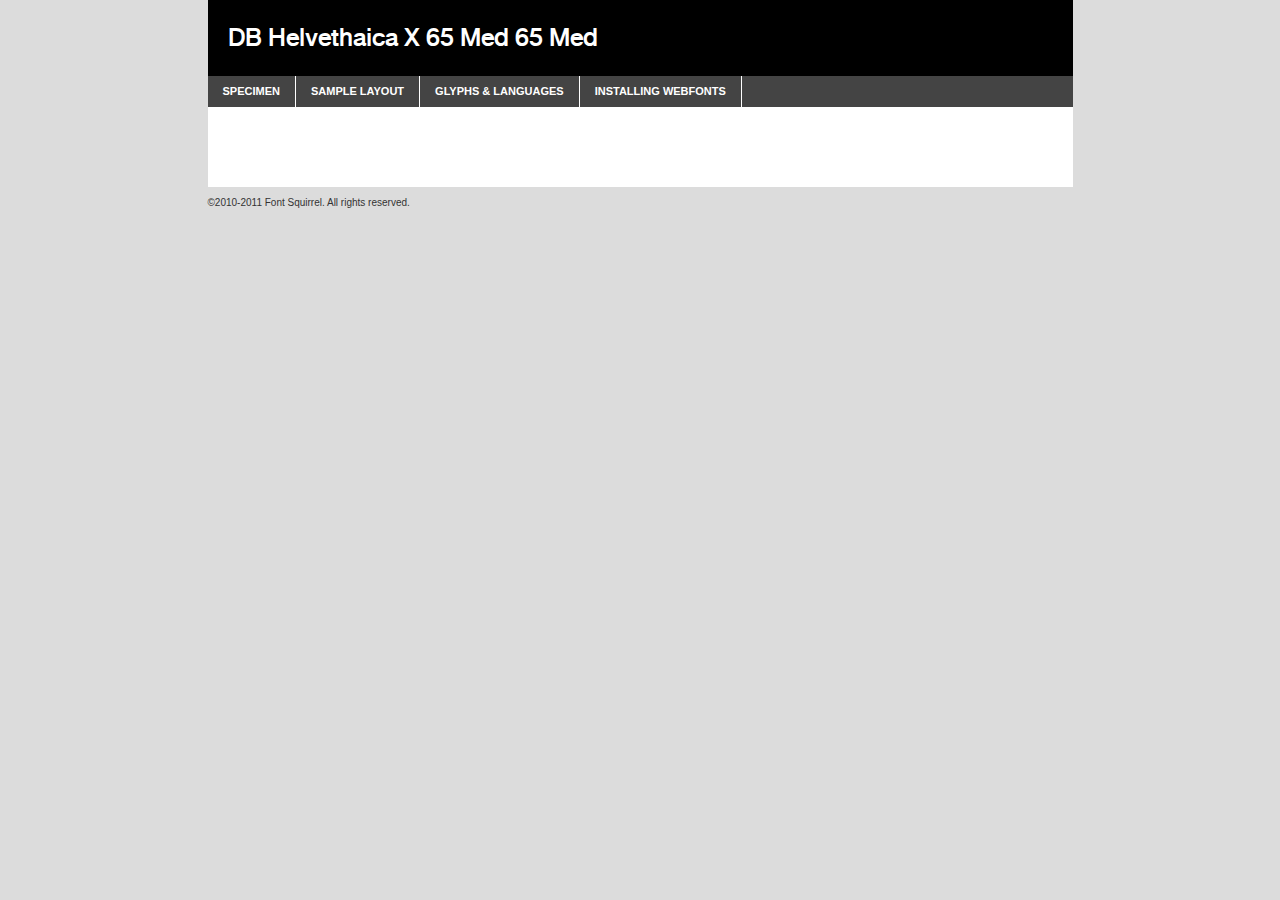
<file: css/font/db_helvethaica_x_med_v3.2-demo.html>
<!DOCTYPE html PUBLIC "-//W3C//DTD XHTML 1.0 Transitional//EN"
	"http://www.w3.org/TR/xhtml1/DTD/xhtml1-transitional.dtd">

<html xmlns="http://www.w3.org/1999/xhtml" xml:lang="en" lang="en">
<head>
	<meta http-equiv="Content-Type" content="text/html; charset=utf-8" />
	<script src="http://ajax.googleapis.com/ajax/libs/jquery/1.7.2/jquery.min.js" type="text/javascript" charset="utf-8"></script>
	<script src="specimen_files/easytabs.js" type="text/javascript" charset="utf-8"></script>
	<link rel="stylesheet" href="specimen_files/specimen_stylesheet.css" type="text/css" charset="utf-8" />
	<link rel="stylesheet" href="stylesheet.css" type="text/css" charset="utf-8" />

	<style type="text/css">
					body{
				font-family: 'db_helvethaica_x65_med';
							}
		</style>

	<title>DB Helvethaica X 65 Med 65 Med Specimen</title>
	
	
	<script type="text/javascript" charset="utf-8">
		$(document).ready(function() {
			$('#container').easyTabs({defaultContent:1});
		});
	</script>
</head>

<body>
<div id="container">
	<div id="header">
		DB Helvethaica X 65 Med 65 Med	</div>
	<ul class="tabs">
		<li><a href="#specimen">Specimen</a></li>
		<li><a href="#layout">Sample Layout</a></li>
				<li><a href="#glyphs">Glyphs &amp; Languages</a></li>
		<li><a href="#installing">Installing Webfonts</a></li>
		
	</ul>
	
	<div id="main_content">

		
			<div id="specimen">
		
				<div class="section">
					<div class="grid12 firstcol">
						<div class="huge">AaBb</div>
					</div>
				</div>
		
				<div class="section">
					<div class="glyph_range">A&#x200B;B&#x200b;C&#x200b;D&#x200b;E&#x200b;F&#x200b;G&#x200b;H&#x200b;I&#x200b;J&#x200b;K&#x200b;L&#x200b;M&#x200b;N&#x200b;O&#x200b;P&#x200b;Q&#x200b;R&#x200b;S&#x200b;T&#x200b;U&#x200b;V&#x200b;W&#x200b;X&#x200b;Y&#x200b;Z&#x200b;a&#x200b;b&#x200b;c&#x200b;d&#x200b;e&#x200b;f&#x200b;g&#x200b;h&#x200b;i&#x200b;j&#x200b;k&#x200b;l&#x200b;m&#x200b;n&#x200b;o&#x200b;p&#x200b;q&#x200b;r&#x200b;s&#x200b;t&#x200b;u&#x200b;v&#x200b;w&#x200b;x&#x200b;y&#x200b;z&#x200b;1&#x200b;2&#x200b;3&#x200b;4&#x200b;5&#x200b;6&#x200b;7&#x200b;8&#x200b;9&#x200b;0&#x200b;&amp;&#x200b;.&#x200b;,&#x200b;?&#x200b;!&#x200b;&#64;&#x200b;(&#x200b;)&#x200b;#&#x200b;$&#x200b;%&#x200b;*&#x200b;+&#x200b;-&#x200b;=&#x200b;:&#x200b;;</div>
				</div>
				<div class="section">
					<div class="grid12 firstcol">
						<table class="sample_table">
							<tr><td>10</td><td class="size10">abcdefghijklmnopqrstuvwxyzABCDEFGHIJKLMNOPQRSTUVWXYZ0123456789abcdefghijklmnopqrstuvwxyzABCDEFGHIJKLMNOPQRSTUVWXYZ0123456789abcdefghijklmnopqrstuvwxyzABCDEFGHIJKLMNOPQRSTUVWXYZ</td></tr>
							<tr><td>11</td><td class="size11">abcdefghijklmnopqrstuvwxyzABCDEFGHIJKLMNOPQRSTUVWXYZ0123456789abcdefghijklmnopqrstuvwxyzABCDEFGHIJKLMNOPQRSTUVWXYZ0123456789abcdefghijklmnopqrstuvwxyzABCDEFGHIJKLMNOPQRSTUVWXYZ</td></tr>
							<tr><td>12</td><td class="size12">abcdefghijklmnopqrstuvwxyzABCDEFGHIJKLMNOPQRSTUVWXYZ0123456789abcdefghijklmnopqrstuvwxyzABCDEFGHIJKLMNOPQRSTUVWXYZ0123456789abcdefghijklmnopqrstuvwxyzABCDEFGHIJKLMNOPQRSTUVWXYZ</td></tr>
							<tr><td>13</td><td class="size13">abcdefghijklmnopqrstuvwxyzABCDEFGHIJKLMNOPQRSTUVWXYZ0123456789abcdefghijklmnopqrstuvwxyzABCDEFGHIJKLMNOPQRSTUVWXYZ0123456789abcdefghijklmnopqrstuvwxyzABCDEFGHIJKLMNOPQRSTUVWXYZ</td></tr>
							<tr><td>14</td><td class="size14">abcdefghijklmnopqrstuvwxyzABCDEFGHIJKLMNOPQRSTUVWXYZ0123456789abcdefghijklmnopqrstuvwxyzABCDEFGHIJKLMNOPQRSTUVWXYZ0123456789abcdefghijklmnopqrstuvwxyzABCDEFGHIJKLMNOPQRSTUVWXYZ</td></tr>
							<tr><td>16</td><td class="size16">abcdefghijklmnopqrstuvwxyzABCDEFGHIJKLMNOPQRSTUVWXYZ0123456789abcdefghijklmnopqrstuvwxyzABCDEFGHIJKLMNOPQRSTUVWXYZ</td></tr>
							<tr><td>18</td><td class="size18">abcdefghijklmnopqrstuvwxyzABCDEFGHIJKLMNOPQRSTUVWXYZ0123456789abcdefghijklmnopqrstuvwxyzABCDEFGHIJKLMNOPQRSTUVWXYZ</td></tr>
							<tr><td>20</td><td class="size20">abcdefghijklmnopqrstuvwxyzABCDEFGHIJKLMNOPQRSTUVWXYZ0123456789abcdefghijklmnopqrstuvwxyzABCDEFGHIJKLMNOPQRSTUVWXYZ</td></tr>
							<tr><td>24</td><td class="size24">abcdefghijklmnopqrstuvwxyzABCDEFGHIJKLMNOPQRSTUVWXYZ0123456789abcdefghijklmnopqrstuvwxyzABCDEFGHIJKLMNOPQRSTUVWXYZ</td></tr>
							<tr><td>30</td><td class="size30">abcdefghijklmnopqrstuvwxyzABCDEFGHIJKLMNOPQRSTUVWXYZ0123456789abcdefghijklmnopqrstuvwxyzABCDEFGHIJKLMNOPQRSTUVWXYZ</td></tr>
							<tr><td>36</td><td class="size36">abcdefghijklmnopqrstuvwxyzABCDEFGHIJKLMNOPQRSTUVWXYZ0123456789abcdefghijklmnopqrstuvwxyzABCDEFGHIJKLMNOPQRSTUVWXYZ</td></tr>
							<tr><td>48</td><td class="size48">abcdefghijklmnopqrstuvwxyzABCDEFGHIJKLMNOPQRSTUVWXYZ0123456789abcdefghijklmnopqrstuvwxyzABCDEFGHIJKLMNOPQRSTUVWXYZ</td></tr>
							<tr><td>60</td><td class="size60">abcdefghijklmnopqrstuvwxyzABCDEFGHIJKLMNOPQRSTUVWXYZ0123456789abcdefghijklmnopqrstuvwxyzABCDEFGHIJKLMNOPQRSTUVWXYZ</td></tr>
							<tr><td>72</td><td class="size72">abcdefghijklmnopqrstuvwxyzABCDEFGHIJKLMNOPQRSTUVWXYZ0123456789abcdefghijklmnopqrstuvwxyzABCDEFGHIJKLMNOPQRSTUVWXYZ</td></tr>
							<tr><td>90</td><td class="size90">abcdefghijklmnopqrstuvwxyzABCDEFGHIJKLMNOPQRSTUVWXYZ0123456789abcdefghijklmnopqrstuvwxyzABCDEFGHIJKLMNOPQRSTUVWXYZ</td></tr>
						</table>
				
					</div>
			
				</div>
		
		
		
								<div class="section" id="bodycomparison">


										<div id="xheight">
				<div class="fontbody">&#x25FC;&#x25FC;&#x25FC;&#x25FC;&#x25FC;&#x25FC;&#x25FC;&#x25FC;&#x25FC;&#x25FC;&#x25FC;&#x25FC;&#x25FC;&#x25FC;&#x25FC;&#x25FC;&#x25FC;&#x25FC;&#x25FC;&#x25FC;&#x25FC;&#x25FC;&#x25FC;&#x25FC;&#x25FC;&#x25FC;&#x25FC;&#x25FC;&#x25FC;&#x25FC;&#x25FC;&#x25FC;&#x25FC;&#x25FC;&#x25FC;&#x25FC;&#x25FC;&#x25FC;&#x25FC;&#x25FC;&#x25FC;&#x25FC;&#x25FC;&#x25FC;&#x25FC;&#x25FC;&#x25FC;&#x25FC;&#x25FC;&#x25FC;&#x25FC;&#x25FC;&#x25FC;&#x25FC;&#x25FC;&#x25FC;&#x25FC;&#x25FC;&#x25FC;&#x25FC;&#x25FC;&#x25FC;&#x25FC;&#x25FC;&#x25FC;&#x25FC;&#x25FC;&#x25FC;&#x25FC;&#x25FC;&#x25FC;&#x25FC;&#x25FC;&#x25FC;&#x25FC;&#x25FC;&#x25FC;&#x25FC;&#x25FC;&#x25FC;&#x25FC;&#x25FC;&#x25FC;&#x25FC;&#x25FC;&#x25FC;&#x25FC;&#x25FC;&#x25FC;&#x25FC;&#x25FC;&#x25FC;&#x25FC;&#x25FC;&#x25FC;&#x25FC;&#x25FC;&#x25FC;&#x25FC;body</div><div class="arialbody">body</div><div class="verdanabody">body</div><div class="georgiabody">body</div></div>
										<div class="fontbody" style="z-index:1">
											body<span>DB Helvethaica X 65 Med 65 Med</span>
										</div>
										<div class="arialbody" style="z-index:1">
											body<span>Arial</span>
										</div>
										<div class="verdanabody" style="z-index:1">
											body<span>Verdana</span>
										</div>
										<div class="georgiabody" style="z-index:1">
											body<span>Georgia</span>
										</div>



								</div>
		
		
				<div class="section psample psample_row1" id="">
					
					<div class="grid2 firstcol">
						<p class="size10"><span>10.</span>Aenean lacinia bibendum nulla sed consectetur. Fusce dapibus, tellus ac cursus commodo, tortor mauris condimentum nibh, ut fermentum massa justo sit amet risus. Nullam id dolor id nibh ultricies vehicula ut id elit. Cum sociis natoque penatibus et magnis dis parturient montes, nascetur ridiculus mus. Nulla vitae elit libero, a pharetra augue.</p>
			
					</div>
					<div class="grid3">
						<p class="size11"><span>11.</span>Aenean lacinia bibendum nulla sed consectetur. Fusce dapibus, tellus ac cursus commodo, tortor mauris condimentum nibh, ut fermentum massa justo sit amet risus. Nullam id dolor id nibh ultricies vehicula ut id elit. Cum sociis natoque penatibus et magnis dis parturient montes, nascetur ridiculus mus. Nulla vitae elit libero, a pharetra augue.</p>
			
					</div>
					<div class="grid3">
						<p class="size12"><span>12.</span>Aenean lacinia bibendum nulla sed consectetur. Fusce dapibus, tellus ac cursus commodo, tortor mauris condimentum nibh, ut fermentum massa justo sit amet risus. Nullam id dolor id nibh ultricies vehicula ut id elit. Cum sociis natoque penatibus et magnis dis parturient montes, nascetur ridiculus mus. Nulla vitae elit libero, a pharetra augue.</p>
			
					</div>
					<div class="grid4">
						<p class="size13"><span>13.</span>Aenean lacinia bibendum nulla sed consectetur. Fusce dapibus, tellus ac cursus commodo, tortor mauris condimentum nibh, ut fermentum massa justo sit amet risus. Nullam id dolor id nibh ultricies vehicula ut id elit. Cum sociis natoque penatibus et magnis dis parturient montes, nascetur ridiculus mus. Nulla vitae elit libero, a pharetra augue.</p>
			
					</div>
					<div class="white_blend"></div>
					
				</div>
				<div class="section psample psample_row2" id="">
					<div class="grid3 firstcol">
						<p class="size14"><span>14.</span>Aenean lacinia bibendum nulla sed consectetur. Fusce dapibus, tellus ac cursus commodo, tortor mauris condimentum nibh, ut fermentum massa justo sit amet risus. Nullam id dolor id nibh ultricies vehicula ut id elit. Cum sociis natoque penatibus et magnis dis parturient montes, nascetur ridiculus mus. Nulla vitae elit libero, a pharetra augue.</p>
			
					</div>
					<div class="grid4">
						<p class="size16"><span>16.</span>Aenean lacinia bibendum nulla sed consectetur. Fusce dapibus, tellus ac cursus commodo, tortor mauris condimentum nibh, ut fermentum massa justo sit amet risus. Nullam id dolor id nibh ultricies vehicula ut id elit. Cum sociis natoque penatibus et magnis dis parturient montes, nascetur ridiculus mus. Nulla vitae elit libero, a pharetra augue.</p>
			
					</div>
					<div class="grid5">
						<p class="size18"><span>18.</span>Aenean lacinia bibendum nulla sed consectetur. Fusce dapibus, tellus ac cursus commodo, tortor mauris condimentum nibh, ut fermentum massa justo sit amet risus. Nullam id dolor id nibh ultricies vehicula ut id elit. Cum sociis natoque penatibus et magnis dis parturient montes, nascetur ridiculus mus. Nulla vitae elit libero, a pharetra augue.</p>
			
					</div>

					<div class="white_blend"></div>

				</div>
				
				<div class="section psample psample_row3" id="">
					<div class="grid5 firstcol">
						<p class="size20"><span>20.</span>Aenean lacinia bibendum nulla sed consectetur. Fusce dapibus, tellus ac cursus commodo, tortor mauris condimentum nibh, ut fermentum massa justo sit amet risus. Nullam id dolor id nibh ultricies vehicula ut id elit. Cum sociis natoque penatibus et magnis dis parturient montes, nascetur ridiculus mus. Nulla vitae elit libero, a pharetra augue.</p>
					</div>
					<div class="grid7">
						<p class="size24"><span>24.</span>Aenean lacinia bibendum nulla sed consectetur. Fusce dapibus, tellus ac cursus commodo, tortor mauris condimentum nibh, ut fermentum massa justo sit amet risus. Nullam id dolor id nibh ultricies vehicula ut id elit. Cum sociis natoque penatibus et magnis dis parturient montes, nascetur ridiculus mus. Nulla vitae elit libero, a pharetra augue.</p>
					</div>
					
					<div class="white_blend"></div>
					
				</div>
				
				<div class="section psample psample_row4" id="">
					<div class="grid12 firstcol">
						<p class="size30"><span>30.</span>Aenean lacinia bibendum nulla sed consectetur. Fusce dapibus, tellus ac cursus commodo, tortor mauris condimentum nibh, ut fermentum massa justo sit amet risus. Nullam id dolor id nibh ultricies vehicula ut id elit. Cum sociis natoque penatibus et magnis dis parturient montes, nascetur ridiculus mus. Nulla vitae elit libero, a pharetra augue.</p>
					</div>
					<div class="white_blend"></div>
					
				</div>
				
				
				
				<div class="section psample psample_row1 fullreverse">
					<div class="grid2 firstcol">
						<p class="size10"><span>10.</span>Aenean lacinia bibendum nulla sed consectetur. Fusce dapibus, tellus ac cursus commodo, tortor mauris condimentum nibh, ut fermentum massa justo sit amet risus. Nullam id dolor id nibh ultricies vehicula ut id elit. Cum sociis natoque penatibus et magnis dis parturient montes, nascetur ridiculus mus. Nulla vitae elit libero, a pharetra augue.</p>
			
					</div>
					<div class="grid3">
						<p class="size11"><span>11.</span>Aenean lacinia bibendum nulla sed consectetur. Fusce dapibus, tellus ac cursus commodo, tortor mauris condimentum nibh, ut fermentum massa justo sit amet risus. Nullam id dolor id nibh ultricies vehicula ut id elit. Cum sociis natoque penatibus et magnis dis parturient montes, nascetur ridiculus mus. Nulla vitae elit libero, a pharetra augue.</p>
			
					</div>
					<div class="grid3">
						<p class="size12"><span>12.</span>Aenean lacinia bibendum nulla sed consectetur. Fusce dapibus, tellus ac cursus commodo, tortor mauris condimentum nibh, ut fermentum massa justo sit amet risus. Nullam id dolor id nibh ultricies vehicula ut id elit. Cum sociis natoque penatibus et magnis dis parturient montes, nascetur ridiculus mus. Nulla vitae elit libero, a pharetra augue.</p>
			
					</div>
					<div class="grid4">
						<p class="size13"><span>13.</span>Aenean lacinia bibendum nulla sed consectetur. Fusce dapibus, tellus ac cursus commodo, tortor mauris condimentum nibh, ut fermentum massa justo sit amet risus. Nullam id dolor id nibh ultricies vehicula ut id elit. Cum sociis natoque penatibus et magnis dis parturient montes, nascetur ridiculus mus. Nulla vitae elit libero, a pharetra augue.</p>
			
					</div>
					<div class="black_blend"></div>
					
				</div>
				
				<div class="section psample psample_row2 fullreverse">
					<div class="grid3 firstcol">
						<p class="size14"><span>14.</span>Aenean lacinia bibendum nulla sed consectetur. Fusce dapibus, tellus ac cursus commodo, tortor mauris condimentum nibh, ut fermentum massa justo sit amet risus. Nullam id dolor id nibh ultricies vehicula ut id elit. Cum sociis natoque penatibus et magnis dis parturient montes, nascetur ridiculus mus. Nulla vitae elit libero, a pharetra augue.</p>
			
					</div>
					<div class="grid4">
						<p class="size16"><span>16.</span>Aenean lacinia bibendum nulla sed consectetur. Fusce dapibus, tellus ac cursus commodo, tortor mauris condimentum nibh, ut fermentum massa justo sit amet risus. Nullam id dolor id nibh ultricies vehicula ut id elit. Cum sociis natoque penatibus et magnis dis parturient montes, nascetur ridiculus mus. Nulla vitae elit libero, a pharetra augue.</p>
			
					</div>
					<div class="grid5">
						<p class="size18"><span>18.</span>Aenean lacinia bibendum nulla sed consectetur. Fusce dapibus, tellus ac cursus commodo, tortor mauris condimentum nibh, ut fermentum massa justo sit amet risus. Nullam id dolor id nibh ultricies vehicula ut id elit. Cum sociis natoque penatibus et magnis dis parturient montes, nascetur ridiculus mus. Nulla vitae elit libero, a pharetra augue.</p>
			
					</div>
					<div class="black_blend"></div>

				</div>
				
				<div class="section psample fullreverse psample_row3" id="">
					<div class="grid5 firstcol">
						<p class="size20"><span>20.</span>Aenean lacinia bibendum nulla sed consectetur. Fusce dapibus, tellus ac cursus commodo, tortor mauris condimentum nibh, ut fermentum massa justo sit amet risus. Nullam id dolor id nibh ultricies vehicula ut id elit. Cum sociis natoque penatibus et magnis dis parturient montes, nascetur ridiculus mus. Nulla vitae elit libero, a pharetra augue.</p>
					</div>
					<div class="grid7">
						<p class="size24"><span>24.</span>Aenean lacinia bibendum nulla sed consectetur. Fusce dapibus, tellus ac cursus commodo, tortor mauris condimentum nibh, ut fermentum massa justo sit amet risus. Nullam id dolor id nibh ultricies vehicula ut id elit. Cum sociis natoque penatibus et magnis dis parturient montes, nascetur ridiculus mus. Nulla vitae elit libero, a pharetra augue.</p>
					</div>
					
					<div class="black_blend"></div>
					
				</div>
				
				<div class="section psample fullreverse psample_row4" id="" style="border-bottom: 20px #000 solid;">
					<div class="grid12 firstcol">
						<p class="size30"><span>30.</span>Aenean lacinia bibendum nulla sed consectetur. Fusce dapibus, tellus ac cursus commodo, tortor mauris condimentum nibh, ut fermentum massa justo sit amet risus. Nullam id dolor id nibh ultricies vehicula ut id elit. Cum sociis natoque penatibus et magnis dis parturient montes, nascetur ridiculus mus. Nulla vitae elit libero, a pharetra augue.</p>
					</div>
					<div class="black_blend"></div>
					
				</div>
				
				
				
				
			</div>
			
			<div id="layout">
				
				<div class="section">
					
					<div class="grid12 firstcol">
						<h1>Lorem Ipsum Dolor</h1>
						<h2>Etiam porta sem malesuada magna mollis euismod</h2>
						
						<p class="byline">By <a href="#link">Aenean Lacinia</a></p>
					</div>
				</div>
				<div class="section">
					<div class="grid8 firstcol">
						<p class="large">Donec sed odio dui. Morbi leo risus, porta ac consectetur ac, vestibulum at eros. Fusce dapibus, tellus ac cursus commodo, tortor mauris condimentum nibh, ut fermentum massa justo sit amet risus. </p>

						
						<h3>Pellentesque ornare sem</h3>

						<p>Maecenas sed diam eget risus varius blandit sit amet non magna. Maecenas faucibus mollis interdum. Donec ullamcorper nulla non metus auctor fringilla. Nullam id dolor id nibh ultricies vehicula ut id elit. Nullam id dolor id nibh ultricies vehicula ut id elit. </p>

						<p>Aenean eu leo quam. Pellentesque ornare sem lacinia quam venenatis vestibulum. Lorem ipsum dolor sit amet, consectetur adipiscing elit. Cum sociis natoque penatibus et magnis dis parturient montes, nascetur ridiculus mus. </p>

						<p>Nulla vitae elit libero, a pharetra augue. Praesent commodo cursus magna, vel scelerisque nisl consectetur et. Aenean lacinia bibendum nulla sed consectetur. </p>

						<p>Nullam quis risus eget urna mollis ornare vel eu leo. Nullam quis risus eget urna mollis ornare vel eu leo. Maecenas sed diam eget risus varius blandit sit amet non magna. Donec ullamcorper nulla non metus auctor fringilla. </p>

						<h3>Cras mattis consectetur</h3>

						<p>Aenean eu leo quam. Pellentesque ornare sem lacinia quam venenatis vestibulum. Aenean lacinia bibendum nulla sed consectetur. Integer posuere erat a ante venenatis dapibus posuere velit aliquet. Cras mattis consectetur purus sit amet fermentum. </p>

						<p>Nullam id dolor id nibh ultricies vehicula ut id elit. Nullam quis risus eget urna mollis ornare vel eu leo. Cras mattis consectetur purus sit amet fermentum.</p>
					</div>
					
					<div class="grid4 sidebar">
						
						<div class="box reverse">
							<p class="last">Nullam quis risus eget urna mollis ornare vel eu leo. Donec ullamcorper nulla non metus auctor fringilla. Cras mattis consectetur purus sit amet fermentum. Sed posuere consectetur est at lobortis. Lorem ipsum dolor sit amet, consectetur adipiscing elit. </p>
						</div>
						
						<p class="caption">Maecenas sed diam eget risus varius.</p>

						<p>Vestibulum id ligula porta felis euismod semper. Integer posuere erat a ante venenatis dapibus posuere velit aliquet. Vestibulum id ligula porta felis euismod semper. Sed posuere consectetur est at lobortis. Maecenas sed diam eget risus varius blandit sit amet non magna. Fusce dapibus, tellus ac cursus commodo, tortor mauris condimentum nibh, ut fermentum massa justo sit amet risus. </p>

					

						<p>Duis mollis, est non commodo luctus, nisi erat porttitor ligula, eget lacinia odio sem nec elit. Aenean lacinia bibendum nulla sed consectetur. Vivamus sagittis lacus vel augue laoreet rutrum faucibus dolor auctor. Aenean lacinia bibendum nulla sed consectetur. Nullam quis risus eget urna mollis ornare vel eu leo. </p>

						<p>Praesent commodo cursus magna, vel scelerisque nisl consectetur et. Donec ullamcorper nulla non metus auctor fringilla. Maecenas faucibus mollis interdum. Fusce dapibus, tellus ac cursus commodo, tortor mauris condimentum nibh, ut fermentum massa justo sit amet risus. </p>

					</div>
				</div>
				
			</div>


			



		<div id="glyphs">
			<div class="section">
				<div class="grid12 firstcol">
			
				<h1>Language Support</h1>
				<p>The subset of DB Helvethaica X 65 Med 65 Med in this kit supports the following languages:<br />
			
					English				</p>
				<h1>Glyph Chart</h1>
				<p>The subset of DB Helvethaica X 65 Med 65 Med in this kit includes all the glyphs listed below. Unicode entities are included above each glyph to help you insert individual characters into your layout.</p>
				<div id="glyph_chart">
			
																				 <div><p>&amp;#13;</p>&#13;</div>
																				 <div><p>&amp;#32;</p>&#32;</div>
																				 <div><p>&amp;#33;</p>&#33;</div>
																				 <div><p>&amp;#34;</p>&#34;</div>
																				 <div><p>&amp;#35;</p>&#35;</div>
																				 <div><p>&amp;#36;</p>&#36;</div>
																				 <div><p>&amp;#37;</p>&#37;</div>
																				 <div><p>&amp;#38;</p>&#38;</div>
																				 <div><p>&amp;#39;</p>&#39;</div>
																				 <div><p>&amp;#40;</p>&#40;</div>
																				 <div><p>&amp;#41;</p>&#41;</div>
																				 <div><p>&amp;#42;</p>&#42;</div>
																				 <div><p>&amp;#43;</p>&#43;</div>
																				 <div><p>&amp;#44;</p>&#44;</div>
																				 <div><p>&amp;#45;</p>&#45;</div>
																				 <div><p>&amp;#46;</p>&#46;</div>
																				 <div><p>&amp;#47;</p>&#47;</div>
																				 <div><p>&amp;#48;</p>&#48;</div>
																				 <div><p>&amp;#49;</p>&#49;</div>
																				 <div><p>&amp;#50;</p>&#50;</div>
																				 <div><p>&amp;#51;</p>&#51;</div>
																				 <div><p>&amp;#52;</p>&#52;</div>
																				 <div><p>&amp;#53;</p>&#53;</div>
																				 <div><p>&amp;#54;</p>&#54;</div>
																				 <div><p>&amp;#55;</p>&#55;</div>
																				 <div><p>&amp;#56;</p>&#56;</div>
																				 <div><p>&amp;#57;</p>&#57;</div>
																				 <div><p>&amp;#58;</p>&#58;</div>
																				 <div><p>&amp;#59;</p>&#59;</div>
																				 <div><p>&amp;#60;</p>&#60;</div>
																				 <div><p>&amp;#61;</p>&#61;</div>
																				 <div><p>&amp;#62;</p>&#62;</div>
																				 <div><p>&amp;#63;</p>&#63;</div>
																				 <div><p>&amp;#64;</p>&#64;</div>
																				 <div><p>&amp;#65;</p>&#65;</div>
																				 <div><p>&amp;#66;</p>&#66;</div>
																				 <div><p>&amp;#67;</p>&#67;</div>
																				 <div><p>&amp;#68;</p>&#68;</div>
																				 <div><p>&amp;#69;</p>&#69;</div>
																				 <div><p>&amp;#70;</p>&#70;</div>
																				 <div><p>&amp;#71;</p>&#71;</div>
																				 <div><p>&amp;#72;</p>&#72;</div>
																				 <div><p>&amp;#73;</p>&#73;</div>
																				 <div><p>&amp;#74;</p>&#74;</div>
																				 <div><p>&amp;#75;</p>&#75;</div>
																				 <div><p>&amp;#76;</p>&#76;</div>
																				 <div><p>&amp;#77;</p>&#77;</div>
																				 <div><p>&amp;#78;</p>&#78;</div>
																				 <div><p>&amp;#79;</p>&#79;</div>
																				 <div><p>&amp;#80;</p>&#80;</div>
																				 <div><p>&amp;#81;</p>&#81;</div>
																				 <div><p>&amp;#82;</p>&#82;</div>
																				 <div><p>&amp;#83;</p>&#83;</div>
																				 <div><p>&amp;#84;</p>&#84;</div>
																				 <div><p>&amp;#85;</p>&#85;</div>
																				 <div><p>&amp;#86;</p>&#86;</div>
																				 <div><p>&amp;#87;</p>&#87;</div>
																				 <div><p>&amp;#88;</p>&#88;</div>
																				 <div><p>&amp;#89;</p>&#89;</div>
																				 <div><p>&amp;#90;</p>&#90;</div>
																				 <div><p>&amp;#91;</p>&#91;</div>
																				 <div><p>&amp;#92;</p>&#92;</div>
																				 <div><p>&amp;#93;</p>&#93;</div>
																				 <div><p>&amp;#94;</p>&#94;</div>
																				 <div><p>&amp;#95;</p>&#95;</div>
																				 <div><p>&amp;#96;</p>&#96;</div>
																				 <div><p>&amp;#97;</p>&#97;</div>
																				 <div><p>&amp;#98;</p>&#98;</div>
																				 <div><p>&amp;#99;</p>&#99;</div>
																				 <div><p>&amp;#100;</p>&#100;</div>
																				 <div><p>&amp;#101;</p>&#101;</div>
																				 <div><p>&amp;#102;</p>&#102;</div>
																				 <div><p>&amp;#103;</p>&#103;</div>
																				 <div><p>&amp;#104;</p>&#104;</div>
																				 <div><p>&amp;#105;</p>&#105;</div>
																				 <div><p>&amp;#106;</p>&#106;</div>
																				 <div><p>&amp;#107;</p>&#107;</div>
																				 <div><p>&amp;#108;</p>&#108;</div>
																				 <div><p>&amp;#109;</p>&#109;</div>
																				 <div><p>&amp;#110;</p>&#110;</div>
																				 <div><p>&amp;#111;</p>&#111;</div>
																				 <div><p>&amp;#112;</p>&#112;</div>
																				 <div><p>&amp;#113;</p>&#113;</div>
																				 <div><p>&amp;#114;</p>&#114;</div>
																				 <div><p>&amp;#115;</p>&#115;</div>
																				 <div><p>&amp;#116;</p>&#116;</div>
																				 <div><p>&amp;#117;</p>&#117;</div>
																				 <div><p>&amp;#118;</p>&#118;</div>
																				 <div><p>&amp;#119;</p>&#119;</div>
																				 <div><p>&amp;#120;</p>&#120;</div>
																				 <div><p>&amp;#121;</p>&#121;</div>
																				 <div><p>&amp;#122;</p>&#122;</div>
																				 <div><p>&amp;#123;</p>&#123;</div>
																				 <div><p>&amp;#124;</p>&#124;</div>
																				 <div><p>&amp;#125;</p>&#125;</div>
																				 <div><p>&amp;#126;</p>&#126;</div>
																				 <div><p>&amp;#160;</p>&#160;</div>
																				 <div><p>&amp;#162;</p>&#162;</div>
																				 <div><p>&amp;#163;</p>&#163;</div>
																				 <div><p>&amp;#165;</p>&#165;</div>
																				 <div><p>&amp;#169;</p>&#169;</div>
																				 <div><p>&amp;#171;</p>&#171;</div>
																				 <div><p>&amp;#173;</p>&#173;</div>
																				 <div><p>&amp;#174;</p>&#174;</div>
																				 <div><p>&amp;#177;</p>&#177;</div>
																				 <div><p>&amp;#187;</p>&#187;</div>
																				 <div><p>&amp;#188;</p>&#188;</div>
																				 <div><p>&amp;#189;</p>&#189;</div>
																				 <div><p>&amp;#190;</p>&#190;</div>
																				 <div><p>&amp;#215;</p>&#215;</div>
																				 <div><p>&amp;#247;</p>&#247;</div>
																				 <div><p>&amp;#3585;</p>&#3585;</div>
																				 <div><p>&amp;#3586;</p>&#3586;</div>
																				 <div><p>&amp;#3587;</p>&#3587;</div>
																				 <div><p>&amp;#3588;</p>&#3588;</div>
																				 <div><p>&amp;#3589;</p>&#3589;</div>
																				 <div><p>&amp;#3590;</p>&#3590;</div>
																				 <div><p>&amp;#3591;</p>&#3591;</div>
																				 <div><p>&amp;#3592;</p>&#3592;</div>
																				 <div><p>&amp;#3593;</p>&#3593;</div>
																				 <div><p>&amp;#3594;</p>&#3594;</div>
																				 <div><p>&amp;#3595;</p>&#3595;</div>
																				 <div><p>&amp;#3596;</p>&#3596;</div>
																				 <div><p>&amp;#3597;</p>&#3597;</div>
																				 <div><p>&amp;#3598;</p>&#3598;</div>
																				 <div><p>&amp;#3599;</p>&#3599;</div>
																				 <div><p>&amp;#3600;</p>&#3600;</div>
																				 <div><p>&amp;#3601;</p>&#3601;</div>
																				 <div><p>&amp;#3602;</p>&#3602;</div>
																				 <div><p>&amp;#3603;</p>&#3603;</div>
																				 <div><p>&amp;#3604;</p>&#3604;</div>
																				 <div><p>&amp;#3605;</p>&#3605;</div>
																				 <div><p>&amp;#3606;</p>&#3606;</div>
																				 <div><p>&amp;#3607;</p>&#3607;</div>
																				 <div><p>&amp;#3608;</p>&#3608;</div>
																				 <div><p>&amp;#3609;</p>&#3609;</div>
																				 <div><p>&amp;#3610;</p>&#3610;</div>
																				 <div><p>&amp;#3611;</p>&#3611;</div>
																				 <div><p>&amp;#3612;</p>&#3612;</div>
																				 <div><p>&amp;#3613;</p>&#3613;</div>
																				 <div><p>&amp;#3614;</p>&#3614;</div>
																				 <div><p>&amp;#3615;</p>&#3615;</div>
																				 <div><p>&amp;#3616;</p>&#3616;</div>
																				 <div><p>&amp;#3617;</p>&#3617;</div>
																				 <div><p>&amp;#3618;</p>&#3618;</div>
																				 <div><p>&amp;#3619;</p>&#3619;</div>
																				 <div><p>&amp;#3620;</p>&#3620;</div>
																				 <div><p>&amp;#3621;</p>&#3621;</div>
																				 <div><p>&amp;#3622;</p>&#3622;</div>
																				 <div><p>&amp;#3623;</p>&#3623;</div>
																				 <div><p>&amp;#3624;</p>&#3624;</div>
																				 <div><p>&amp;#3625;</p>&#3625;</div>
																				 <div><p>&amp;#3626;</p>&#3626;</div>
																				 <div><p>&amp;#3627;</p>&#3627;</div>
																				 <div><p>&amp;#3628;</p>&#3628;</div>
																				 <div><p>&amp;#3629;</p>&#3629;</div>
																				 <div><p>&amp;#3630;</p>&#3630;</div>
																				 <div><p>&amp;#3631;</p>&#3631;</div>
																				 <div><p>&amp;#3632;</p>&#3632;</div>
																				 <div><p>&amp;#3633;</p>&#3633;</div>
																				 <div><p>&amp;#3634;</p>&#3634;</div>
																				 <div><p>&amp;#3635;</p>&#3635;</div>
																				 <div><p>&amp;#3636;</p>&#3636;</div>
																				 <div><p>&amp;#3637;</p>&#3637;</div>
																				 <div><p>&amp;#3638;</p>&#3638;</div>
																				 <div><p>&amp;#3639;</p>&#3639;</div>
																				 <div><p>&amp;#3640;</p>&#3640;</div>
																				 <div><p>&amp;#3641;</p>&#3641;</div>
																				 <div><p>&amp;#3642;</p>&#3642;</div>
																				 <div><p>&amp;#3646;</p>&#3646;</div>
																				 <div><p>&amp;#3647;</p>&#3647;</div>
																				 <div><p>&amp;#3648;</p>&#3648;</div>
																				 <div><p>&amp;#3649;</p>&#3649;</div>
																				 <div><p>&amp;#3650;</p>&#3650;</div>
																				 <div><p>&amp;#3651;</p>&#3651;</div>
																				 <div><p>&amp;#3652;</p>&#3652;</div>
																				 <div><p>&amp;#3653;</p>&#3653;</div>
																				 <div><p>&amp;#3654;</p>&#3654;</div>
																				 <div><p>&amp;#3655;</p>&#3655;</div>
																				 <div><p>&amp;#3656;</p>&#3656;</div>
																				 <div><p>&amp;#3657;</p>&#3657;</div>
																				 <div><p>&amp;#3658;</p>&#3658;</div>
																				 <div><p>&amp;#3659;</p>&#3659;</div>
																				 <div><p>&amp;#3660;</p>&#3660;</div>
																				 <div><p>&amp;#3661;</p>&#3661;</div>
																				 <div><p>&amp;#3662;</p>&#3662;</div>
																				 <div><p>&amp;#3663;</p>&#3663;</div>
																				 <div><p>&amp;#3664;</p>&#3664;</div>
																				 <div><p>&amp;#3665;</p>&#3665;</div>
																				 <div><p>&amp;#3666;</p>&#3666;</div>
																				 <div><p>&amp;#3667;</p>&#3667;</div>
																				 <div><p>&amp;#3668;</p>&#3668;</div>
																				 <div><p>&amp;#3669;</p>&#3669;</div>
																				 <div><p>&amp;#3670;</p>&#3670;</div>
																				 <div><p>&amp;#3671;</p>&#3671;</div>
																				 <div><p>&amp;#3672;</p>&#3672;</div>
																				 <div><p>&amp;#3673;</p>&#3673;</div>
																				 <div><p>&amp;#3674;</p>&#3674;</div>
																				 <div><p>&amp;#3675;</p>&#3675;</div>
																				 <div><p>&amp;#8192;</p>&#8192;</div>
																				 <div><p>&amp;#8193;</p>&#8193;</div>
																				 <div><p>&amp;#8194;</p>&#8194;</div>
																				 <div><p>&amp;#8195;</p>&#8195;</div>
																				 <div><p>&amp;#8196;</p>&#8196;</div>
																				 <div><p>&amp;#8197;</p>&#8197;</div>
																				 <div><p>&amp;#8198;</p>&#8198;</div>
																				 <div><p>&amp;#8199;</p>&#8199;</div>
																				 <div><p>&amp;#8200;</p>&#8200;</div>
																				 <div><p>&amp;#8201;</p>&#8201;</div>
																				 <div><p>&amp;#8202;</p>&#8202;</div>
																				 <div><p>&amp;#8203;</p>&#8203;</div>
																				 <div><p>&amp;#8208;</p>&#8208;</div>
																				 <div><p>&amp;#8209;</p>&#8209;</div>
																				 <div><p>&amp;#8210;</p>&#8210;</div>
																				 <div><p>&amp;#8211;</p>&#8211;</div>
																				 <div><p>&amp;#8212;</p>&#8212;</div>
																				 <div><p>&amp;#8216;</p>&#8216;</div>
																				 <div><p>&amp;#8217;</p>&#8217;</div>
																				 <div><p>&amp;#8220;</p>&#8220;</div>
																				 <div><p>&amp;#8221;</p>&#8221;</div>
																				 <div><p>&amp;#8226;</p>&#8226;</div>
																				 <div><p>&amp;#8230;</p>&#8230;</div>
																				 <div><p>&amp;#8239;</p>&#8239;</div>
																				 <div><p>&amp;#8287;</p>&#8287;</div>
																				 <div><p>&amp;#8364;</p>&#8364;</div>
																				 <div><p>&amp;#8482;</p>&#8482;</div>
																				 <div><p>&amp;#8804;</p>&#8804;</div>
																				 <div><p>&amp;#8805;</p>&#8805;</div>
																				 <div><p>&amp;#9676;</p>&#9676;</div>
																				 <div><p>&amp;#9724;</p>&#9724;</div>
																				 <div><p>&amp;#63232;</p>&#63232;</div>
																				 <div><p>&amp;#63233;</p>&#63233;</div>
																				 <div><p>&amp;#63234;</p>&#63234;</div>
																				 <div><p>&amp;#63235;</p>&#63235;</div>
																				 <div><p>&amp;#63236;</p>&#63236;</div>
																				 <div><p>&amp;#63237;</p>&#63237;</div>
																				 <div><p>&amp;#63238;</p>&#63238;</div>
																				 <div><p>&amp;#63239;</p>&#63239;</div>
																				 <div><p>&amp;#63240;</p>&#63240;</div>
																				 <div><p>&amp;#63241;</p>&#63241;</div>
																				 <div><p>&amp;#63242;</p>&#63242;</div>
																				 <div><p>&amp;#63243;</p>&#63243;</div>
																				 <div><p>&amp;#63244;</p>&#63244;</div>
																				 <div><p>&amp;#63245;</p>&#63245;</div>
																				 <div><p>&amp;#63246;</p>&#63246;</div>
																				 <div><p>&amp;#63247;</p>&#63247;</div>
																				 <div><p>&amp;#63248;</p>&#63248;</div>
																				 <div><p>&amp;#63249;</p>&#63249;</div>
																				 <div><p>&amp;#63250;</p>&#63250;</div>
																				 <div><p>&amp;#63251;</p>&#63251;</div>
																				 <div><p>&amp;#63252;</p>&#63252;</div>
																				 <div><p>&amp;#63253;</p>&#63253;</div>
																				 <div><p>&amp;#63254;</p>&#63254;</div>
																				 <div><p>&amp;#63255;</p>&#63255;</div>
																				 <div><p>&amp;#63256;</p>&#63256;</div>
																				 <div><p>&amp;#63257;</p>&#63257;</div>
																				 <div><p>&amp;#63258;</p>&#63258;</div>
																				 <div><p>&amp;#63261;</p>&#63261;</div>
																				 <div><p>&amp;#63616;</p>&#63616;</div>
																				 <div><p>&amp;#63617;</p>&#63617;</div>
																				 <div><p>&amp;#63618;</p>&#63618;</div>
																																																																																																																																																																																																																																																																																																																																																																																																																																																																																																								</div>	
				</div>
		
		
			</div>
		</div>
		
		
		<div id="specs">
			
		</div>
	
		<div id="installing">
			<div class="section">
				<div class="grid7 firstcol">
					<h1>Installing Webfonts</h1>
					
					<p>Webfonts are supported by all major browser platforms but not all in the same way. There are currently four different font formats that must be included in order to target all browsers. This includes TTF, WOFF, EOT and SVG.</p>
					
					<h2>1. Upload your webfonts</h2>
					<p>You must upload your webfont kit to your website. They should be in or near the same directory as your CSS files.</p>
					
					<h2>2. Include the webfont stylesheet</h2>
					<p>A special CSS @font-face declaration helps the various browsers select the appropriate font it needs without causing you a bunch of headaches. Learn more about this syntax by reading the <a href="http://www.fontspring.com/blog/further-hardening-of-the-bulletproof-syntax">Fontspring blog post</a> about it. The code for it is as follows:</p>


<code>
@font-face{ 
	font-family: 'MyWebFont';
	src: url('WebFont.eot');
	src: url('WebFont.eot?#iefix') format('embedded-opentype'),
	     url('WebFont.woff') format('woff'),
	     url('WebFont.ttf') format('truetype'),
	     url('WebFont.svg#webfont') format('svg');
}
</code>

	<p>We've already gone ahead and generated the code for you. All you have to do is link to the stylesheet in your HTML, like this:</p>
	<code>&lt;link rel=&quot;stylesheet&quot; href=&quot;stylesheet.css&quot; type=&quot;text/css&quot; charset=&quot;utf-8&quot; /&gt;</code>

					<h2>3. Modify your own stylesheet</h2>
					<p>To take advantage of your new fonts, you must tell your stylesheet to use them. Look at the original @font-face declaration above and find the property called "font-family." The name linked there will be what you use to reference the font. Prepend that webfont name to the font stack in the "font-family" property, inside the selector you want to change. For example:</p>
<code>p { font-family: 'WebFont', Arial, sans-serif; }</code>

<h2>4. Test</h2>
<p>Getting webfonts to work cross-browser <em>can</em> be tricky. Use the information in the sidebar to help you if you find that fonts aren't loading in a particular browser.</p>
				</div>
				
				<div class="grid5 sidebar">
					<div class="box">
						<h2>Troubleshooting<br />Font-Face Problems</h2>
						<p>Having trouble getting your webfonts to load in your new website? Here are some tips to sort out what might be the problem.</p>

						<h3>Fonts not showing in any browser</h3>

						<p>This sounds like you need to work on the plumbing. You either did not upload the fonts to the correct directory, or you did not link the fonts properly in the CSS. If you've confirmed that all this is correct and you still have a problem, take a look at your .htaccess file and see if requests are getting intercepted.</p>

						<h3>Fonts not loading in iPhone or iPad</h3>

						<p>The most common problem here is that you are serving the fonts from an IIS server. IIS refuses to serve files that have unknown MIME types. If that is the case, you must set the MIME type for SVG to "image/svg+xml" in the server settings. Follow these instructions from Microsoft if you need help.</p>

						<h3>Fonts not loading in Firefox</h3>

						<p>The primary reason for this failure? You are still using a version Firefox older than 3.5. So upgrade already! If that isn't it, then you are very likely serving fonts from a different domain. Firefox requires that all font assets be served from the same domain. Lastly it is possible that you need to add WOFF to your list of MIME types (if you are serving via IIS.)</p>

						<h3>Fonts not loading in IE</h3>

						<p>Are you looking at Internet Explorer on an actual Windows machine or are you cheating by using a service like Adobe BrowserLab? Many of these screenshot services do not render @font-face for IE. Best to test it on a real machine.</p>

						<h3>Fonts not loading in IE9</h3>

						<p>IE9, like Firefox, requires that fonts be served from the same domain as the website. Make sure that is the case.</p>
					</div>
				</div>
			</div>
			
		</div>
	
	</div>
	<div id="footer">
		<p>&copy;2010-2011 Font Squirrel. All rights reserved.</p>
	</div>
</div>
</body>
</html>
</file>
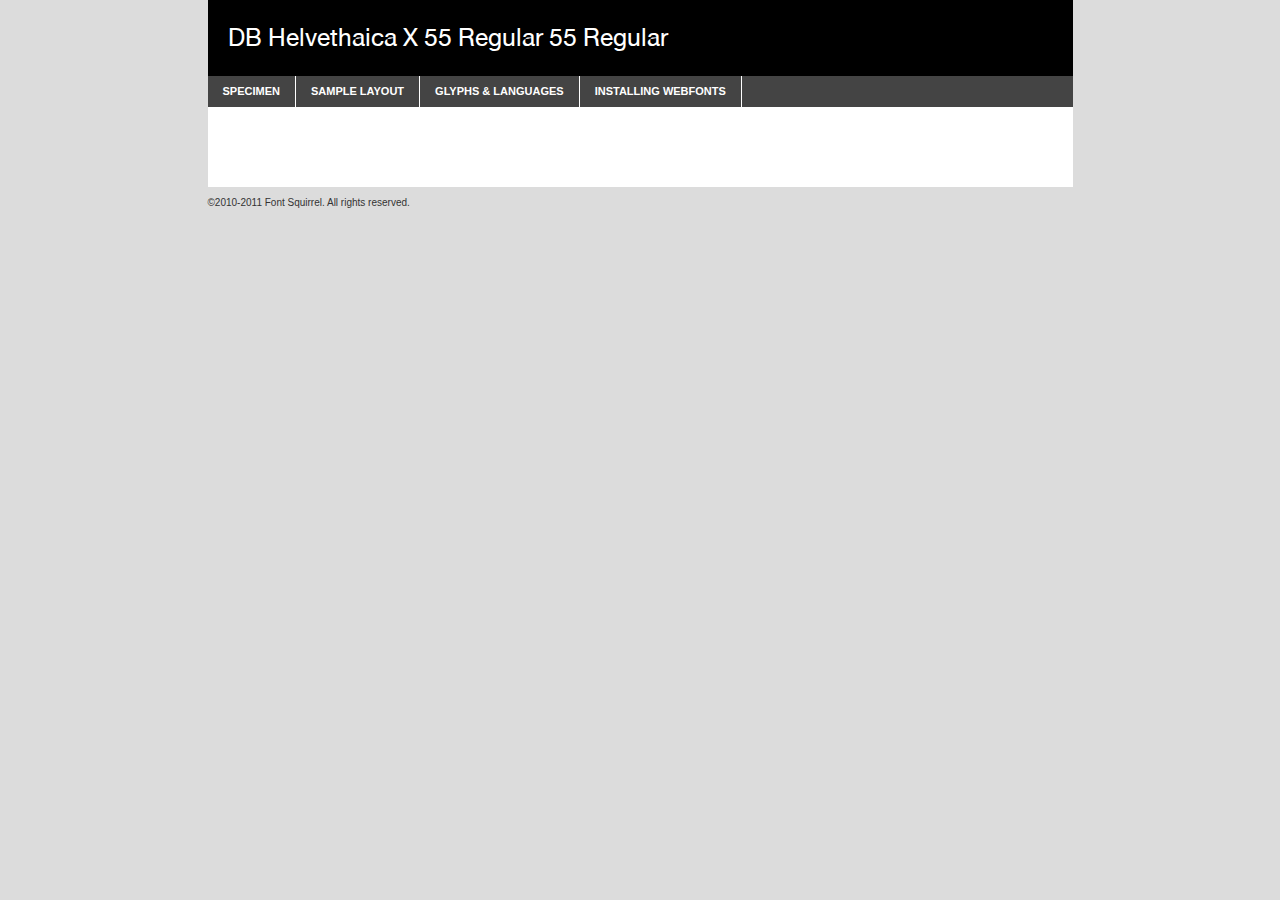
<file: css/font/db_helvethaica_x_v3.2-demo.html>
<!DOCTYPE html PUBLIC "-//W3C//DTD XHTML 1.0 Transitional//EN"
	"http://www.w3.org/TR/xhtml1/DTD/xhtml1-transitional.dtd">

<html xmlns="http://www.w3.org/1999/xhtml" xml:lang="en" lang="en">
<head>
	<meta http-equiv="Content-Type" content="text/html; charset=utf-8" />
	<script src="http://ajax.googleapis.com/ajax/libs/jquery/1.7.2/jquery.min.js" type="text/javascript" charset="utf-8"></script>
	<script src="specimen_files/easytabs.js" type="text/javascript" charset="utf-8"></script>
	<link rel="stylesheet" href="specimen_files/specimen_stylesheet.css" type="text/css" charset="utf-8" />
	<link rel="stylesheet" href="stylesheet.css" type="text/css" charset="utf-8" />

	<style type="text/css">
					body{
				font-family: 'db_helvethaica_x55_regular';
							}
		</style>

	<title>DB Helvethaica X 55 Regular 55 Regular Specimen</title>
	
	
	<script type="text/javascript" charset="utf-8">
		$(document).ready(function() {
			$('#container').easyTabs({defaultContent:1});
		});
	</script>
</head>

<body>
<div id="container">
	<div id="header">
		DB Helvethaica X 55 Regular 55 Regular	</div>
	<ul class="tabs">
		<li><a href="#specimen">Specimen</a></li>
		<li><a href="#layout">Sample Layout</a></li>
				<li><a href="#glyphs">Glyphs &amp; Languages</a></li>
		<li><a href="#installing">Installing Webfonts</a></li>
		
	</ul>
	
	<div id="main_content">

		
			<div id="specimen">
		
				<div class="section">
					<div class="grid12 firstcol">
						<div class="huge">AaBb</div>
					</div>
				</div>
		
				<div class="section">
					<div class="glyph_range">A&#x200B;B&#x200b;C&#x200b;D&#x200b;E&#x200b;F&#x200b;G&#x200b;H&#x200b;I&#x200b;J&#x200b;K&#x200b;L&#x200b;M&#x200b;N&#x200b;O&#x200b;P&#x200b;Q&#x200b;R&#x200b;S&#x200b;T&#x200b;U&#x200b;V&#x200b;W&#x200b;X&#x200b;Y&#x200b;Z&#x200b;a&#x200b;b&#x200b;c&#x200b;d&#x200b;e&#x200b;f&#x200b;g&#x200b;h&#x200b;i&#x200b;j&#x200b;k&#x200b;l&#x200b;m&#x200b;n&#x200b;o&#x200b;p&#x200b;q&#x200b;r&#x200b;s&#x200b;t&#x200b;u&#x200b;v&#x200b;w&#x200b;x&#x200b;y&#x200b;z&#x200b;1&#x200b;2&#x200b;3&#x200b;4&#x200b;5&#x200b;6&#x200b;7&#x200b;8&#x200b;9&#x200b;0&#x200b;&amp;&#x200b;.&#x200b;,&#x200b;?&#x200b;!&#x200b;&#64;&#x200b;(&#x200b;)&#x200b;#&#x200b;$&#x200b;%&#x200b;*&#x200b;+&#x200b;-&#x200b;=&#x200b;:&#x200b;;</div>
				</div>
				<div class="section">
					<div class="grid12 firstcol">
						<table class="sample_table">
							<tr><td>10</td><td class="size10">abcdefghijklmnopqrstuvwxyzABCDEFGHIJKLMNOPQRSTUVWXYZ0123456789abcdefghijklmnopqrstuvwxyzABCDEFGHIJKLMNOPQRSTUVWXYZ0123456789abcdefghijklmnopqrstuvwxyzABCDEFGHIJKLMNOPQRSTUVWXYZ</td></tr>
							<tr><td>11</td><td class="size11">abcdefghijklmnopqrstuvwxyzABCDEFGHIJKLMNOPQRSTUVWXYZ0123456789abcdefghijklmnopqrstuvwxyzABCDEFGHIJKLMNOPQRSTUVWXYZ0123456789abcdefghijklmnopqrstuvwxyzABCDEFGHIJKLMNOPQRSTUVWXYZ</td></tr>
							<tr><td>12</td><td class="size12">abcdefghijklmnopqrstuvwxyzABCDEFGHIJKLMNOPQRSTUVWXYZ0123456789abcdefghijklmnopqrstuvwxyzABCDEFGHIJKLMNOPQRSTUVWXYZ0123456789abcdefghijklmnopqrstuvwxyzABCDEFGHIJKLMNOPQRSTUVWXYZ</td></tr>
							<tr><td>13</td><td class="size13">abcdefghijklmnopqrstuvwxyzABCDEFGHIJKLMNOPQRSTUVWXYZ0123456789abcdefghijklmnopqrstuvwxyzABCDEFGHIJKLMNOPQRSTUVWXYZ0123456789abcdefghijklmnopqrstuvwxyzABCDEFGHIJKLMNOPQRSTUVWXYZ</td></tr>
							<tr><td>14</td><td class="size14">abcdefghijklmnopqrstuvwxyzABCDEFGHIJKLMNOPQRSTUVWXYZ0123456789abcdefghijklmnopqrstuvwxyzABCDEFGHIJKLMNOPQRSTUVWXYZ0123456789abcdefghijklmnopqrstuvwxyzABCDEFGHIJKLMNOPQRSTUVWXYZ</td></tr>
							<tr><td>16</td><td class="size16">abcdefghijklmnopqrstuvwxyzABCDEFGHIJKLMNOPQRSTUVWXYZ0123456789abcdefghijklmnopqrstuvwxyzABCDEFGHIJKLMNOPQRSTUVWXYZ</td></tr>
							<tr><td>18</td><td class="size18">abcdefghijklmnopqrstuvwxyzABCDEFGHIJKLMNOPQRSTUVWXYZ0123456789abcdefghijklmnopqrstuvwxyzABCDEFGHIJKLMNOPQRSTUVWXYZ</td></tr>
							<tr><td>20</td><td class="size20">abcdefghijklmnopqrstuvwxyzABCDEFGHIJKLMNOPQRSTUVWXYZ0123456789abcdefghijklmnopqrstuvwxyzABCDEFGHIJKLMNOPQRSTUVWXYZ</td></tr>
							<tr><td>24</td><td class="size24">abcdefghijklmnopqrstuvwxyzABCDEFGHIJKLMNOPQRSTUVWXYZ0123456789abcdefghijklmnopqrstuvwxyzABCDEFGHIJKLMNOPQRSTUVWXYZ</td></tr>
							<tr><td>30</td><td class="size30">abcdefghijklmnopqrstuvwxyzABCDEFGHIJKLMNOPQRSTUVWXYZ0123456789abcdefghijklmnopqrstuvwxyzABCDEFGHIJKLMNOPQRSTUVWXYZ</td></tr>
							<tr><td>36</td><td class="size36">abcdefghijklmnopqrstuvwxyzABCDEFGHIJKLMNOPQRSTUVWXYZ0123456789abcdefghijklmnopqrstuvwxyzABCDEFGHIJKLMNOPQRSTUVWXYZ</td></tr>
							<tr><td>48</td><td class="size48">abcdefghijklmnopqrstuvwxyzABCDEFGHIJKLMNOPQRSTUVWXYZ0123456789abcdefghijklmnopqrstuvwxyzABCDEFGHIJKLMNOPQRSTUVWXYZ</td></tr>
							<tr><td>60</td><td class="size60">abcdefghijklmnopqrstuvwxyzABCDEFGHIJKLMNOPQRSTUVWXYZ0123456789abcdefghijklmnopqrstuvwxyzABCDEFGHIJKLMNOPQRSTUVWXYZ</td></tr>
							<tr><td>72</td><td class="size72">abcdefghijklmnopqrstuvwxyzABCDEFGHIJKLMNOPQRSTUVWXYZ0123456789abcdefghijklmnopqrstuvwxyzABCDEFGHIJKLMNOPQRSTUVWXYZ</td></tr>
							<tr><td>90</td><td class="size90">abcdefghijklmnopqrstuvwxyzABCDEFGHIJKLMNOPQRSTUVWXYZ0123456789abcdefghijklmnopqrstuvwxyzABCDEFGHIJKLMNOPQRSTUVWXYZ</td></tr>
						</table>
				
					</div>
			
				</div>
		
		
		
								<div class="section" id="bodycomparison">


										<div id="xheight">
				<div class="fontbody">&#x25FC;&#x25FC;&#x25FC;&#x25FC;&#x25FC;&#x25FC;&#x25FC;&#x25FC;&#x25FC;&#x25FC;&#x25FC;&#x25FC;&#x25FC;&#x25FC;&#x25FC;&#x25FC;&#x25FC;&#x25FC;&#x25FC;&#x25FC;&#x25FC;&#x25FC;&#x25FC;&#x25FC;&#x25FC;&#x25FC;&#x25FC;&#x25FC;&#x25FC;&#x25FC;&#x25FC;&#x25FC;&#x25FC;&#x25FC;&#x25FC;&#x25FC;&#x25FC;&#x25FC;&#x25FC;&#x25FC;&#x25FC;&#x25FC;&#x25FC;&#x25FC;&#x25FC;&#x25FC;&#x25FC;&#x25FC;&#x25FC;&#x25FC;&#x25FC;&#x25FC;&#x25FC;&#x25FC;&#x25FC;&#x25FC;&#x25FC;&#x25FC;&#x25FC;&#x25FC;&#x25FC;&#x25FC;&#x25FC;&#x25FC;&#x25FC;&#x25FC;&#x25FC;&#x25FC;&#x25FC;&#x25FC;&#x25FC;&#x25FC;&#x25FC;&#x25FC;&#x25FC;&#x25FC;&#x25FC;&#x25FC;&#x25FC;&#x25FC;&#x25FC;&#x25FC;&#x25FC;&#x25FC;&#x25FC;&#x25FC;&#x25FC;&#x25FC;&#x25FC;&#x25FC;&#x25FC;&#x25FC;&#x25FC;&#x25FC;&#x25FC;&#x25FC;&#x25FC;&#x25FC;&#x25FC;body</div><div class="arialbody">body</div><div class="verdanabody">body</div><div class="georgiabody">body</div></div>
										<div class="fontbody" style="z-index:1">
											body<span>DB Helvethaica X 55 Regular 55 Regular</span>
										</div>
										<div class="arialbody" style="z-index:1">
											body<span>Arial</span>
										</div>
										<div class="verdanabody" style="z-index:1">
											body<span>Verdana</span>
										</div>
										<div class="georgiabody" style="z-index:1">
											body<span>Georgia</span>
										</div>



								</div>
		
		
				<div class="section psample psample_row1" id="">
					
					<div class="grid2 firstcol">
						<p class="size10"><span>10.</span>Aenean lacinia bibendum nulla sed consectetur. Fusce dapibus, tellus ac cursus commodo, tortor mauris condimentum nibh, ut fermentum massa justo sit amet risus. Nullam id dolor id nibh ultricies vehicula ut id elit. Cum sociis natoque penatibus et magnis dis parturient montes, nascetur ridiculus mus. Nulla vitae elit libero, a pharetra augue.</p>
			
					</div>
					<div class="grid3">
						<p class="size11"><span>11.</span>Aenean lacinia bibendum nulla sed consectetur. Fusce dapibus, tellus ac cursus commodo, tortor mauris condimentum nibh, ut fermentum massa justo sit amet risus. Nullam id dolor id nibh ultricies vehicula ut id elit. Cum sociis natoque penatibus et magnis dis parturient montes, nascetur ridiculus mus. Nulla vitae elit libero, a pharetra augue.</p>
			
					</div>
					<div class="grid3">
						<p class="size12"><span>12.</span>Aenean lacinia bibendum nulla sed consectetur. Fusce dapibus, tellus ac cursus commodo, tortor mauris condimentum nibh, ut fermentum massa justo sit amet risus. Nullam id dolor id nibh ultricies vehicula ut id elit. Cum sociis natoque penatibus et magnis dis parturient montes, nascetur ridiculus mus. Nulla vitae elit libero, a pharetra augue.</p>
			
					</div>
					<div class="grid4">
						<p class="size13"><span>13.</span>Aenean lacinia bibendum nulla sed consectetur. Fusce dapibus, tellus ac cursus commodo, tortor mauris condimentum nibh, ut fermentum massa justo sit amet risus. Nullam id dolor id nibh ultricies vehicula ut id elit. Cum sociis natoque penatibus et magnis dis parturient montes, nascetur ridiculus mus. Nulla vitae elit libero, a pharetra augue.</p>
			
					</div>
					<div class="white_blend"></div>
					
				</div>
				<div class="section psample psample_row2" id="">
					<div class="grid3 firstcol">
						<p class="size14"><span>14.</span>Aenean lacinia bibendum nulla sed consectetur. Fusce dapibus, tellus ac cursus commodo, tortor mauris condimentum nibh, ut fermentum massa justo sit amet risus. Nullam id dolor id nibh ultricies vehicula ut id elit. Cum sociis natoque penatibus et magnis dis parturient montes, nascetur ridiculus mus. Nulla vitae elit libero, a pharetra augue.</p>
			
					</div>
					<div class="grid4">
						<p class="size16"><span>16.</span>Aenean lacinia bibendum nulla sed consectetur. Fusce dapibus, tellus ac cursus commodo, tortor mauris condimentum nibh, ut fermentum massa justo sit amet risus. Nullam id dolor id nibh ultricies vehicula ut id elit. Cum sociis natoque penatibus et magnis dis parturient montes, nascetur ridiculus mus. Nulla vitae elit libero, a pharetra augue.</p>
			
					</div>
					<div class="grid5">
						<p class="size18"><span>18.</span>Aenean lacinia bibendum nulla sed consectetur. Fusce dapibus, tellus ac cursus commodo, tortor mauris condimentum nibh, ut fermentum massa justo sit amet risus. Nullam id dolor id nibh ultricies vehicula ut id elit. Cum sociis natoque penatibus et magnis dis parturient montes, nascetur ridiculus mus. Nulla vitae elit libero, a pharetra augue.</p>
			
					</div>

					<div class="white_blend"></div>

				</div>
				
				<div class="section psample psample_row3" id="">
					<div class="grid5 firstcol">
						<p class="size20"><span>20.</span>Aenean lacinia bibendum nulla sed consectetur. Fusce dapibus, tellus ac cursus commodo, tortor mauris condimentum nibh, ut fermentum massa justo sit amet risus. Nullam id dolor id nibh ultricies vehicula ut id elit. Cum sociis natoque penatibus et magnis dis parturient montes, nascetur ridiculus mus. Nulla vitae elit libero, a pharetra augue.</p>
					</div>
					<div class="grid7">
						<p class="size24"><span>24.</span>Aenean lacinia bibendum nulla sed consectetur. Fusce dapibus, tellus ac cursus commodo, tortor mauris condimentum nibh, ut fermentum massa justo sit amet risus. Nullam id dolor id nibh ultricies vehicula ut id elit. Cum sociis natoque penatibus et magnis dis parturient montes, nascetur ridiculus mus. Nulla vitae elit libero, a pharetra augue.</p>
					</div>
					
					<div class="white_blend"></div>
					
				</div>
				
				<div class="section psample psample_row4" id="">
					<div class="grid12 firstcol">
						<p class="size30"><span>30.</span>Aenean lacinia bibendum nulla sed consectetur. Fusce dapibus, tellus ac cursus commodo, tortor mauris condimentum nibh, ut fermentum massa justo sit amet risus. Nullam id dolor id nibh ultricies vehicula ut id elit. Cum sociis natoque penatibus et magnis dis parturient montes, nascetur ridiculus mus. Nulla vitae elit libero, a pharetra augue.</p>
					</div>
					<div class="white_blend"></div>
					
				</div>
				
				
				
				<div class="section psample psample_row1 fullreverse">
					<div class="grid2 firstcol">
						<p class="size10"><span>10.</span>Aenean lacinia bibendum nulla sed consectetur. Fusce dapibus, tellus ac cursus commodo, tortor mauris condimentum nibh, ut fermentum massa justo sit amet risus. Nullam id dolor id nibh ultricies vehicula ut id elit. Cum sociis natoque penatibus et magnis dis parturient montes, nascetur ridiculus mus. Nulla vitae elit libero, a pharetra augue.</p>
			
					</div>
					<div class="grid3">
						<p class="size11"><span>11.</span>Aenean lacinia bibendum nulla sed consectetur. Fusce dapibus, tellus ac cursus commodo, tortor mauris condimentum nibh, ut fermentum massa justo sit amet risus. Nullam id dolor id nibh ultricies vehicula ut id elit. Cum sociis natoque penatibus et magnis dis parturient montes, nascetur ridiculus mus. Nulla vitae elit libero, a pharetra augue.</p>
			
					</div>
					<div class="grid3">
						<p class="size12"><span>12.</span>Aenean lacinia bibendum nulla sed consectetur. Fusce dapibus, tellus ac cursus commodo, tortor mauris condimentum nibh, ut fermentum massa justo sit amet risus. Nullam id dolor id nibh ultricies vehicula ut id elit. Cum sociis natoque penatibus et magnis dis parturient montes, nascetur ridiculus mus. Nulla vitae elit libero, a pharetra augue.</p>
			
					</div>
					<div class="grid4">
						<p class="size13"><span>13.</span>Aenean lacinia bibendum nulla sed consectetur. Fusce dapibus, tellus ac cursus commodo, tortor mauris condimentum nibh, ut fermentum massa justo sit amet risus. Nullam id dolor id nibh ultricies vehicula ut id elit. Cum sociis natoque penatibus et magnis dis parturient montes, nascetur ridiculus mus. Nulla vitae elit libero, a pharetra augue.</p>
			
					</div>
					<div class="black_blend"></div>
					
				</div>
				
				<div class="section psample psample_row2 fullreverse">
					<div class="grid3 firstcol">
						<p class="size14"><span>14.</span>Aenean lacinia bibendum nulla sed consectetur. Fusce dapibus, tellus ac cursus commodo, tortor mauris condimentum nibh, ut fermentum massa justo sit amet risus. Nullam id dolor id nibh ultricies vehicula ut id elit. Cum sociis natoque penatibus et magnis dis parturient montes, nascetur ridiculus mus. Nulla vitae elit libero, a pharetra augue.</p>
			
					</div>
					<div class="grid4">
						<p class="size16"><span>16.</span>Aenean lacinia bibendum nulla sed consectetur. Fusce dapibus, tellus ac cursus commodo, tortor mauris condimentum nibh, ut fermentum massa justo sit amet risus. Nullam id dolor id nibh ultricies vehicula ut id elit. Cum sociis natoque penatibus et magnis dis parturient montes, nascetur ridiculus mus. Nulla vitae elit libero, a pharetra augue.</p>
			
					</div>
					<div class="grid5">
						<p class="size18"><span>18.</span>Aenean lacinia bibendum nulla sed consectetur. Fusce dapibus, tellus ac cursus commodo, tortor mauris condimentum nibh, ut fermentum massa justo sit amet risus. Nullam id dolor id nibh ultricies vehicula ut id elit. Cum sociis natoque penatibus et magnis dis parturient montes, nascetur ridiculus mus. Nulla vitae elit libero, a pharetra augue.</p>
			
					</div>
					<div class="black_blend"></div>

				</div>
				
				<div class="section psample fullreverse psample_row3" id="">
					<div class="grid5 firstcol">
						<p class="size20"><span>20.</span>Aenean lacinia bibendum nulla sed consectetur. Fusce dapibus, tellus ac cursus commodo, tortor mauris condimentum nibh, ut fermentum massa justo sit amet risus. Nullam id dolor id nibh ultricies vehicula ut id elit. Cum sociis natoque penatibus et magnis dis parturient montes, nascetur ridiculus mus. Nulla vitae elit libero, a pharetra augue.</p>
					</div>
					<div class="grid7">
						<p class="size24"><span>24.</span>Aenean lacinia bibendum nulla sed consectetur. Fusce dapibus, tellus ac cursus commodo, tortor mauris condimentum nibh, ut fermentum massa justo sit amet risus. Nullam id dolor id nibh ultricies vehicula ut id elit. Cum sociis natoque penatibus et magnis dis parturient montes, nascetur ridiculus mus. Nulla vitae elit libero, a pharetra augue.</p>
					</div>
					
					<div class="black_blend"></div>
					
				</div>
				
				<div class="section psample fullreverse psample_row4" id="" style="border-bottom: 20px #000 solid;">
					<div class="grid12 firstcol">
						<p class="size30"><span>30.</span>Aenean lacinia bibendum nulla sed consectetur. Fusce dapibus, tellus ac cursus commodo, tortor mauris condimentum nibh, ut fermentum massa justo sit amet risus. Nullam id dolor id nibh ultricies vehicula ut id elit. Cum sociis natoque penatibus et magnis dis parturient montes, nascetur ridiculus mus. Nulla vitae elit libero, a pharetra augue.</p>
					</div>
					<div class="black_blend"></div>
					
				</div>
				
				
				
				
			</div>
			
			<div id="layout">
				
				<div class="section">
					
					<div class="grid12 firstcol">
						<h1>Lorem Ipsum Dolor</h1>
						<h2>Etiam porta sem malesuada magna mollis euismod</h2>
						
						<p class="byline">By <a href="#link">Aenean Lacinia</a></p>
					</div>
				</div>
				<div class="section">
					<div class="grid8 firstcol">
						<p class="large">Donec sed odio dui. Morbi leo risus, porta ac consectetur ac, vestibulum at eros. Fusce dapibus, tellus ac cursus commodo, tortor mauris condimentum nibh, ut fermentum massa justo sit amet risus. </p>

						
						<h3>Pellentesque ornare sem</h3>

						<p>Maecenas sed diam eget risus varius blandit sit amet non magna. Maecenas faucibus mollis interdum. Donec ullamcorper nulla non metus auctor fringilla. Nullam id dolor id nibh ultricies vehicula ut id elit. Nullam id dolor id nibh ultricies vehicula ut id elit. </p>

						<p>Aenean eu leo quam. Pellentesque ornare sem lacinia quam venenatis vestibulum. Lorem ipsum dolor sit amet, consectetur adipiscing elit. Cum sociis natoque penatibus et magnis dis parturient montes, nascetur ridiculus mus. </p>

						<p>Nulla vitae elit libero, a pharetra augue. Praesent commodo cursus magna, vel scelerisque nisl consectetur et. Aenean lacinia bibendum nulla sed consectetur. </p>

						<p>Nullam quis risus eget urna mollis ornare vel eu leo. Nullam quis risus eget urna mollis ornare vel eu leo. Maecenas sed diam eget risus varius blandit sit amet non magna. Donec ullamcorper nulla non metus auctor fringilla. </p>

						<h3>Cras mattis consectetur</h3>

						<p>Aenean eu leo quam. Pellentesque ornare sem lacinia quam venenatis vestibulum. Aenean lacinia bibendum nulla sed consectetur. Integer posuere erat a ante venenatis dapibus posuere velit aliquet. Cras mattis consectetur purus sit amet fermentum. </p>

						<p>Nullam id dolor id nibh ultricies vehicula ut id elit. Nullam quis risus eget urna mollis ornare vel eu leo. Cras mattis consectetur purus sit amet fermentum.</p>
					</div>
					
					<div class="grid4 sidebar">
						
						<div class="box reverse">
							<p class="last">Nullam quis risus eget urna mollis ornare vel eu leo. Donec ullamcorper nulla non metus auctor fringilla. Cras mattis consectetur purus sit amet fermentum. Sed posuere consectetur est at lobortis. Lorem ipsum dolor sit amet, consectetur adipiscing elit. </p>
						</div>
						
						<p class="caption">Maecenas sed diam eget risus varius.</p>

						<p>Vestibulum id ligula porta felis euismod semper. Integer posuere erat a ante venenatis dapibus posuere velit aliquet. Vestibulum id ligula porta felis euismod semper. Sed posuere consectetur est at lobortis. Maecenas sed diam eget risus varius blandit sit amet non magna. Fusce dapibus, tellus ac cursus commodo, tortor mauris condimentum nibh, ut fermentum massa justo sit amet risus. </p>

					

						<p>Duis mollis, est non commodo luctus, nisi erat porttitor ligula, eget lacinia odio sem nec elit. Aenean lacinia bibendum nulla sed consectetur. Vivamus sagittis lacus vel augue laoreet rutrum faucibus dolor auctor. Aenean lacinia bibendum nulla sed consectetur. Nullam quis risus eget urna mollis ornare vel eu leo. </p>

						<p>Praesent commodo cursus magna, vel scelerisque nisl consectetur et. Donec ullamcorper nulla non metus auctor fringilla. Maecenas faucibus mollis interdum. Fusce dapibus, tellus ac cursus commodo, tortor mauris condimentum nibh, ut fermentum massa justo sit amet risus. </p>

					</div>
				</div>
				
			</div>


			



		<div id="glyphs">
			<div class="section">
				<div class="grid12 firstcol">
			
				<h1>Language Support</h1>
				<p>The subset of DB Helvethaica X 55 Regular 55 Regular in this kit supports the following languages:<br />
			
					English				</p>
				<h1>Glyph Chart</h1>
				<p>The subset of DB Helvethaica X 55 Regular 55 Regular in this kit includes all the glyphs listed below. Unicode entities are included above each glyph to help you insert individual characters into your layout.</p>
				<div id="glyph_chart">
			
																				 <div><p>&amp;#13;</p>&#13;</div>
																				 <div><p>&amp;#32;</p>&#32;</div>
																				 <div><p>&amp;#33;</p>&#33;</div>
																				 <div><p>&amp;#34;</p>&#34;</div>
																				 <div><p>&amp;#35;</p>&#35;</div>
																				 <div><p>&amp;#36;</p>&#36;</div>
																				 <div><p>&amp;#37;</p>&#37;</div>
																				 <div><p>&amp;#38;</p>&#38;</div>
																				 <div><p>&amp;#39;</p>&#39;</div>
																				 <div><p>&amp;#40;</p>&#40;</div>
																				 <div><p>&amp;#41;</p>&#41;</div>
																				 <div><p>&amp;#42;</p>&#42;</div>
																				 <div><p>&amp;#43;</p>&#43;</div>
																				 <div><p>&amp;#44;</p>&#44;</div>
																				 <div><p>&amp;#45;</p>&#45;</div>
																				 <div><p>&amp;#46;</p>&#46;</div>
																				 <div><p>&amp;#47;</p>&#47;</div>
																				 <div><p>&amp;#48;</p>&#48;</div>
																				 <div><p>&amp;#49;</p>&#49;</div>
																				 <div><p>&amp;#50;</p>&#50;</div>
																				 <div><p>&amp;#51;</p>&#51;</div>
																				 <div><p>&amp;#52;</p>&#52;</div>
																				 <div><p>&amp;#53;</p>&#53;</div>
																				 <div><p>&amp;#54;</p>&#54;</div>
																				 <div><p>&amp;#55;</p>&#55;</div>
																				 <div><p>&amp;#56;</p>&#56;</div>
																				 <div><p>&amp;#57;</p>&#57;</div>
																				 <div><p>&amp;#58;</p>&#58;</div>
																				 <div><p>&amp;#59;</p>&#59;</div>
																				 <div><p>&amp;#60;</p>&#60;</div>
																				 <div><p>&amp;#61;</p>&#61;</div>
																				 <div><p>&amp;#62;</p>&#62;</div>
																				 <div><p>&amp;#63;</p>&#63;</div>
																				 <div><p>&amp;#64;</p>&#64;</div>
																				 <div><p>&amp;#65;</p>&#65;</div>
																				 <div><p>&amp;#66;</p>&#66;</div>
																				 <div><p>&amp;#67;</p>&#67;</div>
																				 <div><p>&amp;#68;</p>&#68;</div>
																				 <div><p>&amp;#69;</p>&#69;</div>
																				 <div><p>&amp;#70;</p>&#70;</div>
																				 <div><p>&amp;#71;</p>&#71;</div>
																				 <div><p>&amp;#72;</p>&#72;</div>
																				 <div><p>&amp;#73;</p>&#73;</div>
																				 <div><p>&amp;#74;</p>&#74;</div>
																				 <div><p>&amp;#75;</p>&#75;</div>
																				 <div><p>&amp;#76;</p>&#76;</div>
																				 <div><p>&amp;#77;</p>&#77;</div>
																				 <div><p>&amp;#78;</p>&#78;</div>
																				 <div><p>&amp;#79;</p>&#79;</div>
																				 <div><p>&amp;#80;</p>&#80;</div>
																				 <div><p>&amp;#81;</p>&#81;</div>
																				 <div><p>&amp;#82;</p>&#82;</div>
																				 <div><p>&amp;#83;</p>&#83;</div>
																				 <div><p>&amp;#84;</p>&#84;</div>
																				 <div><p>&amp;#85;</p>&#85;</div>
																				 <div><p>&amp;#86;</p>&#86;</div>
																				 <div><p>&amp;#87;</p>&#87;</div>
																				 <div><p>&amp;#88;</p>&#88;</div>
																				 <div><p>&amp;#89;</p>&#89;</div>
																				 <div><p>&amp;#90;</p>&#90;</div>
																				 <div><p>&amp;#91;</p>&#91;</div>
																				 <div><p>&amp;#92;</p>&#92;</div>
																				 <div><p>&amp;#93;</p>&#93;</div>
																				 <div><p>&amp;#94;</p>&#94;</div>
																				 <div><p>&amp;#95;</p>&#95;</div>
																				 <div><p>&amp;#96;</p>&#96;</div>
																				 <div><p>&amp;#97;</p>&#97;</div>
																				 <div><p>&amp;#98;</p>&#98;</div>
																				 <div><p>&amp;#99;</p>&#99;</div>
																				 <div><p>&amp;#100;</p>&#100;</div>
																				 <div><p>&amp;#101;</p>&#101;</div>
																				 <div><p>&amp;#102;</p>&#102;</div>
																				 <div><p>&amp;#103;</p>&#103;</div>
																				 <div><p>&amp;#104;</p>&#104;</div>
																				 <div><p>&amp;#105;</p>&#105;</div>
																				 <div><p>&amp;#106;</p>&#106;</div>
																				 <div><p>&amp;#107;</p>&#107;</div>
																				 <div><p>&amp;#108;</p>&#108;</div>
																				 <div><p>&amp;#109;</p>&#109;</div>
																				 <div><p>&amp;#110;</p>&#110;</div>
																				 <div><p>&amp;#111;</p>&#111;</div>
																				 <div><p>&amp;#112;</p>&#112;</div>
																				 <div><p>&amp;#113;</p>&#113;</div>
																				 <div><p>&amp;#114;</p>&#114;</div>
																				 <div><p>&amp;#115;</p>&#115;</div>
																				 <div><p>&amp;#116;</p>&#116;</div>
																				 <div><p>&amp;#117;</p>&#117;</div>
																				 <div><p>&amp;#118;</p>&#118;</div>
																				 <div><p>&amp;#119;</p>&#119;</div>
																				 <div><p>&amp;#120;</p>&#120;</div>
																				 <div><p>&amp;#121;</p>&#121;</div>
																				 <div><p>&amp;#122;</p>&#122;</div>
																				 <div><p>&amp;#123;</p>&#123;</div>
																				 <div><p>&amp;#124;</p>&#124;</div>
																				 <div><p>&amp;#125;</p>&#125;</div>
																				 <div><p>&amp;#126;</p>&#126;</div>
																				 <div><p>&amp;#160;</p>&#160;</div>
																				 <div><p>&amp;#162;</p>&#162;</div>
																				 <div><p>&amp;#163;</p>&#163;</div>
																				 <div><p>&amp;#165;</p>&#165;</div>
																				 <div><p>&amp;#169;</p>&#169;</div>
																				 <div><p>&amp;#171;</p>&#171;</div>
																				 <div><p>&amp;#173;</p>&#173;</div>
																				 <div><p>&amp;#174;</p>&#174;</div>
																				 <div><p>&amp;#177;</p>&#177;</div>
																				 <div><p>&amp;#187;</p>&#187;</div>
																				 <div><p>&amp;#188;</p>&#188;</div>
																				 <div><p>&amp;#189;</p>&#189;</div>
																				 <div><p>&amp;#190;</p>&#190;</div>
																				 <div><p>&amp;#215;</p>&#215;</div>
																				 <div><p>&amp;#247;</p>&#247;</div>
																				 <div><p>&amp;#3585;</p>&#3585;</div>
																				 <div><p>&amp;#3586;</p>&#3586;</div>
																				 <div><p>&amp;#3587;</p>&#3587;</div>
																				 <div><p>&amp;#3588;</p>&#3588;</div>
																				 <div><p>&amp;#3589;</p>&#3589;</div>
																				 <div><p>&amp;#3590;</p>&#3590;</div>
																				 <div><p>&amp;#3591;</p>&#3591;</div>
																				 <div><p>&amp;#3592;</p>&#3592;</div>
																				 <div><p>&amp;#3593;</p>&#3593;</div>
																				 <div><p>&amp;#3594;</p>&#3594;</div>
																				 <div><p>&amp;#3595;</p>&#3595;</div>
																				 <div><p>&amp;#3596;</p>&#3596;</div>
																				 <div><p>&amp;#3597;</p>&#3597;</div>
																				 <div><p>&amp;#3598;</p>&#3598;</div>
																				 <div><p>&amp;#3599;</p>&#3599;</div>
																				 <div><p>&amp;#3600;</p>&#3600;</div>
																				 <div><p>&amp;#3601;</p>&#3601;</div>
																				 <div><p>&amp;#3602;</p>&#3602;</div>
																				 <div><p>&amp;#3603;</p>&#3603;</div>
																				 <div><p>&amp;#3604;</p>&#3604;</div>
																				 <div><p>&amp;#3605;</p>&#3605;</div>
																				 <div><p>&amp;#3606;</p>&#3606;</div>
																				 <div><p>&amp;#3607;</p>&#3607;</div>
																				 <div><p>&amp;#3608;</p>&#3608;</div>
																				 <div><p>&amp;#3609;</p>&#3609;</div>
																				 <div><p>&amp;#3610;</p>&#3610;</div>
																				 <div><p>&amp;#3611;</p>&#3611;</div>
																				 <div><p>&amp;#3612;</p>&#3612;</div>
																				 <div><p>&amp;#3613;</p>&#3613;</div>
																				 <div><p>&amp;#3614;</p>&#3614;</div>
																				 <div><p>&amp;#3615;</p>&#3615;</div>
																				 <div><p>&amp;#3616;</p>&#3616;</div>
																				 <div><p>&amp;#3617;</p>&#3617;</div>
																				 <div><p>&amp;#3618;</p>&#3618;</div>
																				 <div><p>&amp;#3619;</p>&#3619;</div>
																				 <div><p>&amp;#3620;</p>&#3620;</div>
																				 <div><p>&amp;#3621;</p>&#3621;</div>
																				 <div><p>&amp;#3622;</p>&#3622;</div>
																				 <div><p>&amp;#3623;</p>&#3623;</div>
																				 <div><p>&amp;#3624;</p>&#3624;</div>
																				 <div><p>&amp;#3625;</p>&#3625;</div>
																				 <div><p>&amp;#3626;</p>&#3626;</div>
																				 <div><p>&amp;#3627;</p>&#3627;</div>
																				 <div><p>&amp;#3628;</p>&#3628;</div>
																				 <div><p>&amp;#3629;</p>&#3629;</div>
																				 <div><p>&amp;#3630;</p>&#3630;</div>
																				 <div><p>&amp;#3631;</p>&#3631;</div>
																				 <div><p>&amp;#3632;</p>&#3632;</div>
																				 <div><p>&amp;#3633;</p>&#3633;</div>
																				 <div><p>&amp;#3634;</p>&#3634;</div>
																				 <div><p>&amp;#3635;</p>&#3635;</div>
																				 <div><p>&amp;#3636;</p>&#3636;</div>
																				 <div><p>&amp;#3637;</p>&#3637;</div>
																				 <div><p>&amp;#3638;</p>&#3638;</div>
																				 <div><p>&amp;#3639;</p>&#3639;</div>
																				 <div><p>&amp;#3640;</p>&#3640;</div>
																				 <div><p>&amp;#3641;</p>&#3641;</div>
																				 <div><p>&amp;#3642;</p>&#3642;</div>
																				 <div><p>&amp;#3646;</p>&#3646;</div>
																				 <div><p>&amp;#3647;</p>&#3647;</div>
																				 <div><p>&amp;#3648;</p>&#3648;</div>
																				 <div><p>&amp;#3649;</p>&#3649;</div>
																				 <div><p>&amp;#3650;</p>&#3650;</div>
																				 <div><p>&amp;#3651;</p>&#3651;</div>
																				 <div><p>&amp;#3652;</p>&#3652;</div>
																				 <div><p>&amp;#3653;</p>&#3653;</div>
																				 <div><p>&amp;#3654;</p>&#3654;</div>
																				 <div><p>&amp;#3655;</p>&#3655;</div>
																				 <div><p>&amp;#3656;</p>&#3656;</div>
																				 <div><p>&amp;#3657;</p>&#3657;</div>
																				 <div><p>&amp;#3658;</p>&#3658;</div>
																				 <div><p>&amp;#3659;</p>&#3659;</div>
																				 <div><p>&amp;#3660;</p>&#3660;</div>
																				 <div><p>&amp;#3661;</p>&#3661;</div>
																				 <div><p>&amp;#3662;</p>&#3662;</div>
																				 <div><p>&amp;#3663;</p>&#3663;</div>
																				 <div><p>&amp;#3664;</p>&#3664;</div>
																				 <div><p>&amp;#3665;</p>&#3665;</div>
																				 <div><p>&amp;#3666;</p>&#3666;</div>
																				 <div><p>&amp;#3667;</p>&#3667;</div>
																				 <div><p>&amp;#3668;</p>&#3668;</div>
																				 <div><p>&amp;#3669;</p>&#3669;</div>
																				 <div><p>&amp;#3670;</p>&#3670;</div>
																				 <div><p>&amp;#3671;</p>&#3671;</div>
																				 <div><p>&amp;#3672;</p>&#3672;</div>
																				 <div><p>&amp;#3673;</p>&#3673;</div>
																				 <div><p>&amp;#3674;</p>&#3674;</div>
																				 <div><p>&amp;#3675;</p>&#3675;</div>
																				 <div><p>&amp;#8192;</p>&#8192;</div>
																				 <div><p>&amp;#8193;</p>&#8193;</div>
																				 <div><p>&amp;#8194;</p>&#8194;</div>
																				 <div><p>&amp;#8195;</p>&#8195;</div>
																				 <div><p>&amp;#8196;</p>&#8196;</div>
																				 <div><p>&amp;#8197;</p>&#8197;</div>
																				 <div><p>&amp;#8198;</p>&#8198;</div>
																				 <div><p>&amp;#8199;</p>&#8199;</div>
																				 <div><p>&amp;#8200;</p>&#8200;</div>
																				 <div><p>&amp;#8201;</p>&#8201;</div>
																				 <div><p>&amp;#8202;</p>&#8202;</div>
																				 <div><p>&amp;#8203;</p>&#8203;</div>
																				 <div><p>&amp;#8208;</p>&#8208;</div>
																				 <div><p>&amp;#8209;</p>&#8209;</div>
																				 <div><p>&amp;#8210;</p>&#8210;</div>
																				 <div><p>&amp;#8211;</p>&#8211;</div>
																				 <div><p>&amp;#8212;</p>&#8212;</div>
																				 <div><p>&amp;#8216;</p>&#8216;</div>
																				 <div><p>&amp;#8217;</p>&#8217;</div>
																				 <div><p>&amp;#8220;</p>&#8220;</div>
																				 <div><p>&amp;#8221;</p>&#8221;</div>
																				 <div><p>&amp;#8226;</p>&#8226;</div>
																				 <div><p>&amp;#8230;</p>&#8230;</div>
																				 <div><p>&amp;#8239;</p>&#8239;</div>
																				 <div><p>&amp;#8287;</p>&#8287;</div>
																				 <div><p>&amp;#8364;</p>&#8364;</div>
																				 <div><p>&amp;#8482;</p>&#8482;</div>
																				 <div><p>&amp;#8804;</p>&#8804;</div>
																				 <div><p>&amp;#8805;</p>&#8805;</div>
																				 <div><p>&amp;#9676;</p>&#9676;</div>
																				 <div><p>&amp;#9724;</p>&#9724;</div>
																				 <div><p>&amp;#63232;</p>&#63232;</div>
																				 <div><p>&amp;#63233;</p>&#63233;</div>
																				 <div><p>&amp;#63234;</p>&#63234;</div>
																				 <div><p>&amp;#63235;</p>&#63235;</div>
																				 <div><p>&amp;#63236;</p>&#63236;</div>
																				 <div><p>&amp;#63237;</p>&#63237;</div>
																				 <div><p>&amp;#63238;</p>&#63238;</div>
																				 <div><p>&amp;#63239;</p>&#63239;</div>
																				 <div><p>&amp;#63240;</p>&#63240;</div>
																				 <div><p>&amp;#63241;</p>&#63241;</div>
																				 <div><p>&amp;#63242;</p>&#63242;</div>
																				 <div><p>&amp;#63243;</p>&#63243;</div>
																				 <div><p>&amp;#63244;</p>&#63244;</div>
																				 <div><p>&amp;#63245;</p>&#63245;</div>
																				 <div><p>&amp;#63246;</p>&#63246;</div>
																				 <div><p>&amp;#63247;</p>&#63247;</div>
																				 <div><p>&amp;#63248;</p>&#63248;</div>
																				 <div><p>&amp;#63249;</p>&#63249;</div>
																				 <div><p>&amp;#63250;</p>&#63250;</div>
																				 <div><p>&amp;#63251;</p>&#63251;</div>
																				 <div><p>&amp;#63252;</p>&#63252;</div>
																				 <div><p>&amp;#63253;</p>&#63253;</div>
																				 <div><p>&amp;#63254;</p>&#63254;</div>
																				 <div><p>&amp;#63255;</p>&#63255;</div>
																				 <div><p>&amp;#63256;</p>&#63256;</div>
																				 <div><p>&amp;#63257;</p>&#63257;</div>
																				 <div><p>&amp;#63258;</p>&#63258;</div>
																				 <div><p>&amp;#63261;</p>&#63261;</div>
																				 <div><p>&amp;#63616;</p>&#63616;</div>
																				 <div><p>&amp;#63617;</p>&#63617;</div>
																				 <div><p>&amp;#63618;</p>&#63618;</div>
																																																																																																																																																																																																																																																																																																																																																																																																																																																																																																																												</div>	
				</div>
		
		
			</div>
		</div>
		
		
		<div id="specs">
			
		</div>
	
		<div id="installing">
			<div class="section">
				<div class="grid7 firstcol">
					<h1>Installing Webfonts</h1>
					
					<p>Webfonts are supported by all major browser platforms but not all in the same way. There are currently four different font formats that must be included in order to target all browsers. This includes TTF, WOFF, EOT and SVG.</p>
					
					<h2>1. Upload your webfonts</h2>
					<p>You must upload your webfont kit to your website. They should be in or near the same directory as your CSS files.</p>
					
					<h2>2. Include the webfont stylesheet</h2>
					<p>A special CSS @font-face declaration helps the various browsers select the appropriate font it needs without causing you a bunch of headaches. Learn more about this syntax by reading the <a href="http://www.fontspring.com/blog/further-hardening-of-the-bulletproof-syntax">Fontspring blog post</a> about it. The code for it is as follows:</p>


<code>
@font-face{ 
	font-family: 'MyWebFont';
	src: url('WebFont.eot');
	src: url('WebFont.eot?#iefix') format('embedded-opentype'),
	     url('WebFont.woff') format('woff'),
	     url('WebFont.ttf') format('truetype'),
	     url('WebFont.svg#webfont') format('svg');
}
</code>

	<p>We've already gone ahead and generated the code for you. All you have to do is link to the stylesheet in your HTML, like this:</p>
	<code>&lt;link rel=&quot;stylesheet&quot; href=&quot;stylesheet.css&quot; type=&quot;text/css&quot; charset=&quot;utf-8&quot; /&gt;</code>

					<h2>3. Modify your own stylesheet</h2>
					<p>To take advantage of your new fonts, you must tell your stylesheet to use them. Look at the original @font-face declaration above and find the property called "font-family." The name linked there will be what you use to reference the font. Prepend that webfont name to the font stack in the "font-family" property, inside the selector you want to change. For example:</p>
<code>p { font-family: 'WebFont', Arial, sans-serif; }</code>

<h2>4. Test</h2>
<p>Getting webfonts to work cross-browser <em>can</em> be tricky. Use the information in the sidebar to help you if you find that fonts aren't loading in a particular browser.</p>
				</div>
				
				<div class="grid5 sidebar">
					<div class="box">
						<h2>Troubleshooting<br />Font-Face Problems</h2>
						<p>Having trouble getting your webfonts to load in your new website? Here are some tips to sort out what might be the problem.</p>

						<h3>Fonts not showing in any browser</h3>

						<p>This sounds like you need to work on the plumbing. You either did not upload the fonts to the correct directory, or you did not link the fonts properly in the CSS. If you've confirmed that all this is correct and you still have a problem, take a look at your .htaccess file and see if requests are getting intercepted.</p>

						<h3>Fonts not loading in iPhone or iPad</h3>

						<p>The most common problem here is that you are serving the fonts from an IIS server. IIS refuses to serve files that have unknown MIME types. If that is the case, you must set the MIME type for SVG to "image/svg+xml" in the server settings. Follow these instructions from Microsoft if you need help.</p>

						<h3>Fonts not loading in Firefox</h3>

						<p>The primary reason for this failure? You are still using a version Firefox older than 3.5. So upgrade already! If that isn't it, then you are very likely serving fonts from a different domain. Firefox requires that all font assets be served from the same domain. Lastly it is possible that you need to add WOFF to your list of MIME types (if you are serving via IIS.)</p>

						<h3>Fonts not loading in IE</h3>

						<p>Are you looking at Internet Explorer on an actual Windows machine or are you cheating by using a service like Adobe BrowserLab? Many of these screenshot services do not render @font-face for IE. Best to test it on a real machine.</p>

						<h3>Fonts not loading in IE9</h3>

						<p>IE9, like Firefox, requires that fonts be served from the same domain as the website. Make sure that is the case.</p>
					</div>
				</div>
			</div>
			
		</div>
	
	</div>
	<div id="footer">
		<p>&copy;2010-2011 Font Squirrel. All rights reserved.</p>
	</div>
</div>
</body>
</html>
</file>
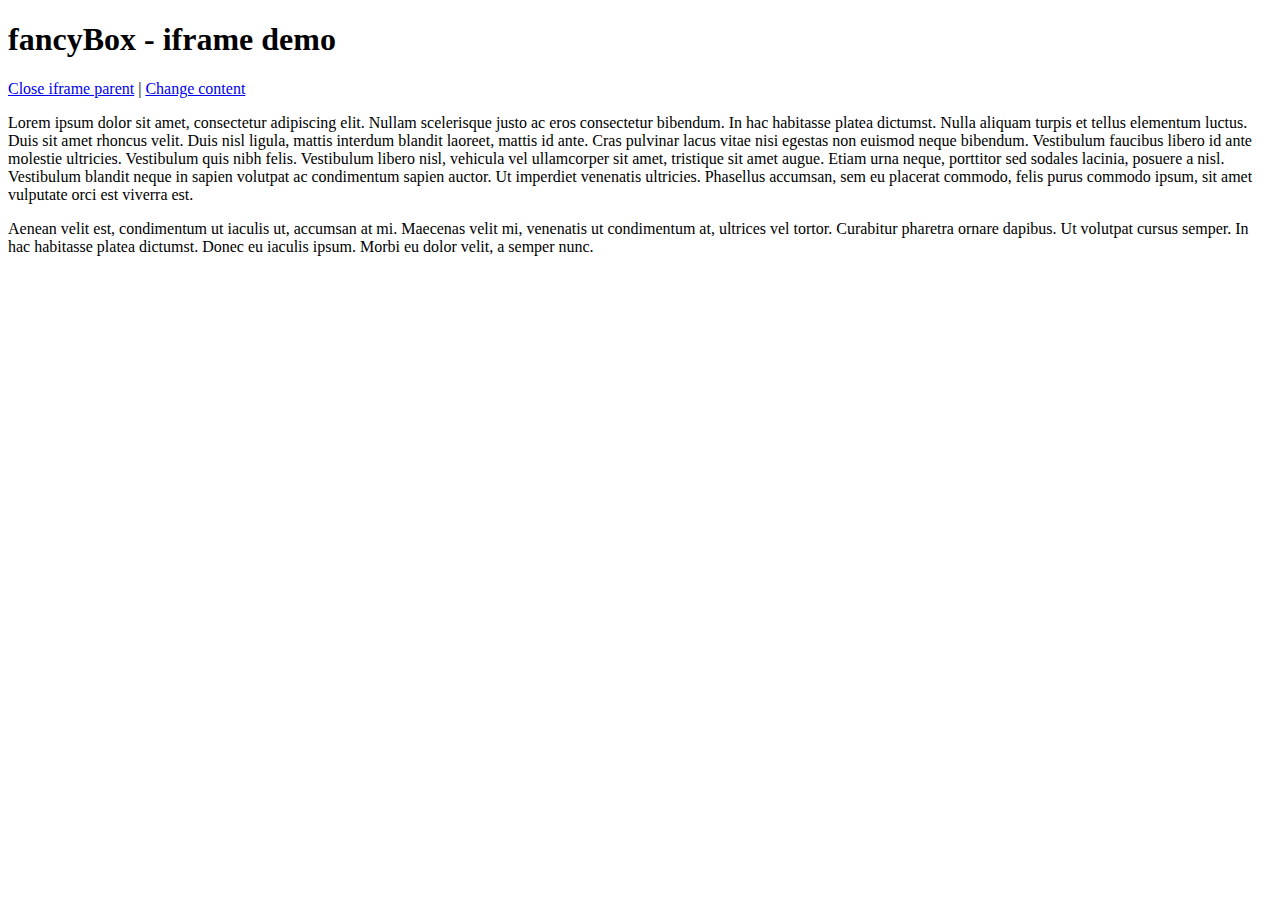
<file: js/fancybox/demo/iframe.html>
<!DOCTYPE html>
<html>
<head>
	<title>fancyBox - iframe demo</title>
	<meta http-equiv="Content-Type" content="text/html; charset=UTF-8" />
</head>
<body>
	<h1>fancyBox - iframe demo</h1>

	<p>
		<a href="javascript:parent.jQuery.fancybox.close();">Close iframe parent</a>

		|

		<a href="javascript:parent.jQuery.fancybox.open({href : '1_b.jpg', title : 'My title'});">Change content</a>
	</p>

	<p>
		Lorem ipsum dolor sit amet, consectetur adipiscing elit. Nullam scelerisque justo ac eros consectetur bibendum. In hac habitasse platea dictumst. Nulla aliquam turpis et tellus elementum luctus. Duis sit amet rhoncus velit. Duis nisl ligula, mattis interdum blandit laoreet, mattis id ante. Cras pulvinar lacus vitae nisi egestas non euismod neque bibendum. Vestibulum faucibus libero id ante molestie ultricies. Vestibulum quis nibh felis. Vestibulum libero nisl, vehicula vel ullamcorper sit amet, tristique sit amet augue. Etiam urna neque, porttitor sed sodales lacinia, posuere a nisl. Vestibulum blandit neque in sapien volutpat ac condimentum sapien auctor. Ut imperdiet venenatis ultricies. Phasellus accumsan, sem eu placerat commodo, felis purus commodo ipsum, sit amet vulputate orci est viverra est.
	</p>

	<p>
		Aenean velit est, condimentum ut iaculis ut, accumsan at mi. Maecenas velit mi, venenatis ut condimentum at, ultrices vel tortor. Curabitur pharetra ornare dapibus. Ut volutpat cursus semper. In hac habitasse platea dictumst. Donec eu iaculis ipsum. Morbi eu dolor velit, a semper nunc.
	</p>
</body>
</html>
</file>
<file: css/base.css>
@charset "UTF-8";
@import url('font/stylesheet.css');

/*
db_helvethaica_x75_bd
db_helvethaica_x65_med
db_helvethaica_x55_regular
*/

/*------------------------------------------------------------------------*\
=Reset
\*------------------------------------------------------------------------*/

html {
    -ms-text-size-adjust: 100%;
    -webkit-text-size-adjust: 100%;
}

body {
    background: #f5f1de url(../images/main-bg.png) top center repeat-x;

    color: #8f8c81;
    font: normal 112%/1.2 'db_helvethaica_x55_regular', 'Tahoma', 'Arial';
    margin: 0;
    word-spacing: 3px;
}

html,
body,
button {
    -webkit-font-smoothing: antialiased;
    /*font-smoothing: antialiased;*/
}

/* HTML5 display definitions
   ========================================================================== */
article,
aside,
details,
figcaption,
figure,
footer,
header,
main,
nav,
section,
summary {
    display: block;
}

audio,
canvas,
progress,
video {
    display: inline-block;
    vertical-align: baseline;
}

/**
*
* Head
*
**/

h1 {
    font: normal 109px/1.2 'db_helvethaica_x75_bd';
    margin: 0;
    letter-spacing: 3px;
    word-spacing: -2px;
}

h2 {
    font: normal 30px/1.2 'db_helvethaica_x75_bd';
    margin: 0;
    letter-spacing: 3px;
    word-spacing: -2px;
}

h3 {
    font-size: 1.229em;
    margin: 1em 0 .25em 0;
}

h4 {
    font-size: 1.8em;
}

h5 {
    font-size: 1.8em;
}

h6 {
    font-size: 1.8em;
}

h1, h2, h3, h4, h5, h6 {

}

p {
    margin: 0 0 1em;
}

img {
    border: 0;
    vertical-align: bottom;
    max-width: 100%;
}

a {
    color: inherit;
    text-decoration: none;
}

@media screen and (max-width: 25em) {
    
}

/* Helper
========================================================================== */

ul, ol {
    margin: 0;
    padding: 0;
    list-style: none;
}

figure {
    margin: 0;
}

button {
    background: transparent;
    color: inherit;
    border: 0;
}

table {
    border-collapse: collapse;
}

table, td, th {
    border: 1px solid black;
}

::selection {
    background: rgba(139, 129, 71, 0.8);
    color: #fff;
    text-shadow: none;
}

::-webkit-input-placeholder {
    color: inherit;
    font: inherit;
}

:-moz-placeholder {
    color: inherit;
    font: inherit;
}

::-moz-placeholder {
    color: inherit;
    font: inherit;
}

:-ms-input-placeholder {
    color: inherit;
    font: inherit;
}

.clear:before,
.clear:after {
    content: "";
    display: table;
    clear: both;
}

.hd-t {
    display: block;
    padding: 0;
    text-indent: 1000%;
    overflow: hidden;
    white-space: nowrap;
}

.main-content {
    position: relative;
    z-index: 1;
}

.content-center {
    width: 1040px;
    /*max-width: 100%;*/
    margin: auto;
    box-sizing: border-box;
    padding: 0 15px;

}

.dsp-n {
    display: none;
}

/*
**
=Layout responsive
**
*/
.content-column {
    margin: 0 -15px;
}

.content-column:before,
.content-column:after {
    content: "";
    display: table;
    clear: both;
}

[class^='column-'] {
    float: left;
    padding-right: 15px;
    padding-left: 15px;
    min-height: 1px;
    box-sizing: border-box;
}

.column-12 {
    width: 100%;
}

.column-11 {
    width: 91.66666667%;
}

.column-10 {
    width: 83.33333333%;
}

.column-9 {
    width: 75%;
}

.column-8 {
    width: 66.66666667%;
}

.column-7 {
    width: 58.33333333%;
}

.column-6 {
    width: 50%;
}

.column-5 {
    width: 41.66666667%;
}

.column-4 {
    width: 33.33333333%;
}

.column-3 {
    width: 25%;
}

.column-2 {
    width: 16.66666667%;
}

.column-1 {
    width: 8.33333333%;
}

@media (max-width: 769px) {
    .column-medium-12 {
        float: none;
        width: auto;
    }
    .column-medium-6 {
        width: 50%;
    }
}

@media (max-width: 528px) {
    .column-small-12 {
        float: none;
        width: auto;
    }

    .column-small-6 {
        width: 50%;
    }
}

/*
**
=Color text
**
*/
.c-red {
    color: #ff0000;
}

.c-blue {
    color: #0000ff;
}

.c-orange {
    color: #F55906;
}

.c-pink {
    color: #ee82ee;
}

.c-green {
    color: #006600;
}

/*
**
=align text
**
*/
.txt-c {
    text-align: center;
}

.txt-l {
    text-align: left;
}

.txt-r {
    text-align: right;
}

/*------------------------------------------------------------------------*\
=Header
\*------------------------------------------------------------------------*/
.main-header {
    z-index: 9;
	margin: 0 0 70px;
    padding: 0 0 33px;
    background: url(../images/header.jpg) center 107px no-repeat;
}

/*
**
=Logo
**
*/
.main-logo {
    font-size: 0;
    float: left;
    margin: 18px 15px 0 0;
}
.main-logo span {
    display: none;
}


.main-nav {
    float: left;
    margin: 45px 0 0;
}


.main-nav div {
    
    font: 22px/1 'db_helvethaica_x75_bd';
  letter-spacing: 3px;
    color: #8b7e47;
}

.main-nav ul {
	overflow: hidden;
}
.main-nav li {
	float: left;
	padding: 0 35px;
    position: relative;
}
.main-nav li + li:before {
    content: '';
    position: absolute;
    top: 3px;
    left: 0;
    width: 1px;
    height: 15px;
    background: #cbc4b1;
}
.main-nav ul a {
    border-bottom: 5px solid transparent;
	display: block;
}
.main-nav ul a:hover {
    color: #acb75a;
    border-color: #acb75a;
}






/*------------------------------------------------------------------------*\
=Footer
\*------------------------------------------------------------------------*/
.main-footer {
    border-top: 5px solid;
    border-color: #dad6c5;
    border-color: rgba(218, 214, 197, 0.5);
    font-size: 18px;
    position: relative;
    z-index: 9;
    padding: 20px 0 5px;
    color: #a4a196;
}
.main-footer p {
    margin: 0;
}

.go-top {
    position: absolute;
    top: 20px;
    font: inherit;
    right: 0;
    z-index: 9;
}





/*------------------------------------------------------------------------*\
=Home
\*------------------------------------------------------------------------*/

.before-hr:before,
.after-hr:after {
    content: '';
    display: block;
    width: 19px;
    height: 3px;
    background: #8b7e47;
    margin: 11px 0 8px;
}

.see-more {
    border-bottom: 1px solid;
    letter-spacing: 2px;
    word-spacing: 0;
    margin: 11px 0 0;
    display: inline-block;
    text-decoration: none;
    clear: both;
    transition: opacity 0.2s;
}

.see-more:hover {
    opacity: 0.8;
}

.home-content h2  {
    margin: 0 0 15px;
    border-bottom: 3px solid;
    display: inline-block;
}

.home-content p {
    margin: 0;
}
.home-content-1 {
    margin: 69px 0 0 0;
    float: left;
    width: 350px;
    position: relative;
    z-index: 2;
}

.home-content-1 h2 {
    color: #acb75a;
}
.home-content-1 .wrp {
    overflow: hidden;
    margin: 0 0 25px;
}
.home-content-1 .wrp2 p {
    overflow: hidden;
    margin: 10px 0 15px;
}
.home-content-1 .thumb {
    float: left;
}

.home-content-1 p {
    float: right;
    overflow: hidden;
    width: 245px;
    margin: 0 0 15px;
}

.home-content-2 {
    margin: 69px 0 0 0;
    float: right;
    width: 270px;
    position: relative;
    z-index: 2;
}

.home-content-2 h2 {
    color: #e8a966;
}

.home-content-3 {
    margin: 95px 0 160px;
    float: left;
    width: 290px;
    clear: left;
    position: relative;
    z-index: 2;
}

.home-content-3 h2 {
    color: #6bc3dc;
}

.home-content-4 {
    margin: 95px 0 0 0;
    float: right;
    clear: right;
    width: 270px;
    position: relative;
    z-index: 2;
}

.home-content-4 h2 {
    color: #eb432d;
    float: left;
}

.home-content-4 div p {
    float: left;
    margin: 8px 0 0 25px;
    font-size: 12px;
	font-family: ryumin;
}
.home-content-4 p {
    float: none;
    margin: 0 0 0 30px;
}

.home-content-4 div p {
	background: url(../images/home-text.png);
	width: 29px;
	height: 66px;
	  margin: 8px 0 15px 25px;
}
.home-content-4 span {
    float: left;
	display: none;	
}
.home-content-4 .wrp {
    overflow: hidden;
}

.home-content-4 ul {
    overflow: hidden;
}
.home-content-4 li {
    float: left;
    width: 30%;
    margin: 0 3% 0 0;
}



.home-img-1 {
    position: absolute;
    top: 140px;
    left: 0;

    background: url(../images/home-bg-1_b.png) center top no-repeat;
    width: 100%;
    height: 705px;
}

.home-img-3 {
    position: absolute;
    top: 140px;
    left: 0;

    background: url(../images/home-bg-3_b.png) center top no-repeat;
    width: 100%;
    height: 705px;
}

.home-img-2 {
    position: absolute;
    top: 770px;
    left: 0;

    background: url(../images/home-bg-2.png) center top no-repeat;
    width: 100%;
    height: 280px;
}

.home-img-4 {
    position: absolute;
    top: 740px;
    left: -10px;

    background: url(../images/home-bg-4.png) center top no-repeat;
    width: 100%;
    height: 310px;
}





/*------------------------------------------------------------------------*\
=Detail page
\*------------------------------------------------------------------------*/
.detail-content {
    margin: 0 0 150px;
}
.detail-content .thumb {
    float: left;
    margin: -71px 0 0 27px;
}
.detail-content .content {
    float: right;
    width: 398px;
}


.detail-h-suntory {
    width: 463px;
    height: 66px;
    background: url(../images/detail-h.png) center no-repeat;
    margin: 109px 0 21px 383px;
}

.detail-h-suntory span {
    display: none;
}

.detail-content h2 {
    font: 30px/1.2 'db_helvethaica_x65_med';
    letter-spacing: 0;
}
.detail-content h2:before {
    margin: 11px 0 24px;
}

.detail-content h2:after {
    margin: 23px 0 29px;
}

/*------------------------------------------------------------------------*\
=Secret of Tea
\*------------------------------------------------------------------------*/
.secret-content {
    margin: 0 0 50px;
}
.secret-content h1,
.secret-content h2 {
    color: #acb75a;
    position: relative;
    z-index: 2;
}

.secret-content .thumb {
    position: absolute;
}

.secret-content .content {
    position: relative;
    z-index: 2;
}
.secret-content h1 {
    margin: 69px 0 0;
    float: right;
    font-size: 97px;
    letter-spacing: 9px;
    border-bottom: 5px solid;
    line-height: 0.9;
}

.secret-content h2 {
    font: 47px/1 'db_helvethaica_x75_bd';
    word-spacing: 1px;
}

.secret-1 {
    position: relative;
    clear: both;
}
.secret-1 .thumb {
    top: -191px;
    left: -64px;
}

.secret-1 .content {
    padding: 74px 0 198px 621px;
}

.secret-1 h2 span {
    display: inline-block;
    border-bottom: 3px solid;
    margin: 0 0 22px;
}
.secret-1 h2 br + span {
    margin: 0 0 50px;

}

.secret-2 {
    position: relative;
}

.secret-2 h2 {
    font: 36px/1.2 'db_helvethaica_x65_med';
    letter-spacing: 0;
    margin: 0 0 38px;
}
.secret-2 .thumb {
    top: -30px;
    right: 55px;
}
.secret-2 .thumb-2 {
    top: -126px;
    left: 476px;
    right: auto;
}

.secret-2 .content {
    width: 620px;
}

.secret-2 .content p {
    margin: 0 0 23px;
}

.secret-2 a {
    transition: opacity 0.4s;
}
.secret-2 a:hover {
    opacity: 0.8;
}

.secret-3 {
    position: relative;
    border-bottom: 1px solid #8b7e47;
}
.secret-3 .thumb {
    top: 68px;
    left: -2px;
}
.secret-3 .content {
    padding: 98px 0 50px 334px;
}

.secret-3 ul {
    margin: 0 0 23px;
    padding: 0 0 0 10px;
    text-indent: -10px;
}


.secret-4 {
    position: relative;
    padding: 50px 0 0;
}


.secret-4 .thumb {
    top: 0;
    right: 30px;
}

.secret-4 .content {

}

.secret-4 h2 {
    font: 60px/1 'db_helvethaica_x75_bd';
    letter-spacing: 5px;
    border-bottom: 3px solid;
    display: inline-block;
    margin: 0 0 34px;
}

.secret-4 p:before {
    margin: 39px 0 23px;
}

.secret-5 {
    padding: 15px 0 24px;
}
.secret-5 .thumb {
    position: static;
    margin: 0 0 48px;
}

.secret-5 h2 {
    font: 30px/1 'db_helvethaica_x75_bd';
    color: #5d5b54;
    letter-spacing: 0;
    margin: 0 0 54px;
}

.secret-5 li {
    display: inline-block;
    width: 24%;
    text-align: center;
}

.secret-6 {
    position: relative;
    padding: 105px 0 96px 418px;
}

.secret-6 a {
    transition: opacity 0.4s;
}
.secret-6 a:hover {
    opacity: 0.8;
}

.secret-6 h2 {
    font: 30px/1 'db_helvethaica_x75_bd';
    color: #5d5b54;
    letter-spacing: 0;
    margin: 0 0 20px;
}

.secret-6 .thumb {
    top: 0;
    left: 15px;
}

.secret-7 {
    position: relative;
    padding: 73px 0 0;
}

.secret-7 h2 {
    margin: 0 0 20px;
}
.secret-7 h2:after {
    margin: 29px 0 41px;
}

.secret-7 .thumb {
    top: 68px;
  right: 0px;
}
.secret-7 p {
    margin: 0 0 22px;
}

.secret-8 {
    position: relative;
    padding: 30px 0 32px 228px;
}

.secret-8 h2 {
    font: 30px/1 'db_helvethaica_x75_bd';
    color: #5d5b54;
    letter-spacing: 0;
    margin: 0 0 20px;
}

.secret-8 .thumb {
    top: 27px;
    left: -1px;
}

.secret-8 p:before {
    margin: 11px 0 33px;
}




/*------------------------------------------------------------------------*\
=Secret of Tea
\*------------------------------------------------------------------------*/
.japan-content h1 {
    color: #d44949;
    letter-spacing: 11px;
}

.japan-content h1:after {
    margin: 63px 0 40px;
}
.japan-content h1 span {
    display: block;
    border-bottom: 5px solid;
}

.japan-content h2 {
    font: 42px/1.2 'db_helvethaica_x55_regular';
    letter-spacing: 0;
}
.japan-content h2:after {
    margin: 20px 0 38px;
}

.japan-content p {
    margin: 0;
}

.japan-content .thumb {
    position: absolute;
}
.japan-content .content {
    position: relative;
    z-index: 2;
}


.japan-1 {
    position: relative;
}

.japan-1 .thumb {
    top: -9px;
    left: 3px;
}
.japan-1 .content {
    padding: 40px 0 0 515px;
}

.japan-2 {
    position: relative;
    padding: 144px 470px 150px 0;
}

.japan-2 .thumb {
    top: 80px;
    right: 110px;
}

.japan-2 p:after {
    margin: 32px 0 29px;
}





/*------------------------------------------------------------------------*\
=What
\*------------------------------------------------------------------------*/

.what-is-top {
    position: relative;
    height: 500px;
}

.what-h h1 {
    color: #e8a966;
    font-size: 69px;
    letter-spacing: 8px;
    line-height: 40px;
    margin: 23px 0 0;
    position: relative;
    z-index: 2;
}

.what-h h1 span {
    position: relative;
    display: inline-block;
}

.what-h .thumb {
    position: absolute;
    top: -3px;
    left: -5px;
}





.what-1 {
    position: absolute;
    top: 0;
    left: 0;
    bottom: 0;
    right: 0;
}

.what-1 h2 {
    top: 141px;
    left: 351px;
    width: 145px;
    position: absolute;
    color: #e8aa67;
    font: 30px/1.4 'db_helvethaica_x55_regular';
    text-align: right;
    letter-spacing: 0;

}

.what-1 h2 span {
    border-bottom: 3px solid;
}

.what-1 .thumb {
    position: absolute;
    top: -4px;
    left: 513px;
}



.what-sec-2 {
    position: relative;
    height: 600px;
}

.what-sec-2 .what-1 {
    top: 62px;
}
.what-sec-2 .what-1 h2 {
    top: 28px;
    left: 357px
}

.what-3 {
    float: left;
    position: relative;
}

.what-3 .thumb {
    position: absolute;
    top: -54px;
    right: -210px;
    left: 8px;
}

.what-3 h3 {
    margin: 28px 0 0;
    word-spacing: 7px;
    color: #393026;
    font: 36px/1.2 'db_helvethaica_x65_med';
}

.what-3 h3:after {
    margin: 30px 0 0;
}


.what-4 {
    float: right;
    margin: 81px 0 0;
    width: 310px;
}


.what-4 h3 {
    margin: 5px 0 0;
    color: #393026;
    font: 36px/1.2 'db_helvethaica_x65_med';
}


.what-4 p {
    margin: 0;
}
.what-4 p:before {
    margin: 31px 0 28px;
}

.what-5 {
    padding: 53px 0 150px;
    border-top: 3px solid #8b7e47;
    overflow: hidden;
}
.what-5 p {
    float: left;
    white-space: nowrap;
    width: 321px;

}




/*------------------------------------------------------------------------*\
=TVC
\*------------------------------------------------------------------------*/
.tvc-page {

    padding: 0 0 150px;
}
.tvc-content h1 {
    color: #e75744;
    float: left;
    font-size: 85px;
    line-height: 1;
    margin: -28px 0 4px;
    letter-spacing: 9px;
}
.tvc-content .wrp {
    float: left;
    margin: -61px 0 0 0px;
}

.tvc-content p {
    float: left;
    margin: 19px 22px 0;


}

.tvc-content p:first-child {
	background: url(../images/home-text.png);
	width: 29px;
	height: 66px;
	  margin: 26px 22px 0;
}
.tvc-content p span {
    float: left;
    font-size: 11px;

	display: none;

}


.tvc-content p + p {
    font-size: 40px;
    margin: 59px 0 0;
}
.tvc-content .thumb {
    float: left;
}

.menu-tvc {
    float: right;
    width: 158px;
    font-size: 22px;
}

.menu-tvc li {
    margin: 0 0 15px;
}

.menu-tvc img {
    opacity: 0.6;
    transition: opacity 0.4s;
}

.menu-tvc li:after {
    margin: 5px 0 2px;
}


.menu-tvc .active {
    color: #e75744;
    border-bottom: 2px solid;
    padding: 0 0 3px;
}

.menu-tvc li:hover img,
.menu-tvc .active img {
    opacity: 1;
}

.menu-tvc .active:after {
    display: none;
}

.menu-tvc .special {
    font-weight: bold;
    font-style: italic;
    color: #000;
}






















.fancybox-opened .fancybox-skin {
    -webkit-box-shadow: 0 0 0;
    -moz-box-shadow: 0 0 0;
    box-shadow: 0 0 0;
    background: transparent;
}
</file>
<file: css/font/stylesheet.css>
/* Generated by Font Squirrel (http://www.fontsquirrel.com) on May 2, 2015 */



@font-face {
    font-family: 'db_helvethaica_x75_bd';
    src: url('db_helvethaica_x_bd_v3.2-webfont.eot');
    src: url('db_helvethaica_x_bd_v3.2-webfont.eot?#iefix') format('embedded-opentype'),
         url('db_helvethaica_x_bd_v3.2-webfont.woff2') format('woff2'),
         url('db_helvethaica_x_bd_v3.2-webfont.woff') format('woff'),
         url('db_helvethaica_x_bd_v3.2-webfont.ttf') format('truetype'),
         url('db_helvethaica_x_bd_v3.2-webfont.svg#db_helvethaica_x75_bd') format('svg');
    font-weight: normal;
    font-style: normal;

}




@font-face {
    font-family: 'db_helvethaica_x65_med';
    src: url('db_helvethaica_x_med_v3.2-webfont.eot');
    src: url('db_helvethaica_x_med_v3.2-webfont.eot?#iefix') format('embedded-opentype'),
         url('db_helvethaica_x_med_v3.2-webfont.woff2') format('woff2'),
         url('db_helvethaica_x_med_v3.2-webfont.woff') format('woff'),
         url('db_helvethaica_x_med_v3.2-webfont.ttf') format('truetype'),
         url('db_helvethaica_x_med_v3.2-webfont.svg#db_helvethaica_x65_med') format('svg');
    font-weight: normal;
    font-style: normal;

}




@font-face {
    font-family: 'db_helvethaica_x55_regular';
    src: url('db_helvethaica_x_v3.2-webfont.eot');
    src: url('db_helvethaica_x_v3.2-webfont.eot?#iefix') format('embedded-opentype'),
         url('db_helvethaica_x_v3.2-webfont.woff2') format('woff2'),
         url('db_helvethaica_x_v3.2-webfont.woff') format('woff'),
         url('db_helvethaica_x_v3.2-webfont.ttf') format('truetype'),
         url('db_helvethaica_x_v3.2-webfont.svg#db_helvethaica_x55_regular') format('svg');
    font-weight: normal;
    font-style: normal;

}
</file>
<file: css/font/specimen_files/specimen_stylesheet.css>
@import url('grid_12-825-55-15.css');

/*  
	CSS Reset by Eric Meyer - Released under Public Domain
    http://meyerweb.com/eric/tools/css/reset/
*/
html, body, div, span, applet, object, iframe,
h1, h2, h3, h4, h5, h6, p, blockquote, pre,
a, abbr, acronym, address, big, cite, code,
del, dfn, em, font, img, ins, kbd, q, s, samp,
small, strike, strong, sub, sup, tt, var,
b, u, i, center, dl, dt, dd, ol, ul, li,
fieldset, form, label, legend, table, 
caption, tbody, tfoot, thead, tr, th, td 
                  {margin: 0;padding: 0;border: 0;outline: 0;
                  font-size: 100%;vertical-align: baseline;
                  background: transparent;}
body              {line-height: 1;}
ol, ul            {list-style: none;}
blockquote, q     {quotes: none;}
blockquote:before, blockquote:after,
q:before, q:after {content: '';	content: none;}
:focus            {outline: 0;}
ins               {text-decoration: none;}
del               {text-decoration: line-through;}
table             {border-collapse: collapse;border-spacing: 0;}




body {
	color: #000;
	background-color: #dcdcdc;
}

a {
	text-decoration: none;
	color: #1883ba;
}

h1{
	font-size: 32px;
	font-weight: normal;
	font-style: normal;
	margin-bottom: 18px;
}

h2{
	font-size: 18px;
}

#container {
	width: 865px;
	margin: 0px auto;
}


#header {
	padding: 20px;
	font-size: 36px;
	background-color: #000;
	color: #fff;
}

#header span {
	color: #666;
}
#main_content {
	background-color: #fff;
	padding: 60px 20px 20px;
}


#footer p {
	margin: 0;
	padding-top: 10px;
	padding-bottom: 50px;
	color: #333;
	font: 10px Arial, sans-serif;
}

.tabs {
	width: 100%;
	height: 31px;
	background-color: #444;
}
.tabs li {
	float:  left;
	margin: 0;
	overflow: hidden;
	background-color: #444;
}
.tabs li a {
	display: block;
	color: #fff;
	text-decoration: none;
	font: bold 11px/11px 'Arial';
	text-transform: uppercase;
	padding: 10px 15px;
	border-right: 1px solid #fff;
}

.tabs li a:hover {
		background-color: #00b3ff;

}

.tabs li.active a {
	color:  #000;
	background-color: #fff;
}



div.huge {
	
	font-size: 300px;
	line-height: 1em;
	padding: 0;
	letter-spacing: -.02em;
	overflow: hidden;
}
div.glyph_range {
	font-size: 72px;
	line-height: 1.1em;
}

.size10{ font-size: 10px; }
.size11{ font-size: 11px; }
.size12{ font-size: 12px; }
.size13{ font-size: 13px; }
.size14{ font-size: 14px; }
.size16{ font-size: 16px; }
.size18{ font-size: 18px; }
.size20{ font-size: 20px; }
.size24{ font-size: 24px; }
.size30{ font-size: 30px; }
.size36{ font-size: 36px; }
.size48{ font-size: 48px; }
.size60{ font-size: 60px; }
.size72{ font-size: 72px; }
.size90{ font-size: 90px; }


.psample_row1 {	height: 120px;}
.psample_row1 {	height: 120px;}
.psample_row2 {	height: 160px;}
.psample_row3 {	height: 160px;}
.psample_row4 {	height: 160px;}

.psample {
	overflow: hidden;
	position: relative;
}
.psample p {
	line-height: 1.3em;
	display: block;
	overflow: hidden;
	margin: 0;
}

.psample span {
	margin-right: .5em;
}

.white_blend {
	width: 100%;
	height: 61px;
	background-image: url([data-uri]);
	position: absolute;
	bottom: 0;
}
.black_blend {
	width: 100%;
	height: 61px;
	background-image: url([data-uri]);
	position: absolute;
	bottom: 0;
}
.fullreverse {
	background:  #000 !important;
	color:  #fff !important;
	margin-left: -20px;
	padding-left: 20px;
	margin-right: -20px;
	padding-right: 20px;
	padding: 20px;
	margin-bottom:0;
}


.sample_table td {
	padding-top: 3px;
	padding-bottom:5px;
	padding-left: 5px;
	vertical-align: middle;
	line-height: 1.2em;
}

.sample_table td:first-child {
	background-color: #eee;
	text-align: right;
	padding-right: 5px;
	padding-left: 0;
	padding: 5px;
	font: 11px/12px "Courier New", Courier, mono;
}

code {
	white-space: pre;
	background-color: #eee;
	display: block;
	padding: 10px;
	margin-bottom: 18px;
	overflow: auto;
}


.bottom,.last 	{margin-bottom:0 !important; padding-bottom:0 !important;}

.box  { 
  padding: 18px; 
  margin-bottom: 18px; 
  background: #eee; 
}

.reverse,.reversed { background:  #000 !important;color:  #fff !important; border: none !important;}

#bodycomparison {
	position: relative;
	overflow: hidden;
	font-size: 72px;
	height: 90px;
	white-space: nowrap;
}

#bodycomparison div{
	font-size: 72px;
	line-height: 90px;
	display: inline;
	margin: 0 15px 0 0;
	padding: 0;
}

#bodycomparison div span{
	font: 10px Arial;
	position: absolute;
	left: 0;
}
#xheight {
	float: none;
	position: absolute;
	color: #d9f3ff;
	font-size: 72px;
	line-height: 90px;
}

.fontbody {
 position: relative;
}
.arialbody{
	font-family: Arial;
	position: relative;
}
.verdanabody{
	font-family: Verdana;
	position: relative;
}
.georgiabody{
	font-family: Georgia;
	position: relative;
}

/* @group Layout page
 */

#layout h1 {
	font-size: 36px;
	line-height: 42px;
	font-weight: normal;
	font-style: normal;
}

#layout h2 {
	font-size: 24px;
	line-height: 23px;
	font-weight: normal;
	font-style: normal;
}

#layout h3 {
	font-size: 22px;
	line-height: 1.4em;
	margin-top: 1em;
	font-weight: normal;
	font-style: normal;
}


#layout p.byline {
	font-size: 12px;
	margin-top: 18px;
	line-height: 12px;
	margin-bottom: 0;
}
#layout p {
	font-size: 14px;
	line-height: 21px;
	margin-bottom: .5em;
}

#layout p.large{
	font-size: 18px;
	line-height: 26px;
}

#layout .sidebar p{
	font-size: 12px;
	line-height: 1.4em;
}

#layout p.caption {
	font-size: 10px;
	margin-top: -16px;
	margin-bottom: 18px;
}

/* @end */

/* @group Glyphs */

#glyph_chart div{
	background-color: #d9f3ff;
	color: black;
	float: left;
	font-size: 36px;
	height: 1.2em;
	line-height: 1.2em;
	margin-bottom: 1px;
	margin-right: 1px;
	text-align: center;
	width: 1.2em;
	position: relative;
	padding: .6em .2em .2em;
}

#glyph_chart div p {
	position: absolute;
	left: 0;
	top: 0;
	display: block;
	text-align: center;
	font: bold 9px Arial, sans-serif;
	background-color: #3a768f;
	width: 100%;
	color: #fff;
	padding: 2px 0;
}


#glyphs h1 {
	font-family: Arial, sans-serif;
}
/* @end */

/* @group Installing */

#installing {
	font: 13px Arial, sans-serif;
}

#installing p,
#glyphs p{
	line-height: 1.2em;
	margin-bottom: 18px;
	font: 13px Arial, sans-serif;
}



#installing h3{
	font-size: 15px;
	margin-top: 18px;
}

/* @end */

#rendering h1 {
	font-family: Arial, sans-serif;
}
.render_table td {
	font: 11px "Courier New", Courier, mono;
	vertical-align: middle;
}
</file>
